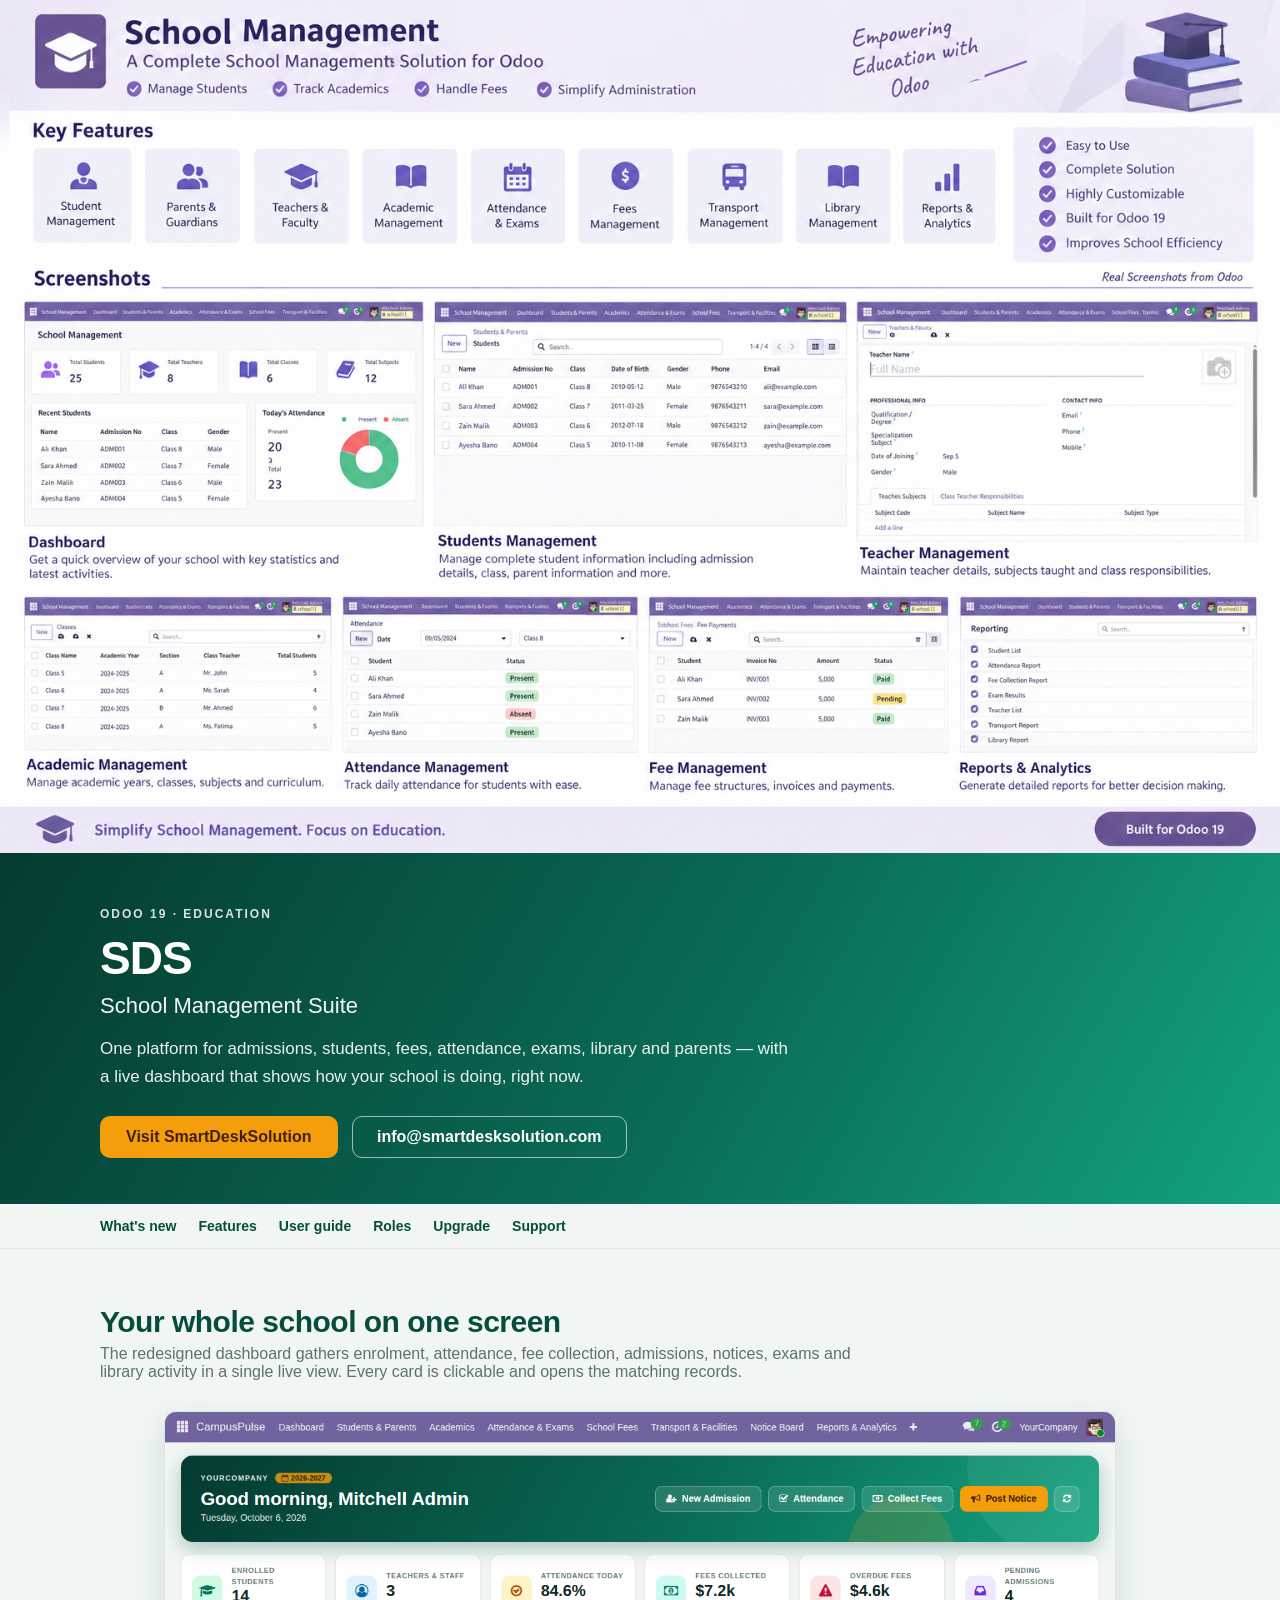
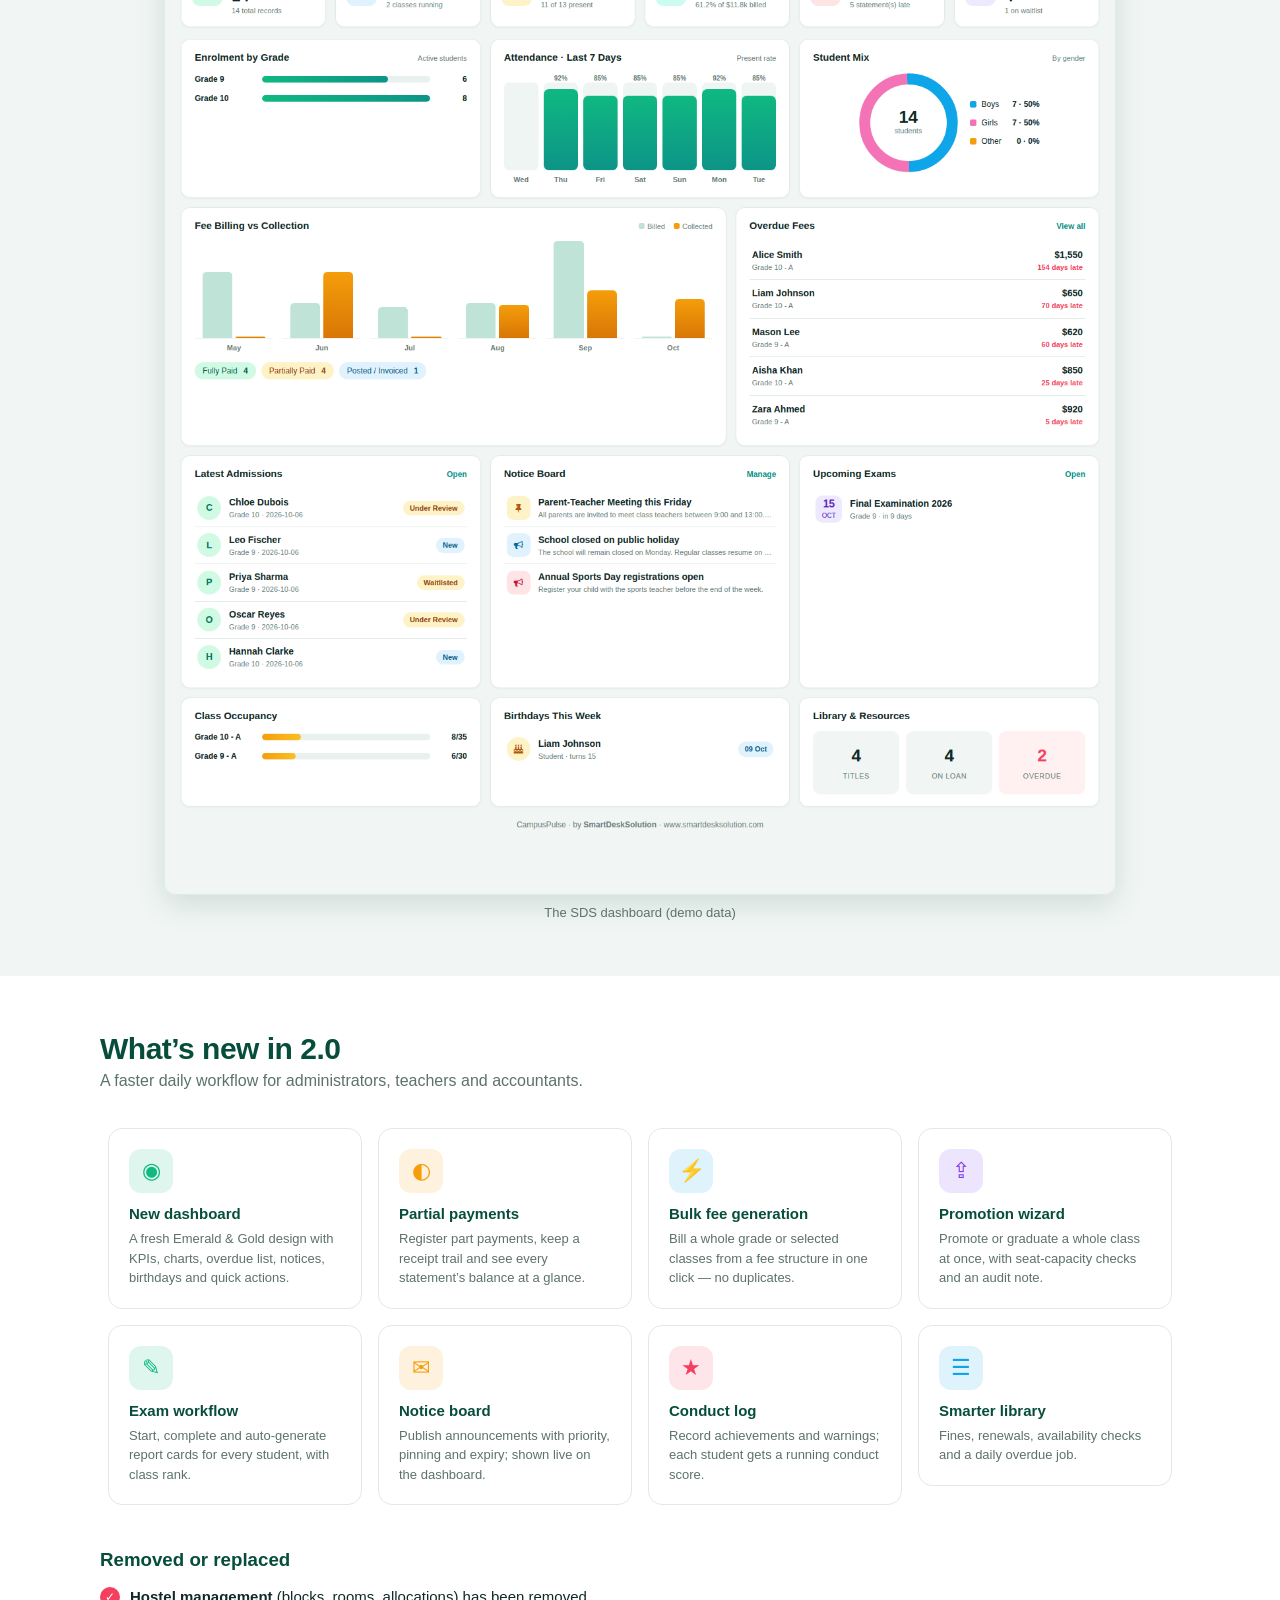
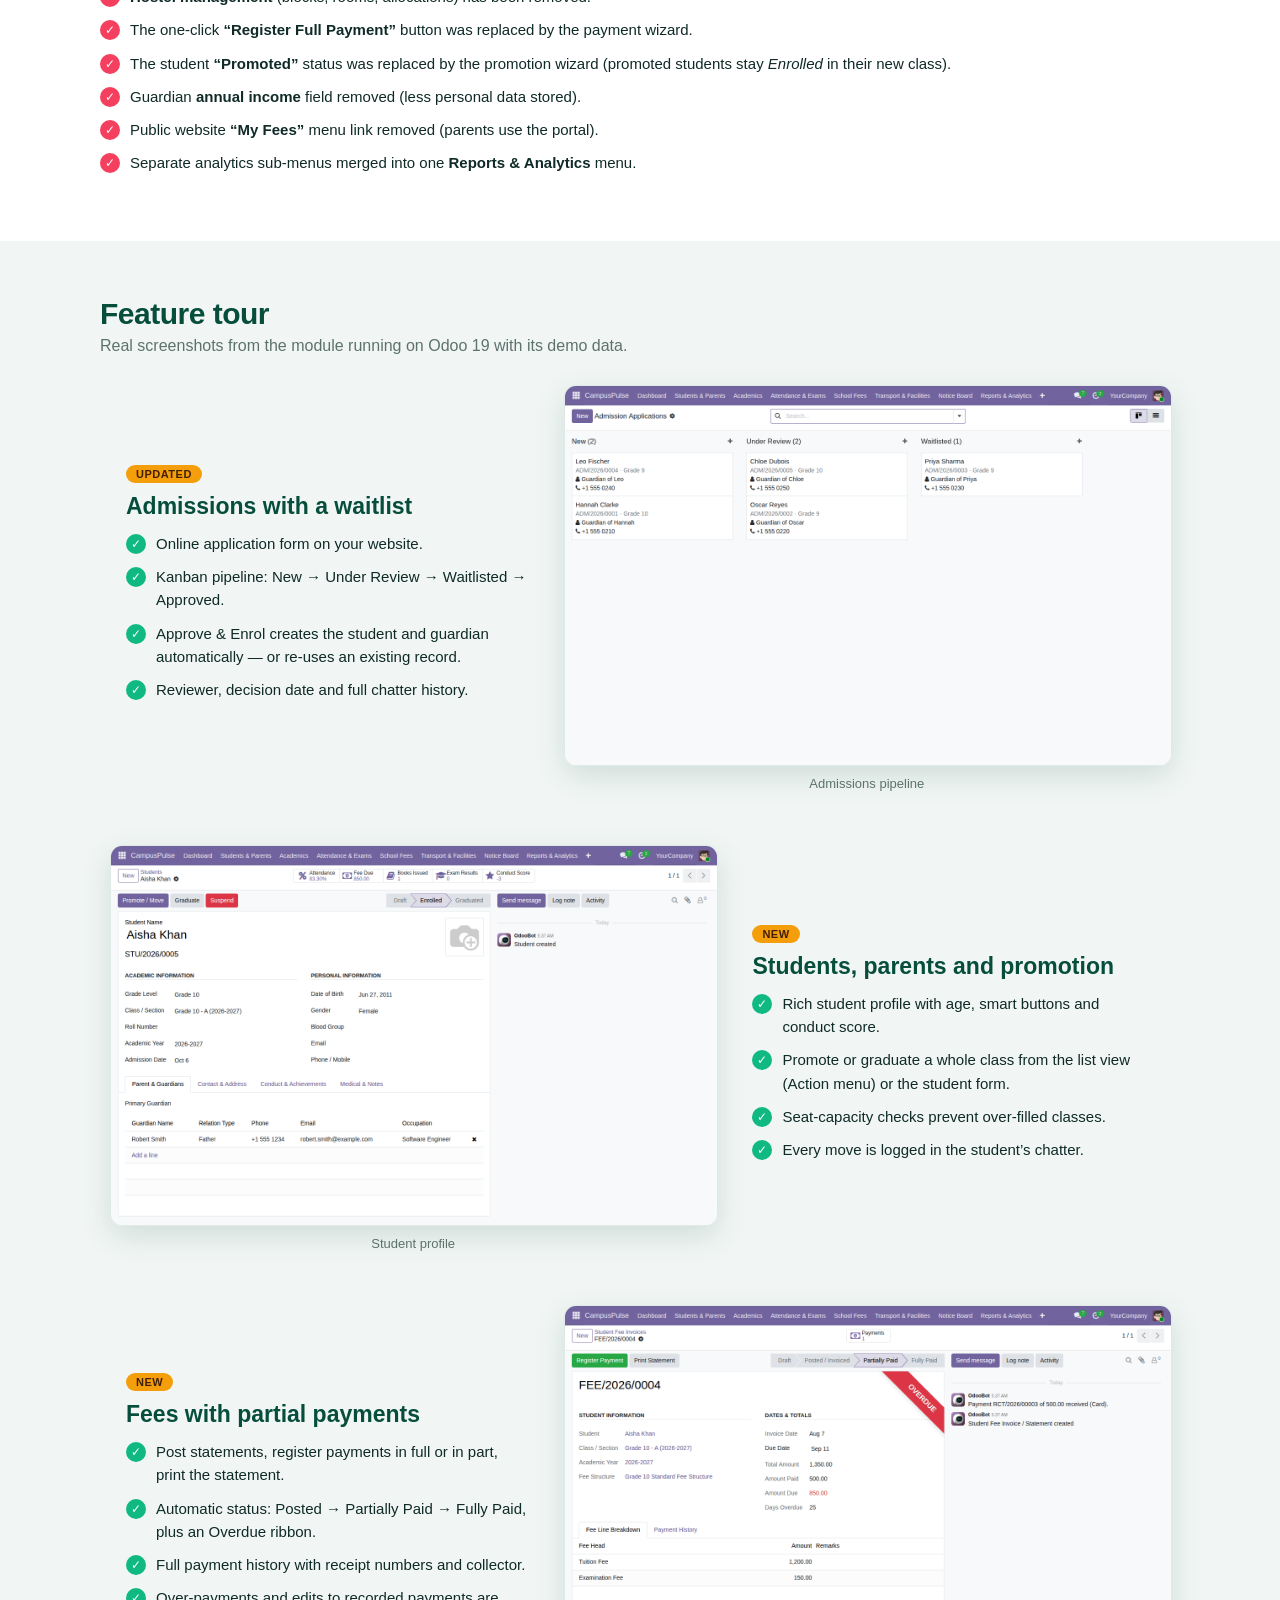
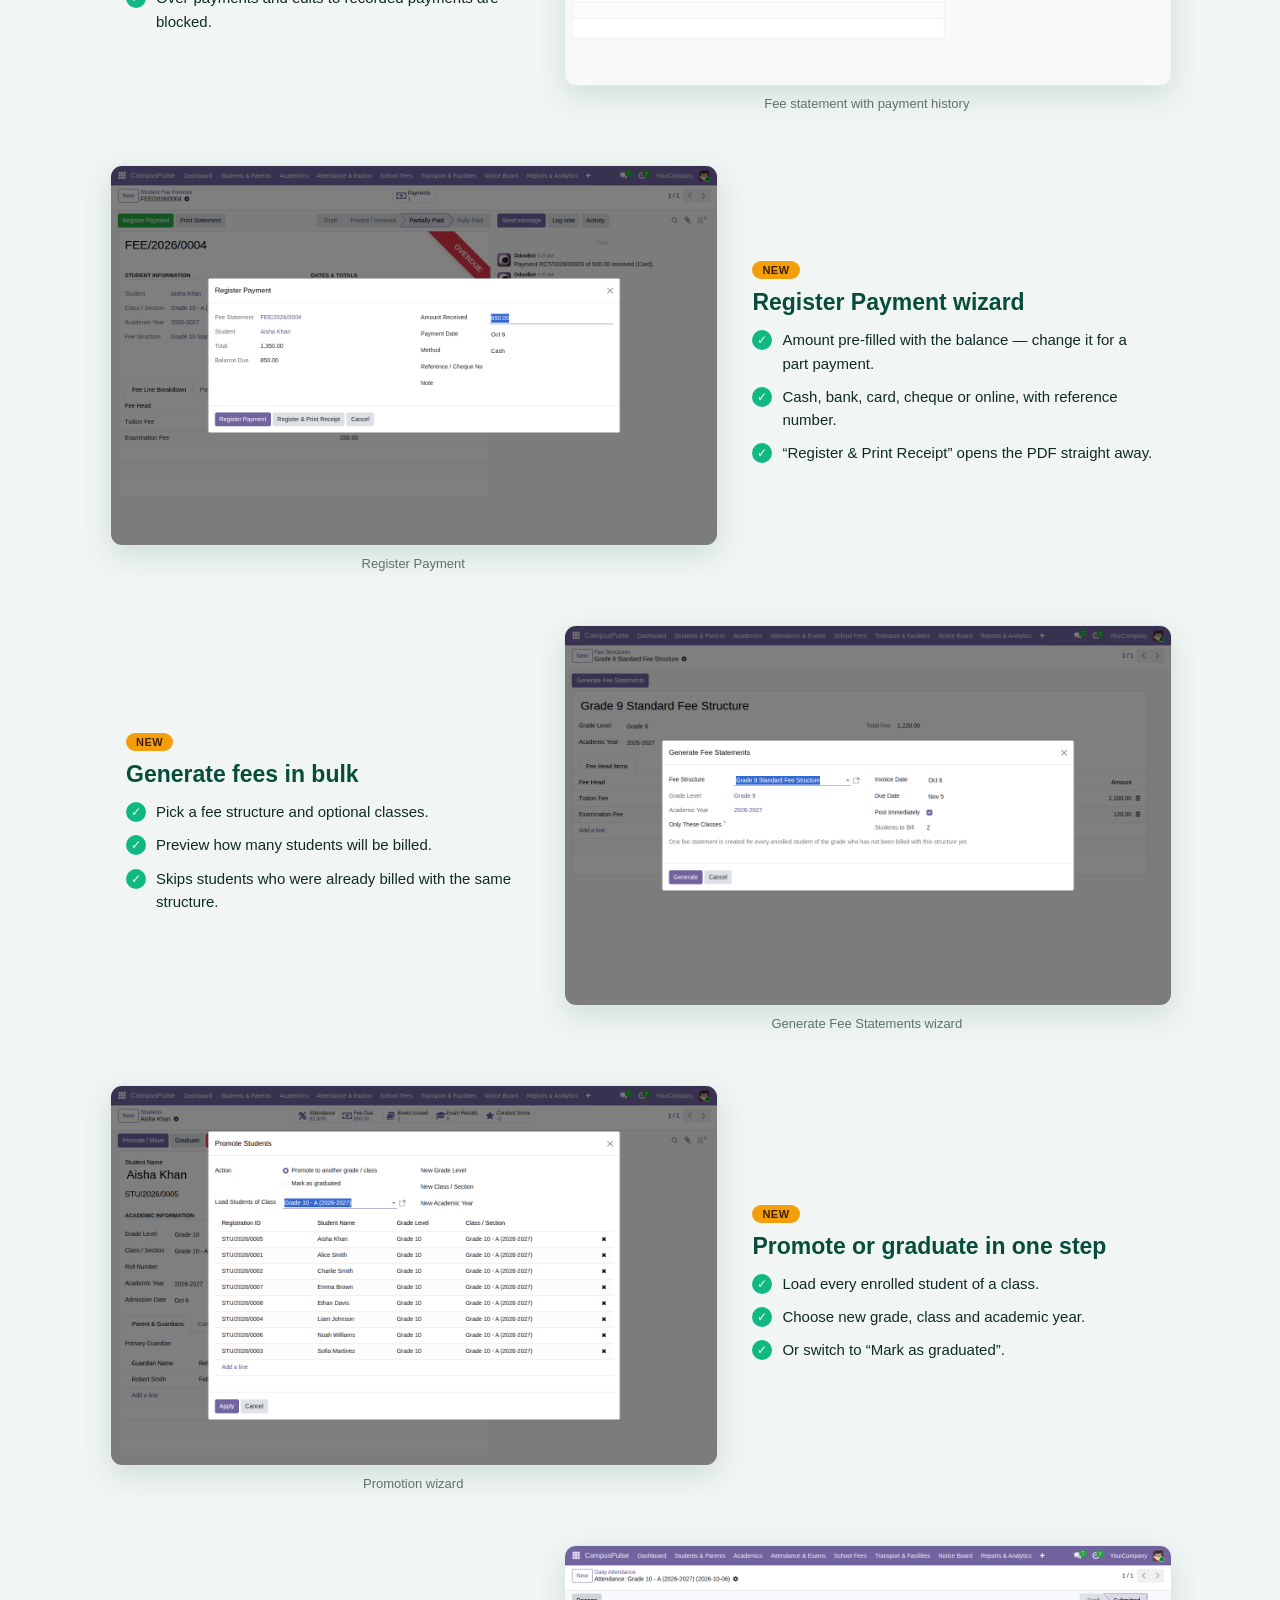
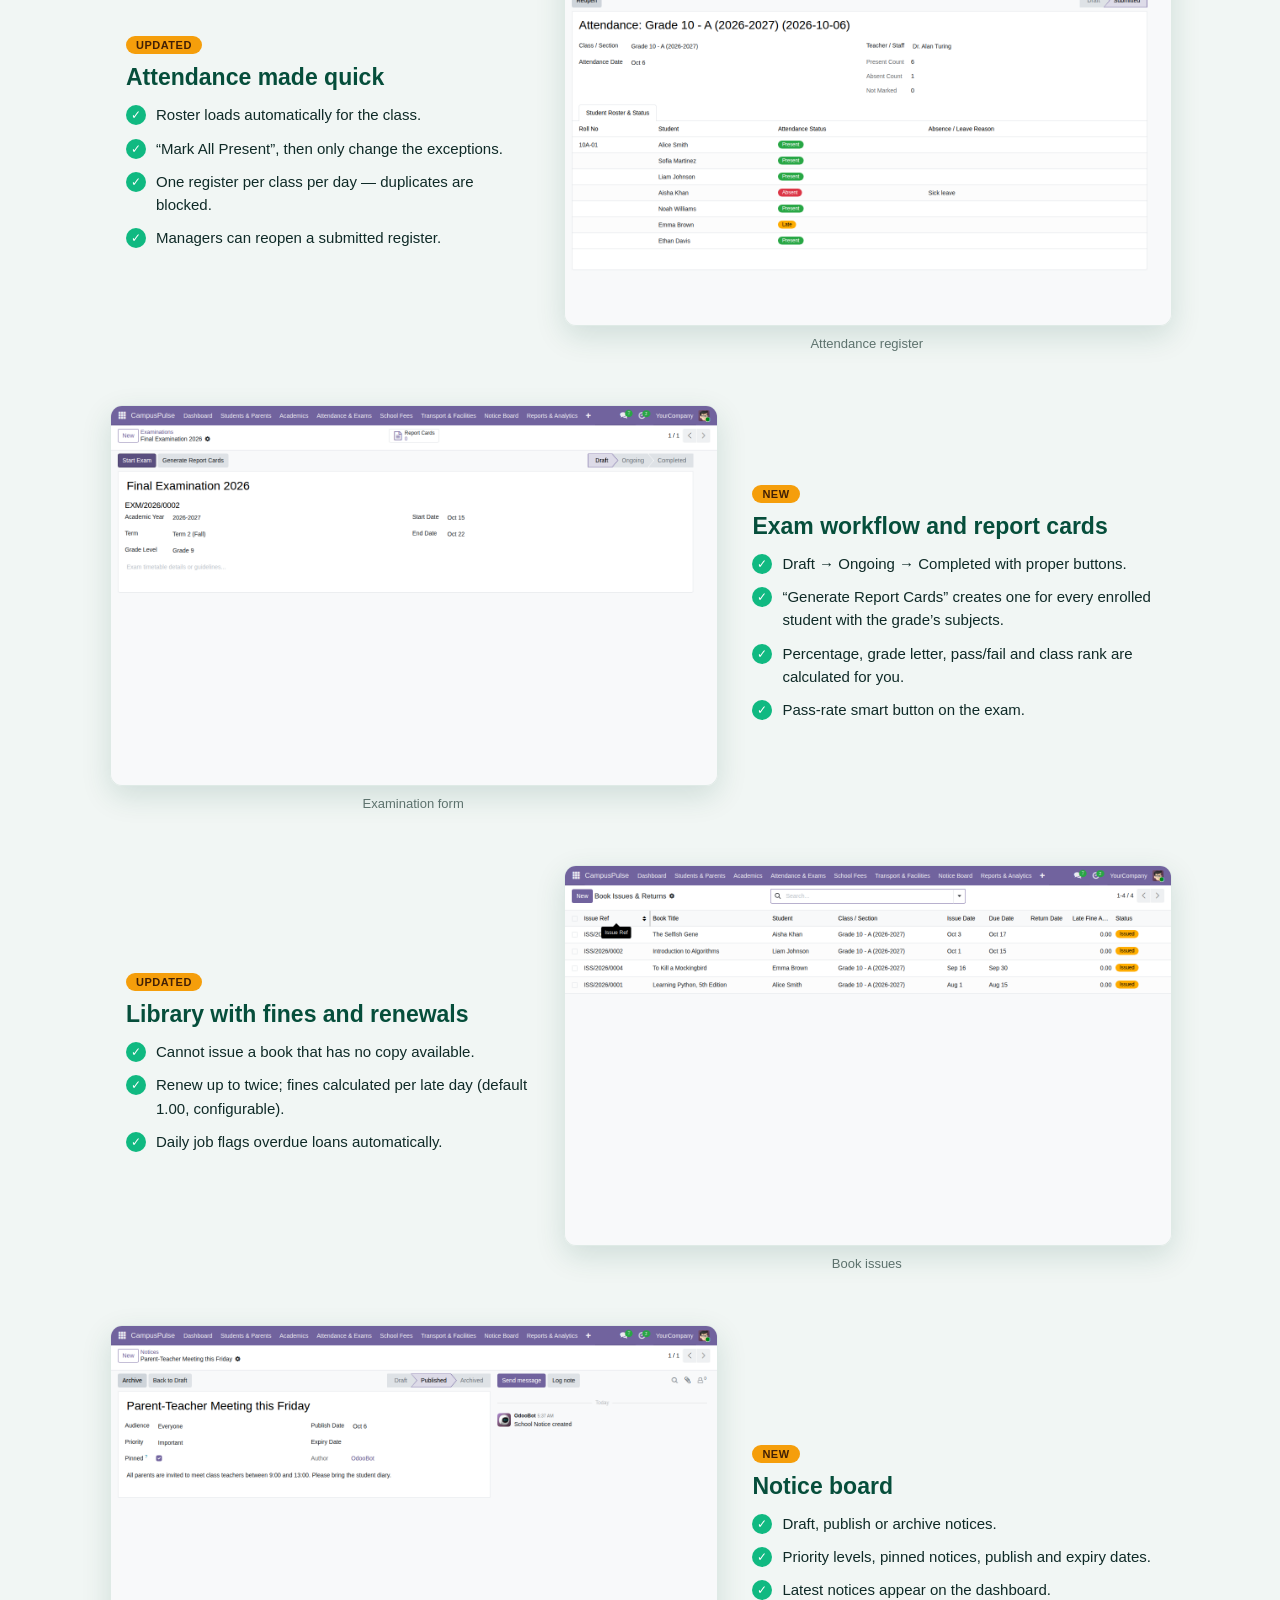
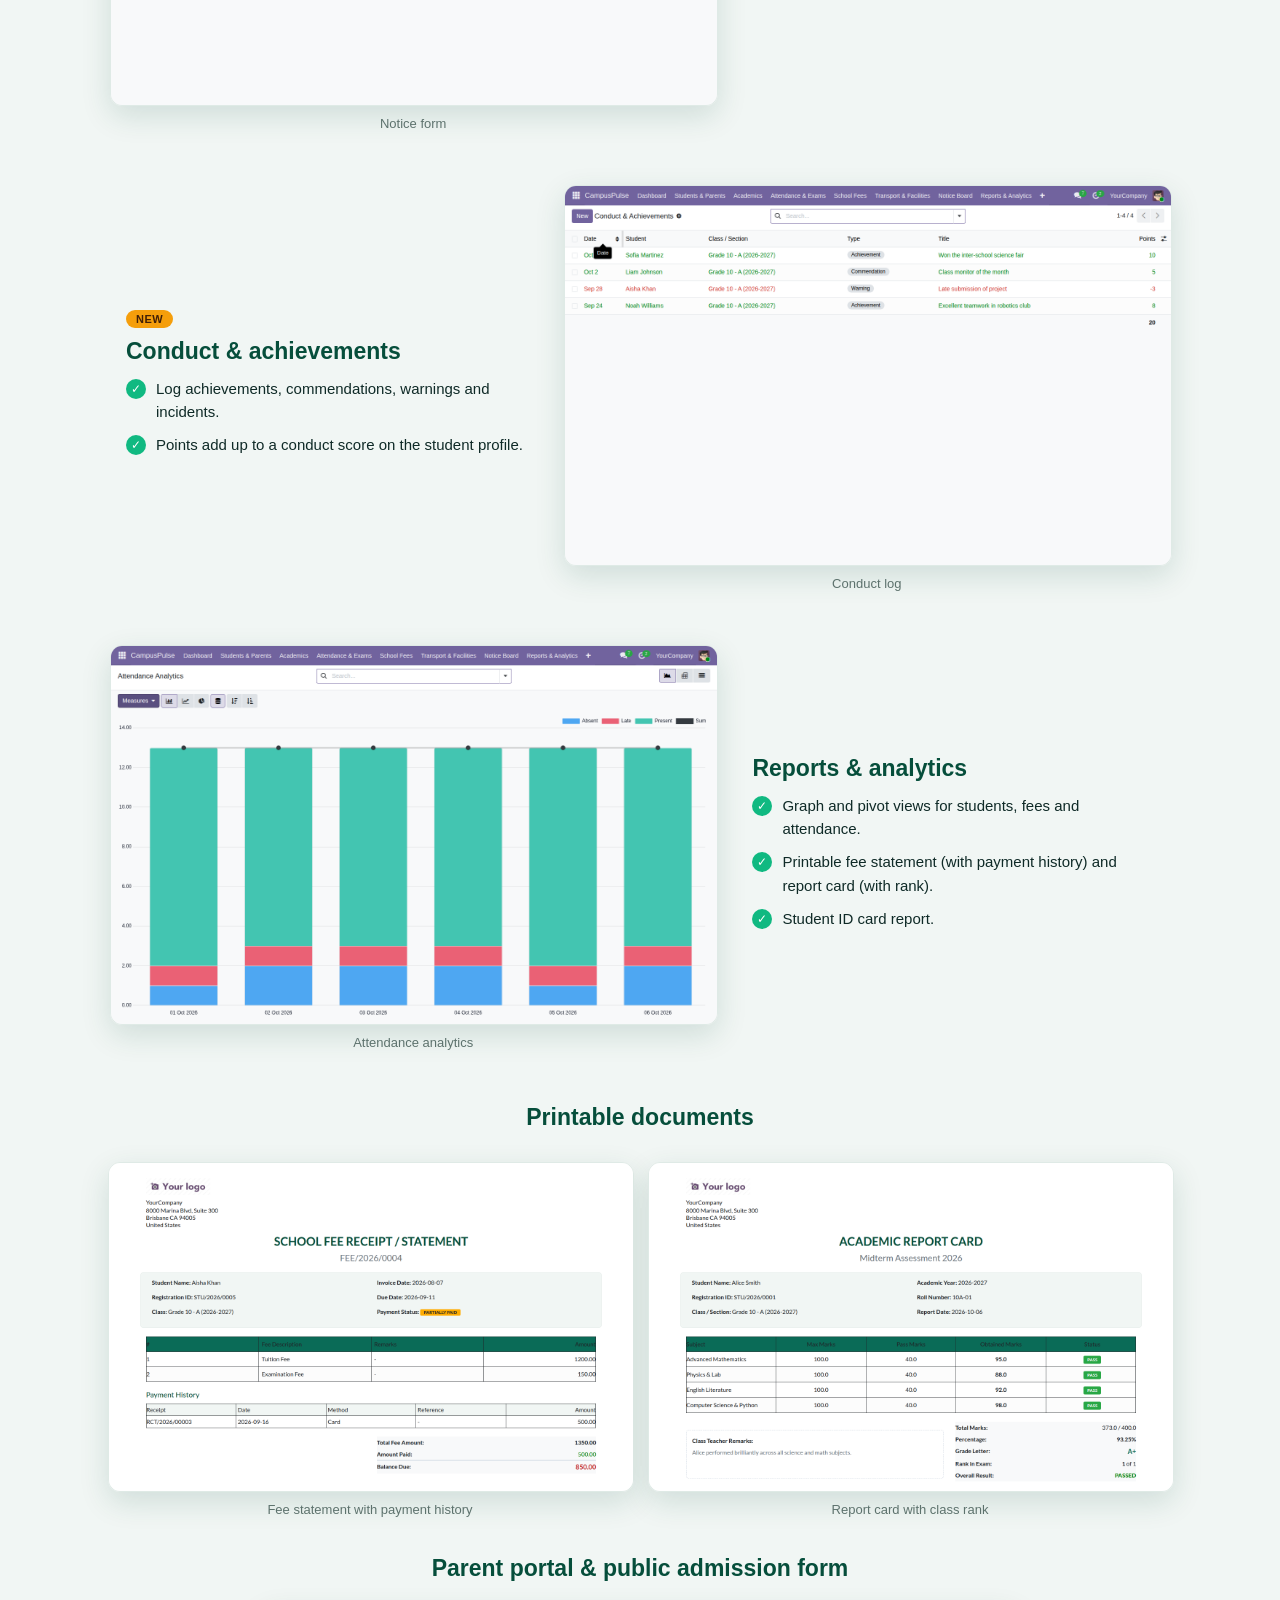
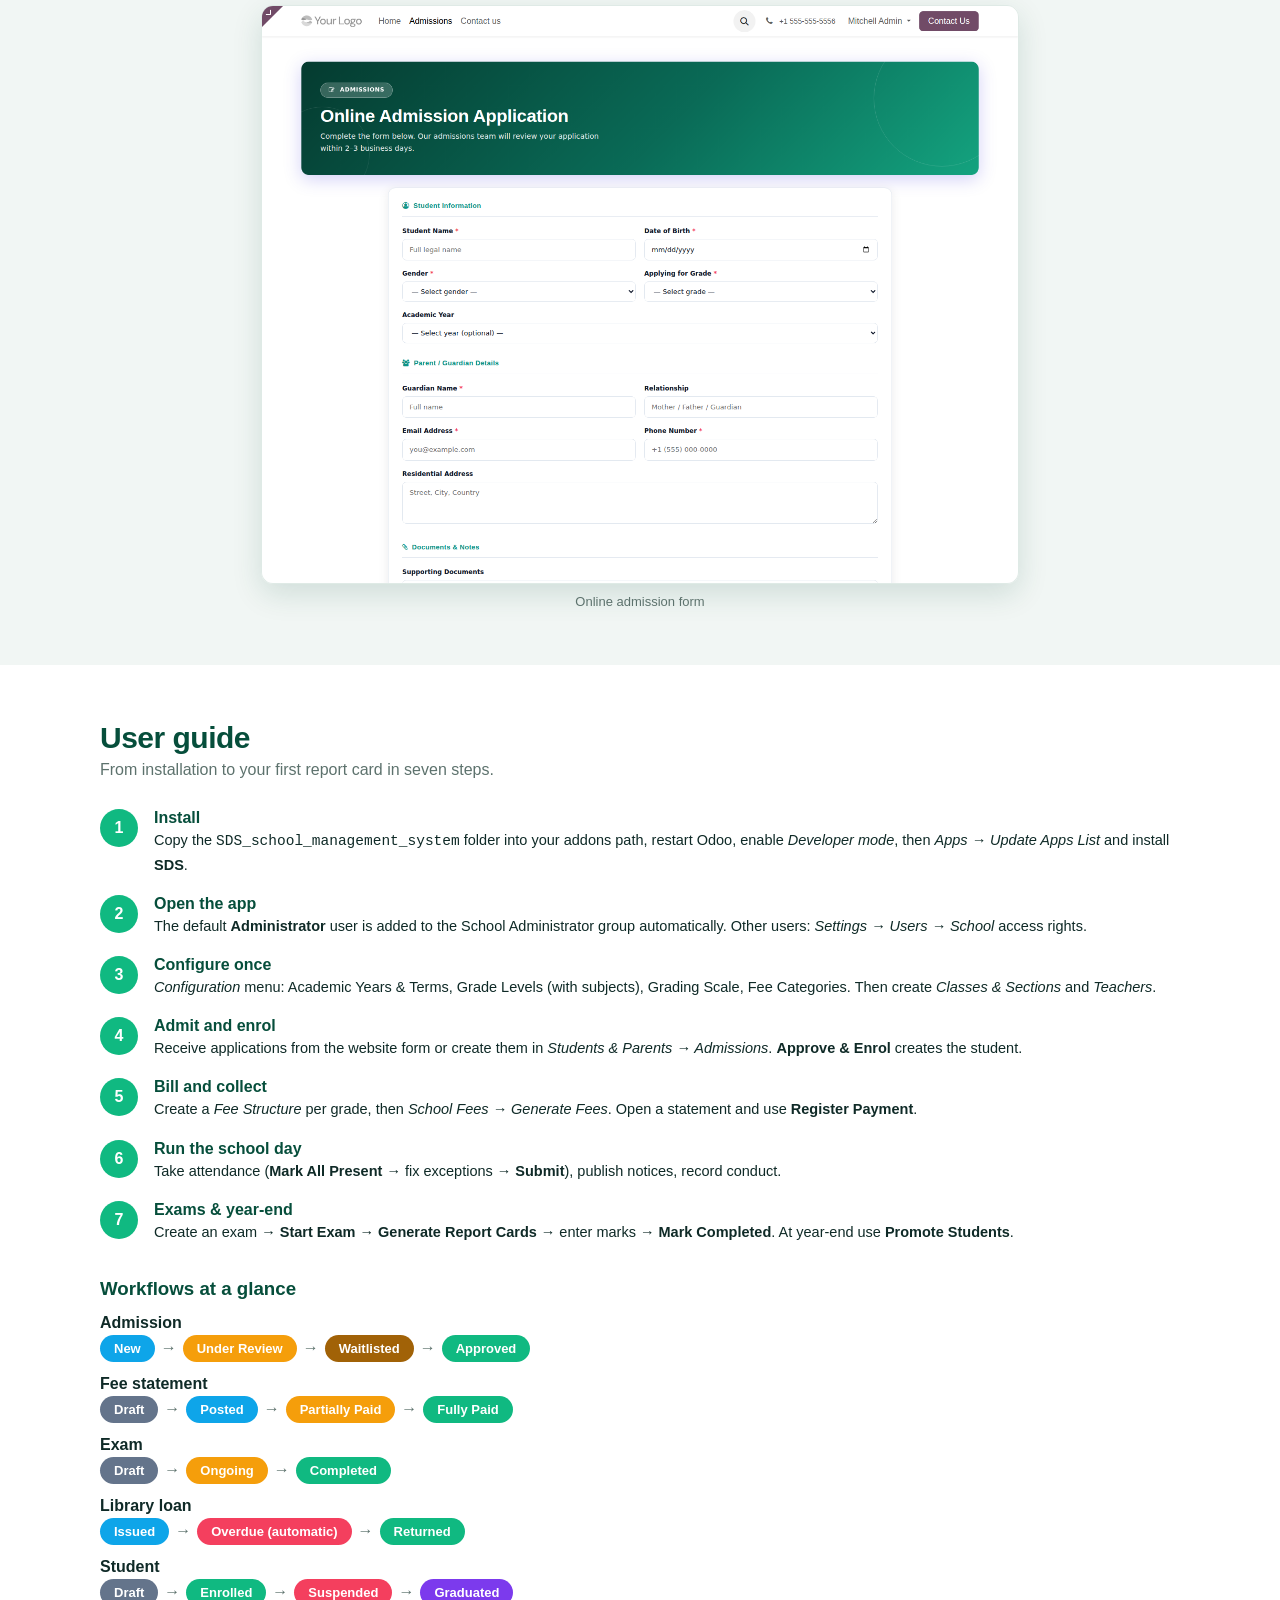
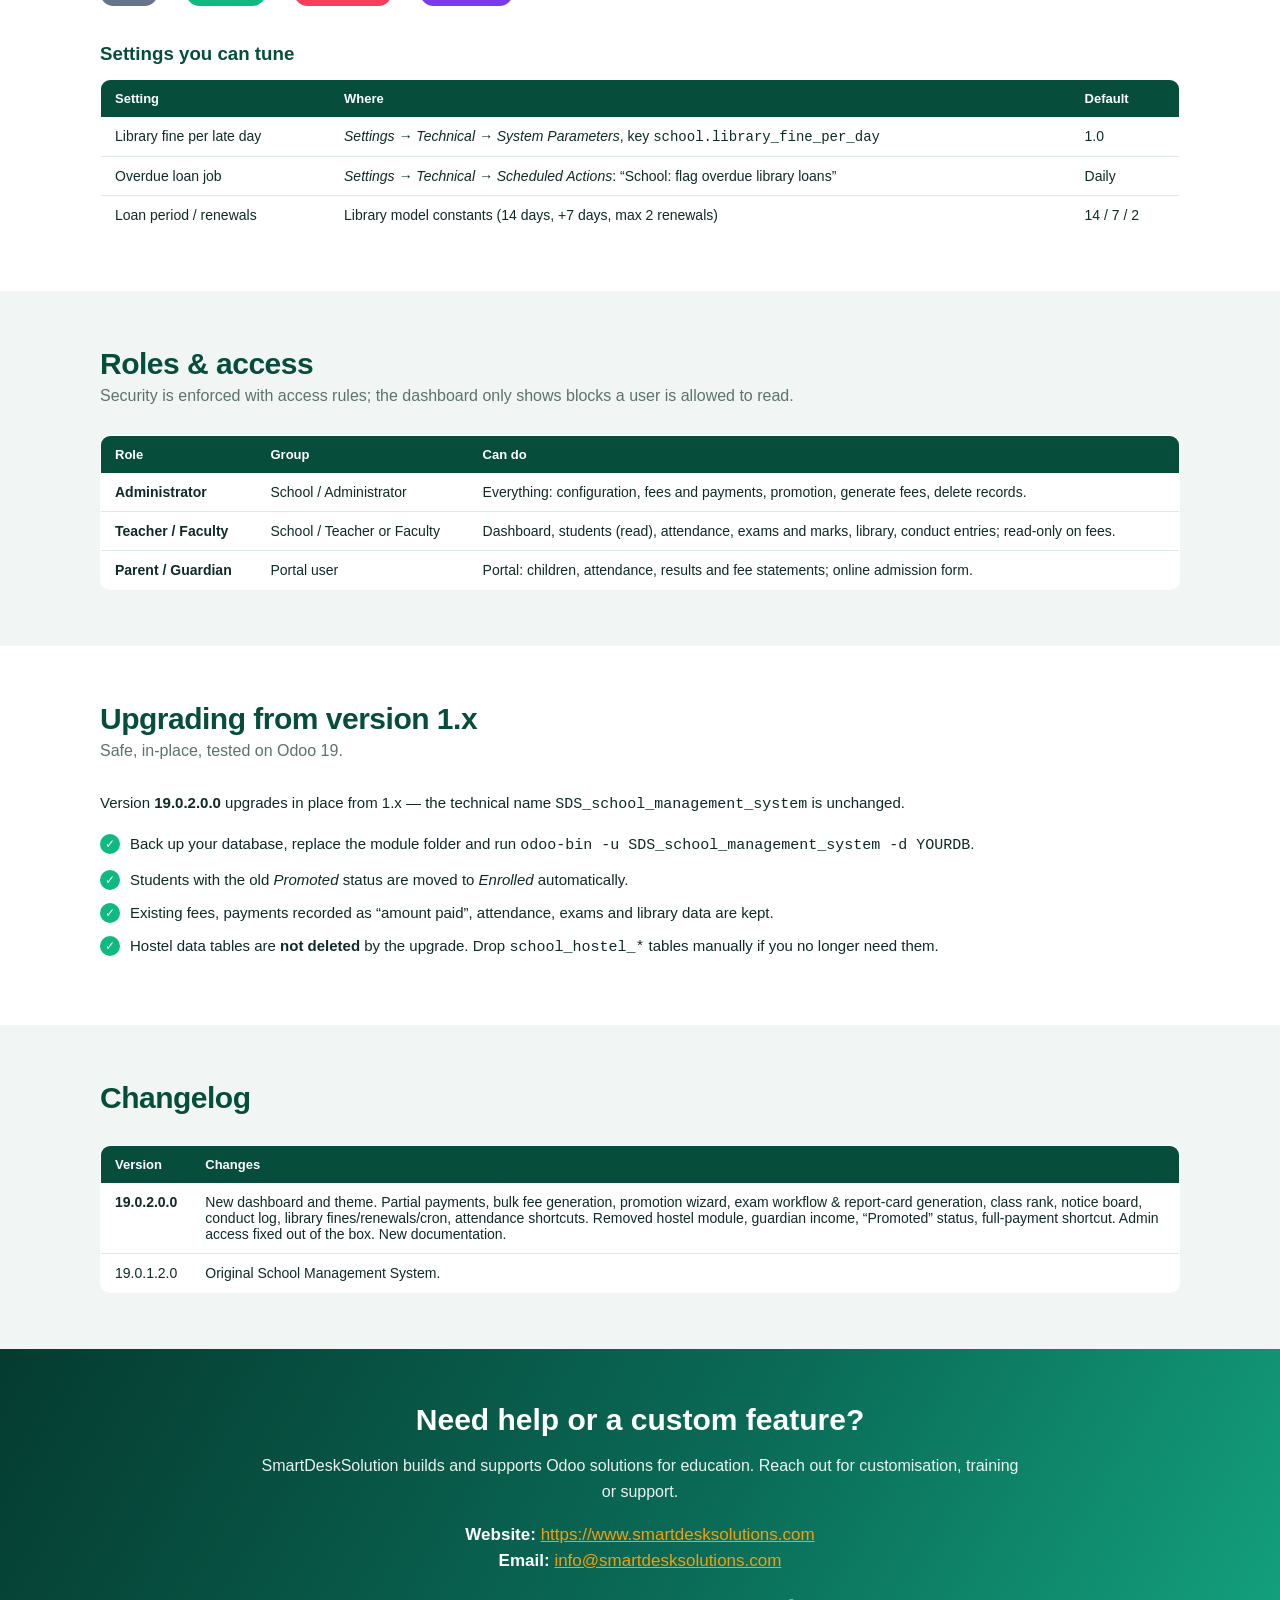
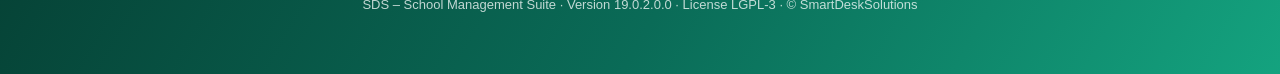
<file: SDS_school_management_system/static/description/index.html>
<!DOCTYPE html>
<html lang="en"><head><meta charset="utf-8"/><meta name="viewport" content="width=device-width, initial-scale=1"/><title>CampusPulse – School Management Suite</title></head>
<body style="margin:0;"><div style="font-family:'Segoe UI',Roboto,Helvetica,Arial,sans-serif;color:#0f2a27;background:#fff;">
<img src="banner.png" alt="CampusPulse banner" style="width:100%;display:block;"/>
<header style="background:linear-gradient(120deg,#053b30 0%,#0a6b57 55%,#14a37f 100%);color:#fff;padding:54px 0 46px;">
<div style="max-width:1080px;margin:0 auto;padding:0 28px;">
<div style="text-transform:uppercase;letter-spacing:2px;font-size:12px;opacity:.85;font-weight:700;">Odoo 19 · Education</div>
<h1 style="margin:10px 0 8px;font-size:46px;font-weight:800;letter-spacing:-1px;color:#fff;">SDS</h1>
<div style="font-size:22px;opacity:.95;margin-bottom:16px;">School Management Suite</div>
<p style="max-width:700px;font-size:17px;line-height:1.6;opacity:.92;margin:0 0 26px;">One platform for admissions, students, fees, attendance, exams, library and parents — with a live dashboard that shows how your school is doing, right now.</p>
<a href="https://www.smartdesksolution.com" style="display:inline-block;background:#f59e0b;color:#422006;font-weight:700;padding:12px 26px;border-radius:10px;text-decoration:none;margin-right:10px;">Visit SmartDeskSolution</a>
<a href="mailto:info@smartdesksolution.com" style="display:inline-block;border:1px solid rgba(255,255,255,.6);color:#fff;font-weight:600;padding:11px 24px;border-radius:10px;text-decoration:none;">info@smartdesksolution.com</a>
</div></header>
<nav style="background:#f1f6f4;border-bottom:1px solid #dfeae6;padding:14px 0;"><div style="max-width:1080px;margin:0 auto;padding:0 28px;font-size:14px;font-weight:600;">
<a href="#whatsnew" style="color:#064e3b;margin-right:22px;text-decoration:none;">What's new</a><a href="#features" style="color:#064e3b;margin-right:22px;text-decoration:none;">Features</a><a href="#guide" style="color:#064e3b;margin-right:22px;text-decoration:none;">User guide</a><a href="#roles" style="color:#064e3b;margin-right:22px;text-decoration:none;">Roles</a><a href="#upgrade" style="color:#064e3b;margin-right:22px;text-decoration:none;">Upgrade</a><a href="#support" style="color:#064e3b;text-decoration:none;">Support</a></div></nav><section id="overview" style="background:#f1f6f4;padding:56px 0;"><div style="max-width:1080px;margin:0 auto;padding:0 28px;">
<h2 style="margin:0 0 6px;font-size:30px;color:#064e3b;font-weight:800;letter-spacing:-.5px;">Your whole school on one screen</h2>
<p style="margin:0 0 30px;color:#5d726d;font-size:16px;max-width:760px;">The redesigned dashboard gathers enrolment, attendance, fee collection, admissions, notices, exams and library activity in a single live view. Every card is clickable and opens the matching records.</p><figure style="margin:0;"><img src="images/01_dashboard.png" alt="The CampusPulse dashboard (demo data)" style="width:88%;border-radius:12px;border:1px solid #dfeae6;box-shadow:0 10px 30px rgba(6,78,59,.14);display:block;margin:0 auto;"/>
<figcaption style="text-align:center;color:#5d726d;font-size:13px;margin-top:10px;">The SDS dashboard (demo data)</figcaption></figure></div></section><section id="whatsnew" style="background:#ffffff;padding:56px 0;"><div style="max-width:1080px;margin:0 auto;padding:0 28px;">
<h2 style="margin:0 0 6px;font-size:30px;color:#064e3b;font-weight:800;letter-spacing:-.5px;">What’s new in 2.0</h2>
<p style="margin:0 0 30px;color:#5d726d;font-size:16px;max-width:760px;">A faster daily workflow for administrators, teachers and accountants.</p><table style="width:100%;border-collapse:separate;border-spacing:0;table-layout:fixed;"><tr><td style="width:25%;vertical-align:top;padding:8px;"><div style="background:#fff;border:1px solid #dfeae6;border-radius:14px;padding:20px;height:100%;"><div style="width:44px;height:44px;border-radius:12px;background:#10b98122;color:#10b981;font-size:22px;line-height:44px;text-align:center;margin-bottom:12px;">◉</div><b style="color:#064e3b;font-size:15px;">New dashboard</b><p style="margin:6px 0 0;color:#5d726d;font-size:13px;line-height:1.5;">A fresh Emerald &amp; Gold design with KPIs, charts, overdue list, notices, birthdays and quick actions.</p></div></td><td style="width:25%;vertical-align:top;padding:8px;"><div style="background:#fff;border:1px solid #dfeae6;border-radius:14px;padding:20px;height:100%;"><div style="width:44px;height:44px;border-radius:12px;background:#f59e0b22;color:#f59e0b;font-size:22px;line-height:44px;text-align:center;margin-bottom:12px;">◐</div><b style="color:#064e3b;font-size:15px;">Partial payments</b><p style="margin:6px 0 0;color:#5d726d;font-size:13px;line-height:1.5;">Register part payments, keep a receipt trail and see every statement’s balance at a glance.</p></div></td><td style="width:25%;vertical-align:top;padding:8px;"><div style="background:#fff;border:1px solid #dfeae6;border-radius:14px;padding:20px;height:100%;"><div style="width:44px;height:44px;border-radius:12px;background:#0ea5e922;color:#0ea5e9;font-size:22px;line-height:44px;text-align:center;margin-bottom:12px;">⚡</div><b style="color:#064e3b;font-size:15px;">Bulk fee generation</b><p style="margin:6px 0 0;color:#5d726d;font-size:13px;line-height:1.5;">Bill a whole grade or selected classes from a fee structure in one click — no duplicates.</p></div></td><td style="width:25%;vertical-align:top;padding:8px;"><div style="background:#fff;border:1px solid #dfeae6;border-radius:14px;padding:20px;height:100%;"><div style="width:44px;height:44px;border-radius:12px;background:#7c3aed22;color:#7c3aed;font-size:22px;line-height:44px;text-align:center;margin-bottom:12px;">⇪</div><b style="color:#064e3b;font-size:15px;">Promotion wizard</b><p style="margin:6px 0 0;color:#5d726d;font-size:13px;line-height:1.5;">Promote or graduate a whole class at once, with seat-capacity checks and an audit note.</p></div></td></tr><tr><td style="width:25%;vertical-align:top;padding:8px;"><div style="background:#fff;border:1px solid #dfeae6;border-radius:14px;padding:20px;height:100%;"><div style="width:44px;height:44px;border-radius:12px;background:#10b98122;color:#10b981;font-size:22px;line-height:44px;text-align:center;margin-bottom:12px;">✎</div><b style="color:#064e3b;font-size:15px;">Exam workflow</b><p style="margin:6px 0 0;color:#5d726d;font-size:13px;line-height:1.5;">Start, complete and auto-generate report cards for every student, with class rank.</p></div></td><td style="width:25%;vertical-align:top;padding:8px;"><div style="background:#fff;border:1px solid #dfeae6;border-radius:14px;padding:20px;height:100%;"><div style="width:44px;height:44px;border-radius:12px;background:#f59e0b22;color:#f59e0b;font-size:22px;line-height:44px;text-align:center;margin-bottom:12px;">✉</div><b style="color:#064e3b;font-size:15px;">Notice board</b><p style="margin:6px 0 0;color:#5d726d;font-size:13px;line-height:1.5;">Publish announcements with priority, pinning and expiry; shown live on the dashboard.</p></div></td><td style="width:25%;vertical-align:top;padding:8px;"><div style="background:#fff;border:1px solid #dfeae6;border-radius:14px;padding:20px;height:100%;"><div style="width:44px;height:44px;border-radius:12px;background:#f43f5e22;color:#f43f5e;font-size:22px;line-height:44px;text-align:center;margin-bottom:12px;">★</div><b style="color:#064e3b;font-size:15px;">Conduct log</b><p style="margin:6px 0 0;color:#5d726d;font-size:13px;line-height:1.5;">Record achievements and warnings; each student gets a running conduct score.</p></div></td><td style="width:25%;vertical-align:top;padding:8px;"><div style="background:#fff;border:1px solid #dfeae6;border-radius:14px;padding:20px;height:100%;"><div style="width:44px;height:44px;border-radius:12px;background:#0ea5e922;color:#0ea5e9;font-size:22px;line-height:44px;text-align:center;margin-bottom:12px;">☰</div><b style="color:#064e3b;font-size:15px;">Smarter library</b><p style="margin:6px 0 0;color:#5d726d;font-size:13px;line-height:1.5;">Fines, renewals, availability checks and a daily overdue job.</p></div></td></tr></table><h3 style="margin:36px 0 14px;color:#064e3b;">Removed or replaced</h3><ul style="list-style:none;margin:0;padding:0;color:#0f2a27;font-size:15px;"><li style="margin:0 0 10px;padding-left:30px;position:relative;line-height:1.55;"><span style="position:absolute;left:0;top:2px;width:20px;height:20px;border-radius:50%;background:#f43f5e;color:#fff;font-size:12px;line-height:20px;text-align:center;">✓</span><b>Hostel management</b> (blocks, rooms, allocations) has been removed.</li><li style="margin:0 0 10px;padding-left:30px;position:relative;line-height:1.55;"><span style="position:absolute;left:0;top:2px;width:20px;height:20px;border-radius:50%;background:#f43f5e;color:#fff;font-size:12px;line-height:20px;text-align:center;">✓</span>The one-click <b>“Register Full Payment”</b> button was replaced by the payment wizard.</li><li style="margin:0 0 10px;padding-left:30px;position:relative;line-height:1.55;"><span style="position:absolute;left:0;top:2px;width:20px;height:20px;border-radius:50%;background:#f43f5e;color:#fff;font-size:12px;line-height:20px;text-align:center;">✓</span>The student <b>“Promoted”</b> status was replaced by the promotion wizard (promoted students stay <i>Enrolled</i> in their new class).</li><li style="margin:0 0 10px;padding-left:30px;position:relative;line-height:1.55;"><span style="position:absolute;left:0;top:2px;width:20px;height:20px;border-radius:50%;background:#f43f5e;color:#fff;font-size:12px;line-height:20px;text-align:center;">✓</span>Guardian <b>annual income</b> field removed (less personal data stored).</li><li style="margin:0 0 10px;padding-left:30px;position:relative;line-height:1.55;"><span style="position:absolute;left:0;top:2px;width:20px;height:20px;border-radius:50%;background:#f43f5e;color:#fff;font-size:12px;line-height:20px;text-align:center;">✓</span>Public website <b>“My Fees”</b> menu link removed (parents use the portal).</li><li style="margin:0 0 10px;padding-left:30px;position:relative;line-height:1.55;"><span style="position:absolute;left:0;top:2px;width:20px;height:20px;border-radius:50%;background:#f43f5e;color:#fff;font-size:12px;line-height:20px;text-align:center;">✓</span>Separate analytics sub-menus merged into one <b>Reports &amp; Analytics</b> menu.</li></ul></div></section><section id="features" style="background:#f1f6f4;padding:56px 0;"><div style="max-width:1080px;margin:0 auto;padding:0 28px;">
<h2 style="margin:0 0 6px;font-size:30px;color:#064e3b;font-weight:800;letter-spacing:-.5px;">Feature tour</h2>
<p style="margin:0 0 30px;color:#5d726d;font-size:16px;max-width:760px;">Real screenshots from the module running on Odoo 19 with its demo data.</p><table style="width:100%;border-collapse:collapse;margin:0 0 54px;"><tr><td style="width:42%;vertical-align:middle;padding:0 26px;"><span style="display:inline-block;background:#f59e0b;color:#422006;font-size:11px;font-weight:700;padding:3px 10px;border-radius:20px;margin-bottom:10px;letter-spacing:.5px;">UPDATED</span><br/><h3 style="margin:0 0 12px;font-size:23px;color:#064e3b;">Admissions with a waitlist</h3><ul style="list-style:none;margin:0;padding:0;color:#0f2a27;font-size:15px;"><li style="margin:0 0 10px;padding-left:30px;position:relative;line-height:1.55;"><span style="position:absolute;left:0;top:2px;width:20px;height:20px;border-radius:50%;background:#10b981;color:#fff;font-size:12px;line-height:20px;text-align:center;">✓</span>Online application form on your website.</li><li style="margin:0 0 10px;padding-left:30px;position:relative;line-height:1.55;"><span style="position:absolute;left:0;top:2px;width:20px;height:20px;border-radius:50%;background:#10b981;color:#fff;font-size:12px;line-height:20px;text-align:center;">✓</span>Kanban pipeline: New → Under Review → Waitlisted → Approved.</li><li style="margin:0 0 10px;padding-left:30px;position:relative;line-height:1.55;"><span style="position:absolute;left:0;top:2px;width:20px;height:20px;border-radius:50%;background:#10b981;color:#fff;font-size:12px;line-height:20px;text-align:center;">✓</span>Approve &amp; Enrol creates the student and guardian automatically — or re-uses an existing record.</li><li style="margin:0 0 10px;padding-left:30px;position:relative;line-height:1.55;"><span style="position:absolute;left:0;top:2px;width:20px;height:20px;border-radius:50%;background:#10b981;color:#fff;font-size:12px;line-height:20px;text-align:center;">✓</span>Reviewer, decision date and full chatter history.</li></ul></td><td style="width:58%;vertical-align:middle;padding:0 10px;"><figure style="margin:0;"><img src="images/04_admissions.png" alt="Admissions pipeline" style="width:100%;border-radius:12px;border:1px solid #dfeae6;box-shadow:0 10px 30px rgba(6,78,59,.14);display:block;margin:0 auto;"/>
<figcaption style="text-align:center;color:#5d726d;font-size:13px;margin-top:10px;">Admissions pipeline</figcaption></figure></td></tr></table><table style="width:100%;border-collapse:collapse;margin:0 0 54px;"><tr><td style="width:58%;vertical-align:middle;padding:0 10px;"><figure style="margin:0;"><img src="images/03_student_form.png" alt="Student profile" style="width:100%;border-radius:12px;border:1px solid #dfeae6;box-shadow:0 10px 30px rgba(6,78,59,.14);display:block;margin:0 auto;"/>
<figcaption style="text-align:center;color:#5d726d;font-size:13px;margin-top:10px;">Student profile</figcaption></figure></td><td style="width:42%;vertical-align:middle;padding:0 26px;"><span style="display:inline-block;background:#f59e0b;color:#422006;font-size:11px;font-weight:700;padding:3px 10px;border-radius:20px;margin-bottom:10px;letter-spacing:.5px;">NEW</span><br/><h3 style="margin:0 0 12px;font-size:23px;color:#064e3b;">Students, parents and promotion</h3><ul style="list-style:none;margin:0;padding:0;color:#0f2a27;font-size:15px;"><li style="margin:0 0 10px;padding-left:30px;position:relative;line-height:1.55;"><span style="position:absolute;left:0;top:2px;width:20px;height:20px;border-radius:50%;background:#10b981;color:#fff;font-size:12px;line-height:20px;text-align:center;">✓</span>Rich student profile with age, smart buttons and conduct score.</li><li style="margin:0 0 10px;padding-left:30px;position:relative;line-height:1.55;"><span style="position:absolute;left:0;top:2px;width:20px;height:20px;border-radius:50%;background:#10b981;color:#fff;font-size:12px;line-height:20px;text-align:center;">✓</span>Promote or graduate a whole class from the list view (Action menu) or the student form.</li><li style="margin:0 0 10px;padding-left:30px;position:relative;line-height:1.55;"><span style="position:absolute;left:0;top:2px;width:20px;height:20px;border-radius:50%;background:#10b981;color:#fff;font-size:12px;line-height:20px;text-align:center;">✓</span>Seat-capacity checks prevent over-filled classes.</li><li style="margin:0 0 10px;padding-left:30px;position:relative;line-height:1.55;"><span style="position:absolute;left:0;top:2px;width:20px;height:20px;border-radius:50%;background:#10b981;color:#fff;font-size:12px;line-height:20px;text-align:center;">✓</span>Every move is logged in the student’s chatter.</li></ul></td></tr></table><table style="width:100%;border-collapse:collapse;margin:0 0 54px;"><tr><td style="width:42%;vertical-align:middle;padding:0 26px;"><span style="display:inline-block;background:#f59e0b;color:#422006;font-size:11px;font-weight:700;padding:3px 10px;border-radius:20px;margin-bottom:10px;letter-spacing:.5px;">NEW</span><br/><h3 style="margin:0 0 12px;font-size:23px;color:#064e3b;">Fees with partial payments</h3><ul style="list-style:none;margin:0;padding:0;color:#0f2a27;font-size:15px;"><li style="margin:0 0 10px;padding-left:30px;position:relative;line-height:1.55;"><span style="position:absolute;left:0;top:2px;width:20px;height:20px;border-radius:50%;background:#10b981;color:#fff;font-size:12px;line-height:20px;text-align:center;">✓</span>Post statements, register payments in full or in part, print the statement.</li><li style="margin:0 0 10px;padding-left:30px;position:relative;line-height:1.55;"><span style="position:absolute;left:0;top:2px;width:20px;height:20px;border-radius:50%;background:#10b981;color:#fff;font-size:12px;line-height:20px;text-align:center;">✓</span>Automatic status: Posted → Partially Paid → Fully Paid, plus an Overdue ribbon.</li><li style="margin:0 0 10px;padding-left:30px;position:relative;line-height:1.55;"><span style="position:absolute;left:0;top:2px;width:20px;height:20px;border-radius:50%;background:#10b981;color:#fff;font-size:12px;line-height:20px;text-align:center;">✓</span>Full payment history with receipt numbers and collector.</li><li style="margin:0 0 10px;padding-left:30px;position:relative;line-height:1.55;"><span style="position:absolute;left:0;top:2px;width:20px;height:20px;border-radius:50%;background:#10b981;color:#fff;font-size:12px;line-height:20px;text-align:center;">✓</span>Over-payments and edits to recorded payments are blocked.</li></ul></td><td style="width:58%;vertical-align:middle;padding:0 10px;"><figure style="margin:0;"><img src="images/05_fee_statement.png" alt="Fee statement with payment history" style="width:100%;border-radius:12px;border:1px solid #dfeae6;box-shadow:0 10px 30px rgba(6,78,59,.14);display:block;margin:0 auto;"/>
<figcaption style="text-align:center;color:#5d726d;font-size:13px;margin-top:10px;">Fee statement with payment history</figcaption></figure></td></tr></table><table style="width:100%;border-collapse:collapse;margin:0 0 54px;"><tr><td style="width:58%;vertical-align:middle;padding:0 10px;"><figure style="margin:0;"><img src="images/06_payment_wizard.png" alt="Register Payment" style="width:100%;border-radius:12px;border:1px solid #dfeae6;box-shadow:0 10px 30px rgba(6,78,59,.14);display:block;margin:0 auto;"/>
<figcaption style="text-align:center;color:#5d726d;font-size:13px;margin-top:10px;">Register Payment</figcaption></figure></td><td style="width:42%;vertical-align:middle;padding:0 26px;"><span style="display:inline-block;background:#f59e0b;color:#422006;font-size:11px;font-weight:700;padding:3px 10px;border-radius:20px;margin-bottom:10px;letter-spacing:.5px;">NEW</span><br/><h3 style="margin:0 0 12px;font-size:23px;color:#064e3b;">Register Payment wizard</h3><ul style="list-style:none;margin:0;padding:0;color:#0f2a27;font-size:15px;"><li style="margin:0 0 10px;padding-left:30px;position:relative;line-height:1.55;"><span style="position:absolute;left:0;top:2px;width:20px;height:20px;border-radius:50%;background:#10b981;color:#fff;font-size:12px;line-height:20px;text-align:center;">✓</span>Amount pre-filled with the balance — change it for a part payment.</li><li style="margin:0 0 10px;padding-left:30px;position:relative;line-height:1.55;"><span style="position:absolute;left:0;top:2px;width:20px;height:20px;border-radius:50%;background:#10b981;color:#fff;font-size:12px;line-height:20px;text-align:center;">✓</span>Cash, bank, card, cheque or online, with reference number.</li><li style="margin:0 0 10px;padding-left:30px;position:relative;line-height:1.55;"><span style="position:absolute;left:0;top:2px;width:20px;height:20px;border-radius:50%;background:#10b981;color:#fff;font-size:12px;line-height:20px;text-align:center;">✓</span>“Register &amp; Print Receipt” opens the PDF straight away.</li></ul></td></tr></table><table style="width:100%;border-collapse:collapse;margin:0 0 54px;"><tr><td style="width:42%;vertical-align:middle;padding:0 26px;"><span style="display:inline-block;background:#f59e0b;color:#422006;font-size:11px;font-weight:700;padding:3px 10px;border-radius:20px;margin-bottom:10px;letter-spacing:.5px;">NEW</span><br/><h3 style="margin:0 0 12px;font-size:23px;color:#064e3b;">Generate fees in bulk</h3><ul style="list-style:none;margin:0;padding:0;color:#0f2a27;font-size:15px;"><li style="margin:0 0 10px;padding-left:30px;position:relative;line-height:1.55;"><span style="position:absolute;left:0;top:2px;width:20px;height:20px;border-radius:50%;background:#10b981;color:#fff;font-size:12px;line-height:20px;text-align:center;">✓</span>Pick a fee structure and optional classes.</li><li style="margin:0 0 10px;padding-left:30px;position:relative;line-height:1.55;"><span style="position:absolute;left:0;top:2px;width:20px;height:20px;border-radius:50%;background:#10b981;color:#fff;font-size:12px;line-height:20px;text-align:center;">✓</span>Preview how many students will be billed.</li><li style="margin:0 0 10px;padding-left:30px;position:relative;line-height:1.55;"><span style="position:absolute;left:0;top:2px;width:20px;height:20px;border-radius:50%;background:#10b981;color:#fff;font-size:12px;line-height:20px;text-align:center;">✓</span>Skips students who were already billed with the same structure.</li></ul></td><td style="width:58%;vertical-align:middle;padding:0 10px;"><figure style="margin:0;"><img src="images/07_generate_fees.png" alt="Generate Fee Statements wizard" style="width:100%;border-radius:12px;border:1px solid #dfeae6;box-shadow:0 10px 30px rgba(6,78,59,.14);display:block;margin:0 auto;"/>
<figcaption style="text-align:center;color:#5d726d;font-size:13px;margin-top:10px;">Generate Fee Statements wizard</figcaption></figure></td></tr></table><table style="width:100%;border-collapse:collapse;margin:0 0 54px;"><tr><td style="width:58%;vertical-align:middle;padding:0 10px;"><figure style="margin:0;"><img src="images/08_promote.png" alt="Promotion wizard" style="width:100%;border-radius:12px;border:1px solid #dfeae6;box-shadow:0 10px 30px rgba(6,78,59,.14);display:block;margin:0 auto;"/>
<figcaption style="text-align:center;color:#5d726d;font-size:13px;margin-top:10px;">Promotion wizard</figcaption></figure></td><td style="width:42%;vertical-align:middle;padding:0 26px;"><span style="display:inline-block;background:#f59e0b;color:#422006;font-size:11px;font-weight:700;padding:3px 10px;border-radius:20px;margin-bottom:10px;letter-spacing:.5px;">NEW</span><br/><h3 style="margin:0 0 12px;font-size:23px;color:#064e3b;">Promote or graduate in one step</h3><ul style="list-style:none;margin:0;padding:0;color:#0f2a27;font-size:15px;"><li style="margin:0 0 10px;padding-left:30px;position:relative;line-height:1.55;"><span style="position:absolute;left:0;top:2px;width:20px;height:20px;border-radius:50%;background:#10b981;color:#fff;font-size:12px;line-height:20px;text-align:center;">✓</span>Load every enrolled student of a class.</li><li style="margin:0 0 10px;padding-left:30px;position:relative;line-height:1.55;"><span style="position:absolute;left:0;top:2px;width:20px;height:20px;border-radius:50%;background:#10b981;color:#fff;font-size:12px;line-height:20px;text-align:center;">✓</span>Choose new grade, class and academic year.</li><li style="margin:0 0 10px;padding-left:30px;position:relative;line-height:1.55;"><span style="position:absolute;left:0;top:2px;width:20px;height:20px;border-radius:50%;background:#10b981;color:#fff;font-size:12px;line-height:20px;text-align:center;">✓</span>Or switch to “Mark as graduated”.</li></ul></td></tr></table><table style="width:100%;border-collapse:collapse;margin:0 0 54px;"><tr><td style="width:42%;vertical-align:middle;padding:0 26px;"><span style="display:inline-block;background:#f59e0b;color:#422006;font-size:11px;font-weight:700;padding:3px 10px;border-radius:20px;margin-bottom:10px;letter-spacing:.5px;">UPDATED</span><br/><h3 style="margin:0 0 12px;font-size:23px;color:#064e3b;">Attendance made quick</h3><ul style="list-style:none;margin:0;padding:0;color:#0f2a27;font-size:15px;"><li style="margin:0 0 10px;padding-left:30px;position:relative;line-height:1.55;"><span style="position:absolute;left:0;top:2px;width:20px;height:20px;border-radius:50%;background:#10b981;color:#fff;font-size:12px;line-height:20px;text-align:center;">✓</span>Roster loads automatically for the class.</li><li style="margin:0 0 10px;padding-left:30px;position:relative;line-height:1.55;"><span style="position:absolute;left:0;top:2px;width:20px;height:20px;border-radius:50%;background:#10b981;color:#fff;font-size:12px;line-height:20px;text-align:center;">✓</span>“Mark All Present”, then only change the exceptions.</li><li style="margin:0 0 10px;padding-left:30px;position:relative;line-height:1.55;"><span style="position:absolute;left:0;top:2px;width:20px;height:20px;border-radius:50%;background:#10b981;color:#fff;font-size:12px;line-height:20px;text-align:center;">✓</span>One register per class per day — duplicates are blocked.</li><li style="margin:0 0 10px;padding-left:30px;position:relative;line-height:1.55;"><span style="position:absolute;left:0;top:2px;width:20px;height:20px;border-radius:50%;background:#10b981;color:#fff;font-size:12px;line-height:20px;text-align:center;">✓</span>Managers can reopen a submitted register.</li></ul></td><td style="width:58%;vertical-align:middle;padding:0 10px;"><figure style="margin:0;"><img src="images/09_attendance.png" alt="Attendance register" style="width:100%;border-radius:12px;border:1px solid #dfeae6;box-shadow:0 10px 30px rgba(6,78,59,.14);display:block;margin:0 auto;"/>
<figcaption style="text-align:center;color:#5d726d;font-size:13px;margin-top:10px;">Attendance register</figcaption></figure></td></tr></table><table style="width:100%;border-collapse:collapse;margin:0 0 54px;"><tr><td style="width:58%;vertical-align:middle;padding:0 10px;"><figure style="margin:0;"><img src="images/10_exam.png" alt="Examination form" style="width:100%;border-radius:12px;border:1px solid #dfeae6;box-shadow:0 10px 30px rgba(6,78,59,.14);display:block;margin:0 auto;"/>
<figcaption style="text-align:center;color:#5d726d;font-size:13px;margin-top:10px;">Examination form</figcaption></figure></td><td style="width:42%;vertical-align:middle;padding:0 26px;"><span style="display:inline-block;background:#f59e0b;color:#422006;font-size:11px;font-weight:700;padding:3px 10px;border-radius:20px;margin-bottom:10px;letter-spacing:.5px;">NEW</span><br/><h3 style="margin:0 0 12px;font-size:23px;color:#064e3b;">Exam workflow and report cards</h3><ul style="list-style:none;margin:0;padding:0;color:#0f2a27;font-size:15px;"><li style="margin:0 0 10px;padding-left:30px;position:relative;line-height:1.55;"><span style="position:absolute;left:0;top:2px;width:20px;height:20px;border-radius:50%;background:#10b981;color:#fff;font-size:12px;line-height:20px;text-align:center;">✓</span>Draft → Ongoing → Completed with proper buttons.</li><li style="margin:0 0 10px;padding-left:30px;position:relative;line-height:1.55;"><span style="position:absolute;left:0;top:2px;width:20px;height:20px;border-radius:50%;background:#10b981;color:#fff;font-size:12px;line-height:20px;text-align:center;">✓</span>“Generate Report Cards” creates one for every enrolled student with the grade’s subjects.</li><li style="margin:0 0 10px;padding-left:30px;position:relative;line-height:1.55;"><span style="position:absolute;left:0;top:2px;width:20px;height:20px;border-radius:50%;background:#10b981;color:#fff;font-size:12px;line-height:20px;text-align:center;">✓</span>Percentage, grade letter, pass/fail and class rank are calculated for you.</li><li style="margin:0 0 10px;padding-left:30px;position:relative;line-height:1.55;"><span style="position:absolute;left:0;top:2px;width:20px;height:20px;border-radius:50%;background:#10b981;color:#fff;font-size:12px;line-height:20px;text-align:center;">✓</span>Pass-rate smart button on the exam.</li></ul></td></tr></table><table style="width:100%;border-collapse:collapse;margin:0 0 54px;"><tr><td style="width:42%;vertical-align:middle;padding:0 26px;"><span style="display:inline-block;background:#f59e0b;color:#422006;font-size:11px;font-weight:700;padding:3px 10px;border-radius:20px;margin-bottom:10px;letter-spacing:.5px;">UPDATED</span><br/><h3 style="margin:0 0 12px;font-size:23px;color:#064e3b;">Library with fines and renewals</h3><ul style="list-style:none;margin:0;padding:0;color:#0f2a27;font-size:15px;"><li style="margin:0 0 10px;padding-left:30px;position:relative;line-height:1.55;"><span style="position:absolute;left:0;top:2px;width:20px;height:20px;border-radius:50%;background:#10b981;color:#fff;font-size:12px;line-height:20px;text-align:center;">✓</span>Cannot issue a book that has no copy available.</li><li style="margin:0 0 10px;padding-left:30px;position:relative;line-height:1.55;"><span style="position:absolute;left:0;top:2px;width:20px;height:20px;border-radius:50%;background:#10b981;color:#fff;font-size:12px;line-height:20px;text-align:center;">✓</span>Renew up to twice; fines calculated per late day (default 1.00, configurable).</li><li style="margin:0 0 10px;padding-left:30px;position:relative;line-height:1.55;"><span style="position:absolute;left:0;top:2px;width:20px;height:20px;border-radius:50%;background:#10b981;color:#fff;font-size:12px;line-height:20px;text-align:center;">✓</span>Daily job flags overdue loans automatically.</li></ul></td><td style="width:58%;vertical-align:middle;padding:0 10px;"><figure style="margin:0;"><img src="images/11_library.png" alt="Book issues" style="width:100%;border-radius:12px;border:1px solid #dfeae6;box-shadow:0 10px 30px rgba(6,78,59,.14);display:block;margin:0 auto;"/>
<figcaption style="text-align:center;color:#5d726d;font-size:13px;margin-top:10px;">Book issues</figcaption></figure></td></tr></table><table style="width:100%;border-collapse:collapse;margin:0 0 54px;"><tr><td style="width:58%;vertical-align:middle;padding:0 10px;"><figure style="margin:0;"><img src="images/12_notices.png" alt="Notice form" style="width:100%;border-radius:12px;border:1px solid #dfeae6;box-shadow:0 10px 30px rgba(6,78,59,.14);display:block;margin:0 auto;"/>
<figcaption style="text-align:center;color:#5d726d;font-size:13px;margin-top:10px;">Notice form</figcaption></figure></td><td style="width:42%;vertical-align:middle;padding:0 26px;"><span style="display:inline-block;background:#f59e0b;color:#422006;font-size:11px;font-weight:700;padding:3px 10px;border-radius:20px;margin-bottom:10px;letter-spacing:.5px;">NEW</span><br/><h3 style="margin:0 0 12px;font-size:23px;color:#064e3b;">Notice board</h3><ul style="list-style:none;margin:0;padding:0;color:#0f2a27;font-size:15px;"><li style="margin:0 0 10px;padding-left:30px;position:relative;line-height:1.55;"><span style="position:absolute;left:0;top:2px;width:20px;height:20px;border-radius:50%;background:#10b981;color:#fff;font-size:12px;line-height:20px;text-align:center;">✓</span>Draft, publish or archive notices.</li><li style="margin:0 0 10px;padding-left:30px;position:relative;line-height:1.55;"><span style="position:absolute;left:0;top:2px;width:20px;height:20px;border-radius:50%;background:#10b981;color:#fff;font-size:12px;line-height:20px;text-align:center;">✓</span>Priority levels, pinned notices, publish and expiry dates.</li><li style="margin:0 0 10px;padding-left:30px;position:relative;line-height:1.55;"><span style="position:absolute;left:0;top:2px;width:20px;height:20px;border-radius:50%;background:#10b981;color:#fff;font-size:12px;line-height:20px;text-align:center;">✓</span>Latest notices appear on the dashboard.</li></ul></td></tr></table><table style="width:100%;border-collapse:collapse;margin:0 0 54px;"><tr><td style="width:42%;vertical-align:middle;padding:0 26px;"><span style="display:inline-block;background:#f59e0b;color:#422006;font-size:11px;font-weight:700;padding:3px 10px;border-radius:20px;margin-bottom:10px;letter-spacing:.5px;">NEW</span><br/><h3 style="margin:0 0 12px;font-size:23px;color:#064e3b;">Conduct &amp; achievements</h3><ul style="list-style:none;margin:0;padding:0;color:#0f2a27;font-size:15px;"><li style="margin:0 0 10px;padding-left:30px;position:relative;line-height:1.55;"><span style="position:absolute;left:0;top:2px;width:20px;height:20px;border-radius:50%;background:#10b981;color:#fff;font-size:12px;line-height:20px;text-align:center;">✓</span>Log achievements, commendations, warnings and incidents.</li><li style="margin:0 0 10px;padding-left:30px;position:relative;line-height:1.55;"><span style="position:absolute;left:0;top:2px;width:20px;height:20px;border-radius:50%;background:#10b981;color:#fff;font-size:12px;line-height:20px;text-align:center;">✓</span>Points add up to a conduct score on the student profile.</li></ul></td><td style="width:58%;vertical-align:middle;padding:0 10px;"><figure style="margin:0;"><img src="images/13_conduct.png" alt="Conduct log" style="width:100%;border-radius:12px;border:1px solid #dfeae6;box-shadow:0 10px 30px rgba(6,78,59,.14);display:block;margin:0 auto;"/>
<figcaption style="text-align:center;color:#5d726d;font-size:13px;margin-top:10px;">Conduct log</figcaption></figure></td></tr></table><table style="width:100%;border-collapse:collapse;margin:0 0 54px;"><tr><td style="width:58%;vertical-align:middle;padding:0 10px;"><figure style="margin:0;"><img src="images/14_analytics.png" alt="Attendance analytics" style="width:100%;border-radius:12px;border:1px solid #dfeae6;box-shadow:0 10px 30px rgba(6,78,59,.14);display:block;margin:0 auto;"/>
<figcaption style="text-align:center;color:#5d726d;font-size:13px;margin-top:10px;">Attendance analytics</figcaption></figure></td><td style="width:42%;vertical-align:middle;padding:0 26px;"><h3 style="margin:0 0 12px;font-size:23px;color:#064e3b;">Reports &amp; analytics</h3><ul style="list-style:none;margin:0;padding:0;color:#0f2a27;font-size:15px;"><li style="margin:0 0 10px;padding-left:30px;position:relative;line-height:1.55;"><span style="position:absolute;left:0;top:2px;width:20px;height:20px;border-radius:50%;background:#10b981;color:#fff;font-size:12px;line-height:20px;text-align:center;">✓</span>Graph and pivot views for students, fees and attendance.</li><li style="margin:0 0 10px;padding-left:30px;position:relative;line-height:1.55;"><span style="position:absolute;left:0;top:2px;width:20px;height:20px;border-radius:50%;background:#10b981;color:#fff;font-size:12px;line-height:20px;text-align:center;">✓</span>Printable fee statement (with payment history) and report card (with rank).</li><li style="margin:0 0 10px;padding-left:30px;position:relative;line-height:1.55;"><span style="position:absolute;left:0;top:2px;width:20px;height:20px;border-radius:50%;background:#10b981;color:#fff;font-size:12px;line-height:20px;text-align:center;">✓</span>Student ID card report.</li></ul></td></tr></table><div style="margin:0 0 24px;"><h3 style="text-align:center;color:#064e3b;font-size:23px;">Printable documents</h3><table style="width:100%;border-collapse:collapse;"><tr><td style="width:50%;padding:8px;"><figure style="margin:0;"><img src="images/17_receipt_report.png" alt="Fee statement with payment history" style="width:100%;border-radius:12px;border:1px solid #dfeae6;box-shadow:0 10px 30px rgba(6,78,59,.14);display:block;margin:0 auto;"/>
<figcaption style="text-align:center;color:#5d726d;font-size:13px;margin-top:10px;">Fee statement with payment history</figcaption></figure></td><td style="width:50%;padding:8px;"><figure style="margin:0;"><img src="images/18_report_card.png" alt="Report card with class rank" style="width:100%;border-radius:12px;border:1px solid #dfeae6;box-shadow:0 10px 30px rgba(6,78,59,.14);display:block;margin:0 auto;"/>
<figcaption style="text-align:center;color:#5d726d;font-size:13px;margin-top:10px;">Report card with class rank</figcaption></figure></td></tr></table></div><div style="margin:30px 0 0;"><h3 style="text-align:center;color:#064e3b;font-size:23px;">Parent portal &amp; public admission form</h3><figure style="margin:0;"><img src="images/19_portal_admission.png" alt="Online admission form" style="width:70%;border-radius:12px;border:1px solid #dfeae6;box-shadow:0 10px 30px rgba(6,78,59,.14);display:block;margin:0 auto;"/>
<figcaption style="text-align:center;color:#5d726d;font-size:13px;margin-top:10px;">Online admission form</figcaption></figure></div></div></section><section id="guide" style="background:#ffffff;padding:56px 0;"><div style="max-width:1080px;margin:0 auto;padding:0 28px;">
<h2 style="margin:0 0 6px;font-size:30px;color:#064e3b;font-weight:800;letter-spacing:-.5px;">User guide</h2>
<p style="margin:0 0 30px;color:#5d726d;font-size:16px;max-width:760px;">From installation to your first report card in seven steps.</p><div style="display:flex;gap:16px;margin:0 0 18px;"><div style="flex:0 0 38px;width:38px;height:38px;border-radius:50%;background:#10b981;color:#fff;font-weight:800;text-align:center;line-height:38px;">1</div><div><b style="color:#064e3b;font-size:16px;">Install</b><div style="color:#0f2a27;font-size:14.5px;line-height:1.6;margin-top:2px;">Copy the <code>SDS_school_management_system</code> folder into your addons path, restart Odoo, enable <i>Developer mode</i>, then <i>Apps → Update Apps List</i> and install <b>SDS</b>.</div></div></div><div style="display:flex;gap:16px;margin:0 0 18px;"><div style="flex:0 0 38px;width:38px;height:38px;border-radius:50%;background:#10b981;color:#fff;font-weight:800;text-align:center;line-height:38px;">2</div><div><b style="color:#064e3b;font-size:16px;">Open the app</b><div style="color:#0f2a27;font-size:14.5px;line-height:1.6;margin-top:2px;">The default <b>Administrator</b> user is added to the School Administrator group automatically. Other users: <i>Settings → Users → School</i> access rights.</div></div></div><div style="display:flex;gap:16px;margin:0 0 18px;"><div style="flex:0 0 38px;width:38px;height:38px;border-radius:50%;background:#10b981;color:#fff;font-weight:800;text-align:center;line-height:38px;">3</div><div><b style="color:#064e3b;font-size:16px;">Configure once</b><div style="color:#0f2a27;font-size:14.5px;line-height:1.6;margin-top:2px;"><i>Configuration</i> menu: Academic Years &amp; Terms, Grade Levels (with subjects), Grading Scale, Fee Categories. Then create <i>Classes &amp; Sections</i> and <i>Teachers</i>.</div></div></div><div style="display:flex;gap:16px;margin:0 0 18px;"><div style="flex:0 0 38px;width:38px;height:38px;border-radius:50%;background:#10b981;color:#fff;font-weight:800;text-align:center;line-height:38px;">4</div><div><b style="color:#064e3b;font-size:16px;">Admit and enrol</b><div style="color:#0f2a27;font-size:14.5px;line-height:1.6;margin-top:2px;">Receive applications from the website form or create them in <i>Students &amp; Parents → Admissions</i>. <b>Approve &amp; Enrol</b> creates the student.</div></div></div><div style="display:flex;gap:16px;margin:0 0 18px;"><div style="flex:0 0 38px;width:38px;height:38px;border-radius:50%;background:#10b981;color:#fff;font-weight:800;text-align:center;line-height:38px;">5</div><div><b style="color:#064e3b;font-size:16px;">Bill and collect</b><div style="color:#0f2a27;font-size:14.5px;line-height:1.6;margin-top:2px;">Create a <i>Fee Structure</i> per grade, then <i>School Fees → Generate Fees</i>. Open a statement and use <b>Register Payment</b>.</div></div></div><div style="display:flex;gap:16px;margin:0 0 18px;"><div style="flex:0 0 38px;width:38px;height:38px;border-radius:50%;background:#10b981;color:#fff;font-weight:800;text-align:center;line-height:38px;">6</div><div><b style="color:#064e3b;font-size:16px;">Run the school day</b><div style="color:#0f2a27;font-size:14.5px;line-height:1.6;margin-top:2px;">Take attendance (<b>Mark All Present</b> → fix exceptions → <b>Submit</b>), publish notices, record conduct.</div></div></div><div style="display:flex;gap:16px;margin:0 0 18px;"><div style="flex:0 0 38px;width:38px;height:38px;border-radius:50%;background:#10b981;color:#fff;font-weight:800;text-align:center;line-height:38px;">7</div><div><b style="color:#064e3b;font-size:16px;">Exams &amp; year-end</b><div style="color:#0f2a27;font-size:14.5px;line-height:1.6;margin-top:2px;">Create an exam → <b>Start Exam</b> → <b>Generate Report Cards</b> → enter marks → <b>Mark Completed</b>. At year-end use <b>Promote Students</b>.</div></div></div><h3 style="margin:34px 0 14px;color:#064e3b;">Workflows at a glance</h3>
<p style="margin:0 0 10px;"><b>Admission</b><br/><span style="display:inline-block;background:#0ea5e9;color:#fff;padding:6px 14px;border-radius:20px;font-size:13px;font-weight:600;margin:3px 0;">New</span><span style="color:#5d726d;margin:0 6px;">→</span><span style="display:inline-block;background:#f59e0b;color:#fff;padding:6px 14px;border-radius:20px;font-size:13px;font-weight:600;margin:3px 0;">Under Review</span><span style="color:#5d726d;margin:0 6px;">→</span><span style="display:inline-block;background:#a16207;color:#fff;padding:6px 14px;border-radius:20px;font-size:13px;font-weight:600;margin:3px 0;">Waitlisted</span><span style="color:#5d726d;margin:0 6px;">→</span><span style="display:inline-block;background:#10b981;color:#fff;padding:6px 14px;border-radius:20px;font-size:13px;font-weight:600;margin:3px 0;">Approved</span></p>
<p style="margin:0 0 10px;"><b>Fee statement</b><br/><span style="display:inline-block;background:#64748b;color:#fff;padding:6px 14px;border-radius:20px;font-size:13px;font-weight:600;margin:3px 0;">Draft</span><span style="color:#5d726d;margin:0 6px;">→</span><span style="display:inline-block;background:#0ea5e9;color:#fff;padding:6px 14px;border-radius:20px;font-size:13px;font-weight:600;margin:3px 0;">Posted</span><span style="color:#5d726d;margin:0 6px;">→</span><span style="display:inline-block;background:#f59e0b;color:#fff;padding:6px 14px;border-radius:20px;font-size:13px;font-weight:600;margin:3px 0;">Partially Paid</span><span style="color:#5d726d;margin:0 6px;">→</span><span style="display:inline-block;background:#10b981;color:#fff;padding:6px 14px;border-radius:20px;font-size:13px;font-weight:600;margin:3px 0;">Fully Paid</span></p>
<p style="margin:0 0 10px;"><b>Exam</b><br/><span style="display:inline-block;background:#64748b;color:#fff;padding:6px 14px;border-radius:20px;font-size:13px;font-weight:600;margin:3px 0;">Draft</span><span style="color:#5d726d;margin:0 6px;">→</span><span style="display:inline-block;background:#f59e0b;color:#fff;padding:6px 14px;border-radius:20px;font-size:13px;font-weight:600;margin:3px 0;">Ongoing</span><span style="color:#5d726d;margin:0 6px;">→</span><span style="display:inline-block;background:#10b981;color:#fff;padding:6px 14px;border-radius:20px;font-size:13px;font-weight:600;margin:3px 0;">Completed</span></p>
<p style="margin:0 0 10px;"><b>Library loan</b><br/><span style="display:inline-block;background:#0ea5e9;color:#fff;padding:6px 14px;border-radius:20px;font-size:13px;font-weight:600;margin:3px 0;">Issued</span><span style="color:#5d726d;margin:0 6px;">→</span><span style="display:inline-block;background:#f43f5e;color:#fff;padding:6px 14px;border-radius:20px;font-size:13px;font-weight:600;margin:3px 0;">Overdue (automatic)</span><span style="color:#5d726d;margin:0 6px;">→</span><span style="display:inline-block;background:#10b981;color:#fff;padding:6px 14px;border-radius:20px;font-size:13px;font-weight:600;margin:3px 0;">Returned</span></p>
<p style="margin:0;"><b>Student</b><br/><span style="display:inline-block;background:#64748b;color:#fff;padding:6px 14px;border-radius:20px;font-size:13px;font-weight:600;margin:3px 0;">Draft</span><span style="color:#5d726d;margin:0 6px;">→</span><span style="display:inline-block;background:#10b981;color:#fff;padding:6px 14px;border-radius:20px;font-size:13px;font-weight:600;margin:3px 0;">Enrolled</span><span style="color:#5d726d;margin:0 6px;">→</span><span style="display:inline-block;background:#f43f5e;color:#fff;padding:6px 14px;border-radius:20px;font-size:13px;font-weight:600;margin:3px 0;">Suspended</span><span style="color:#5d726d;margin:0 6px;">→</span><span style="display:inline-block;background:#7c3aed;color:#fff;padding:6px 14px;border-radius:20px;font-size:13px;font-weight:600;margin:3px 0;">Graduated</span></p>
<h3 style="margin:34px 0 14px;color:#064e3b;">Settings you can tune</h3>
<table style="width:100%;border-collapse:collapse;background:#fff;border:1px solid #dfeae6;border-radius:10px;overflow:hidden;"><tr><th style="text-align:left;padding:11px 14px;background:#064e3b;color:#fff;font-size:13px;">Setting</th><th style="text-align:left;padding:11px 14px;background:#064e3b;color:#fff;font-size:13px;">Where</th><th style="text-align:left;padding:11px 14px;background:#064e3b;color:#fff;font-size:13px;">Default</th></tr><tr><td style="padding:11px 14px;border-bottom:1px solid #dfeae6;font-size:14px;vertical-align:top;">Library fine per late day</td><td style="padding:11px 14px;border-bottom:1px solid #dfeae6;font-size:14px;vertical-align:top;"><i>Settings → Technical → System Parameters</i>, key <code>school.library_fine_per_day</code></td><td style="padding:11px 14px;border-bottom:1px solid #dfeae6;font-size:14px;vertical-align:top;">1.0</td></tr><tr><td style="padding:11px 14px;border-bottom:1px solid #dfeae6;font-size:14px;vertical-align:top;">Overdue loan job</td><td style="padding:11px 14px;border-bottom:1px solid #dfeae6;font-size:14px;vertical-align:top;"><i>Settings → Technical → Scheduled Actions</i>: “School: flag overdue library loans”</td><td style="padding:11px 14px;border-bottom:1px solid #dfeae6;font-size:14px;vertical-align:top;">Daily</td></tr><tr><td style="padding:11px 14px;border-bottom:1px solid #dfeae6;font-size:14px;vertical-align:top;">Loan period / renewals</td><td style="padding:11px 14px;border-bottom:1px solid #dfeae6;font-size:14px;vertical-align:top;">Library model constants (14 days, +7 days, max 2 renewals)</td><td style="padding:11px 14px;border-bottom:1px solid #dfeae6;font-size:14px;vertical-align:top;">14 / 7 / 2</td></tr></table></div></section><section id="roles" style="background:#f1f6f4;padding:56px 0;"><div style="max-width:1080px;margin:0 auto;padding:0 28px;">
<h2 style="margin:0 0 6px;font-size:30px;color:#064e3b;font-weight:800;letter-spacing:-.5px;">Roles &amp; access</h2>
<p style="margin:0 0 30px;color:#5d726d;font-size:16px;max-width:760px;">Security is enforced with access rules; the dashboard only shows blocks a user is allowed to read.</p><table style="width:100%;border-collapse:collapse;background:#fff;border:1px solid #dfeae6;border-radius:10px;overflow:hidden;"><tr><th style="text-align:left;padding:11px 14px;background:#064e3b;color:#fff;font-size:13px;">Role</th><th style="text-align:left;padding:11px 14px;background:#064e3b;color:#fff;font-size:13px;">Group</th><th style="text-align:left;padding:11px 14px;background:#064e3b;color:#fff;font-size:13px;">Can do</th></tr><tr><td style="padding:11px 14px;border-bottom:1px solid #dfeae6;font-size:14px;vertical-align:top;"><b>Administrator</b></td><td style="padding:11px 14px;border-bottom:1px solid #dfeae6;font-size:14px;vertical-align:top;">School / Administrator</td><td style="padding:11px 14px;border-bottom:1px solid #dfeae6;font-size:14px;vertical-align:top;">Everything: configuration, fees and payments, promotion, generate fees, delete records.</td></tr><tr><td style="padding:11px 14px;border-bottom:1px solid #dfeae6;font-size:14px;vertical-align:top;"><b>Teacher / Faculty</b></td><td style="padding:11px 14px;border-bottom:1px solid #dfeae6;font-size:14px;vertical-align:top;">School / Teacher or Faculty</td><td style="padding:11px 14px;border-bottom:1px solid #dfeae6;font-size:14px;vertical-align:top;">Dashboard, students (read), attendance, exams and marks, library, conduct entries; read-only on fees.</td></tr><tr><td style="padding:11px 14px;border-bottom:1px solid #dfeae6;font-size:14px;vertical-align:top;"><b>Parent / Guardian</b></td><td style="padding:11px 14px;border-bottom:1px solid #dfeae6;font-size:14px;vertical-align:top;">Portal user</td><td style="padding:11px 14px;border-bottom:1px solid #dfeae6;font-size:14px;vertical-align:top;">Portal: children, attendance, results and fee statements; online admission form.</td></tr></table></div></section><section id="upgrade" style="background:#ffffff;padding:56px 0;"><div style="max-width:1080px;margin:0 auto;padding:0 28px;">
<h2 style="margin:0 0 6px;font-size:30px;color:#064e3b;font-weight:800;letter-spacing:-.5px;">Upgrading from version 1.x</h2>
<p style="margin:0 0 30px;color:#5d726d;font-size:16px;max-width:760px;">Safe, in-place, tested on Odoo 19.</p><p style="font-size:15px;line-height:1.7;">Version <b>19.0.2.0.0</b> upgrades in place from 1.x — the technical name <code>SDS_school_management_system</code> is unchanged.</p>
<ul style="list-style:none;margin:0;padding:0;color:#0f2a27;font-size:15px;"><li style="margin:0 0 10px;padding-left:30px;position:relative;line-height:1.55;"><span style="position:absolute;left:0;top:2px;width:20px;height:20px;border-radius:50%;background:#10b981;color:#fff;font-size:12px;line-height:20px;text-align:center;">✓</span>Back up your database, replace the module folder and run <code>odoo-bin -u SDS_school_management_system -d YOURDB</code>.</li><li style="margin:0 0 10px;padding-left:30px;position:relative;line-height:1.55;"><span style="position:absolute;left:0;top:2px;width:20px;height:20px;border-radius:50%;background:#10b981;color:#fff;font-size:12px;line-height:20px;text-align:center;">✓</span>Students with the old <i>Promoted</i> status are moved to <i>Enrolled</i> automatically.</li><li style="margin:0 0 10px;padding-left:30px;position:relative;line-height:1.55;"><span style="position:absolute;left:0;top:2px;width:20px;height:20px;border-radius:50%;background:#10b981;color:#fff;font-size:12px;line-height:20px;text-align:center;">✓</span>Existing fees, payments recorded as “amount paid”, attendance, exams and library data are kept.</li><li style="margin:0 0 10px;padding-left:30px;position:relative;line-height:1.55;"><span style="position:absolute;left:0;top:2px;width:20px;height:20px;border-radius:50%;background:#10b981;color:#fff;font-size:12px;line-height:20px;text-align:center;">✓</span>Hostel data tables are <b>not deleted</b> by the upgrade. Drop <code>school_hostel_*</code> tables manually if you no longer need them.</li></ul></div></section><section id="changelog" style="background:#f1f6f4;padding:56px 0;"><div style="max-width:1080px;margin:0 auto;padding:0 28px;">
<h2 style="margin:0 0 6px;font-size:30px;color:#064e3b;font-weight:800;letter-spacing:-.5px;">Changelog</h2>
<p style="margin:0 0 30px;color:#5d726d;font-size:16px;max-width:760px;"></p><table style="width:100%;border-collapse:collapse;background:#fff;border:1px solid #dfeae6;border-radius:10px;overflow:hidden;"><tr><th style="text-align:left;padding:11px 14px;background:#064e3b;color:#fff;font-size:13px;">Version</th><th style="text-align:left;padding:11px 14px;background:#064e3b;color:#fff;font-size:13px;">Changes</th></tr><tr><td style="padding:11px 14px;border-bottom:1px solid #dfeae6;font-size:14px;vertical-align:top;"><b>19.0.2.0.0</b></td><td style="padding:11px 14px;border-bottom:1px solid #dfeae6;font-size:14px;vertical-align:top;"> New dashboard and theme. Partial payments, bulk fee generation, promotion wizard, exam workflow &amp; report-card generation, class rank, notice board, conduct log, library fines/renewals/cron, attendance shortcuts. Removed hostel module, guardian income, “Promoted” status, full-payment shortcut. Admin access fixed out of the box. New documentation.</td></tr><tr><td style="padding:11px 14px;border-bottom:1px solid #dfeae6;font-size:14px;vertical-align:top;">19.0.1.2.0</td><td style="padding:11px 14px;border-bottom:1px solid #dfeae6;font-size:14px;vertical-align:top;">Original School Management System.</td></tr></table></div></section><section id="support" style="background:linear-gradient(120deg,#053b30 0%,#0a6b57 55%,#14a37f 100%);color:#fff;padding:54px 0;text-align:center;"><div style="max-width:760px;margin:0 auto;padding:0 28px;">
<h2 style="margin:0 0 10px;font-size:30px;color:#fff;">Need help or a custom feature?</h2>
<p style="opacity:.92;font-size:16px;line-height:1.6;">SmartDeskSolution builds and supports Odoo solutions for education. Reach out for customisation, training or support.</p>
<p style="font-size:17px;margin:20px 0 6px;"><b>Website:</b> <a href="https://www.smartdesksolution.com" style="color:#f59e0b;">https://www.smartdesksolutions.com</a></p>
<p style="font-size:17px;margin:0 0 6px;"><b>Email:</b> <a href="mailto:info@smartdesksolution.com" style="color:#f59e0b;">info@smartdesksolutions.com</a></p>
<p style="opacity:.75;font-size:13px;margin-top:26px;">SDS – School Management Suite · Version 19.0.2.0.0 · License LGPL-3 · © SmartDeskSolutions</p></div></section></div></body></html>
</file>
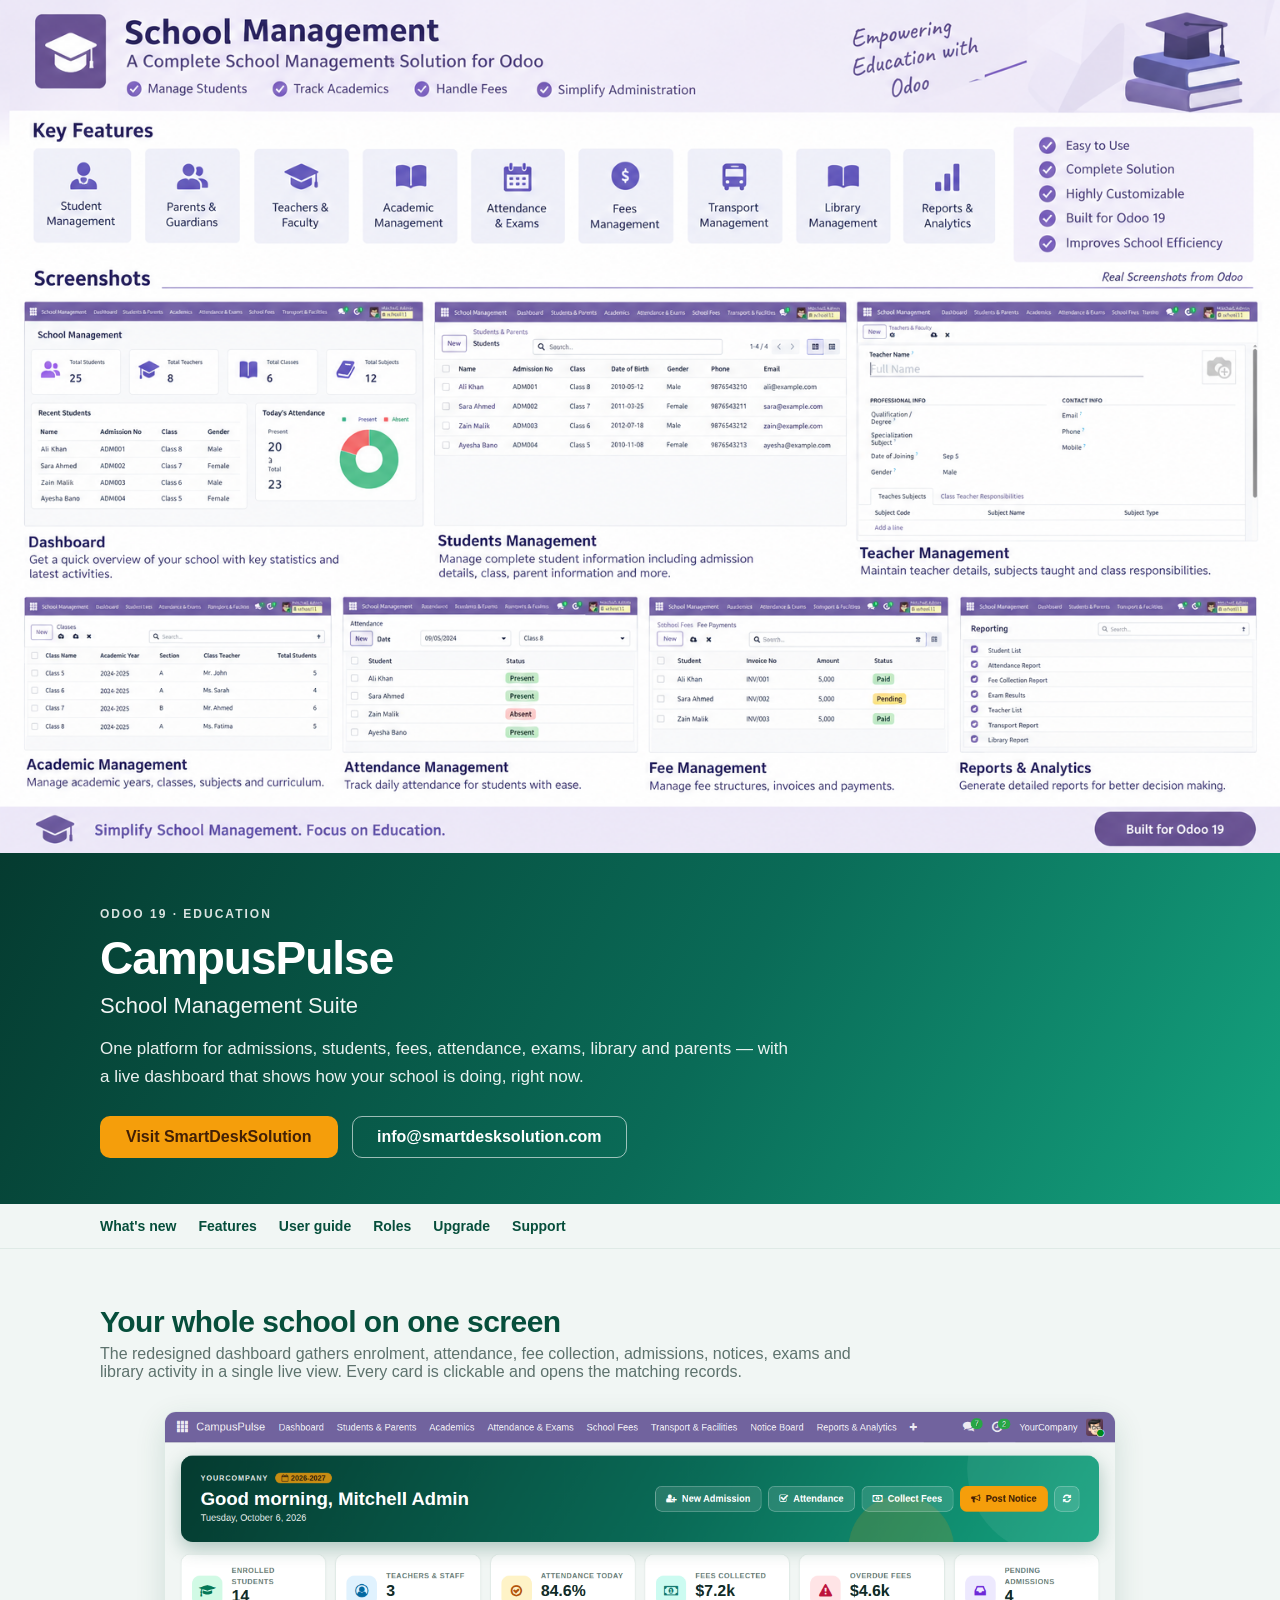
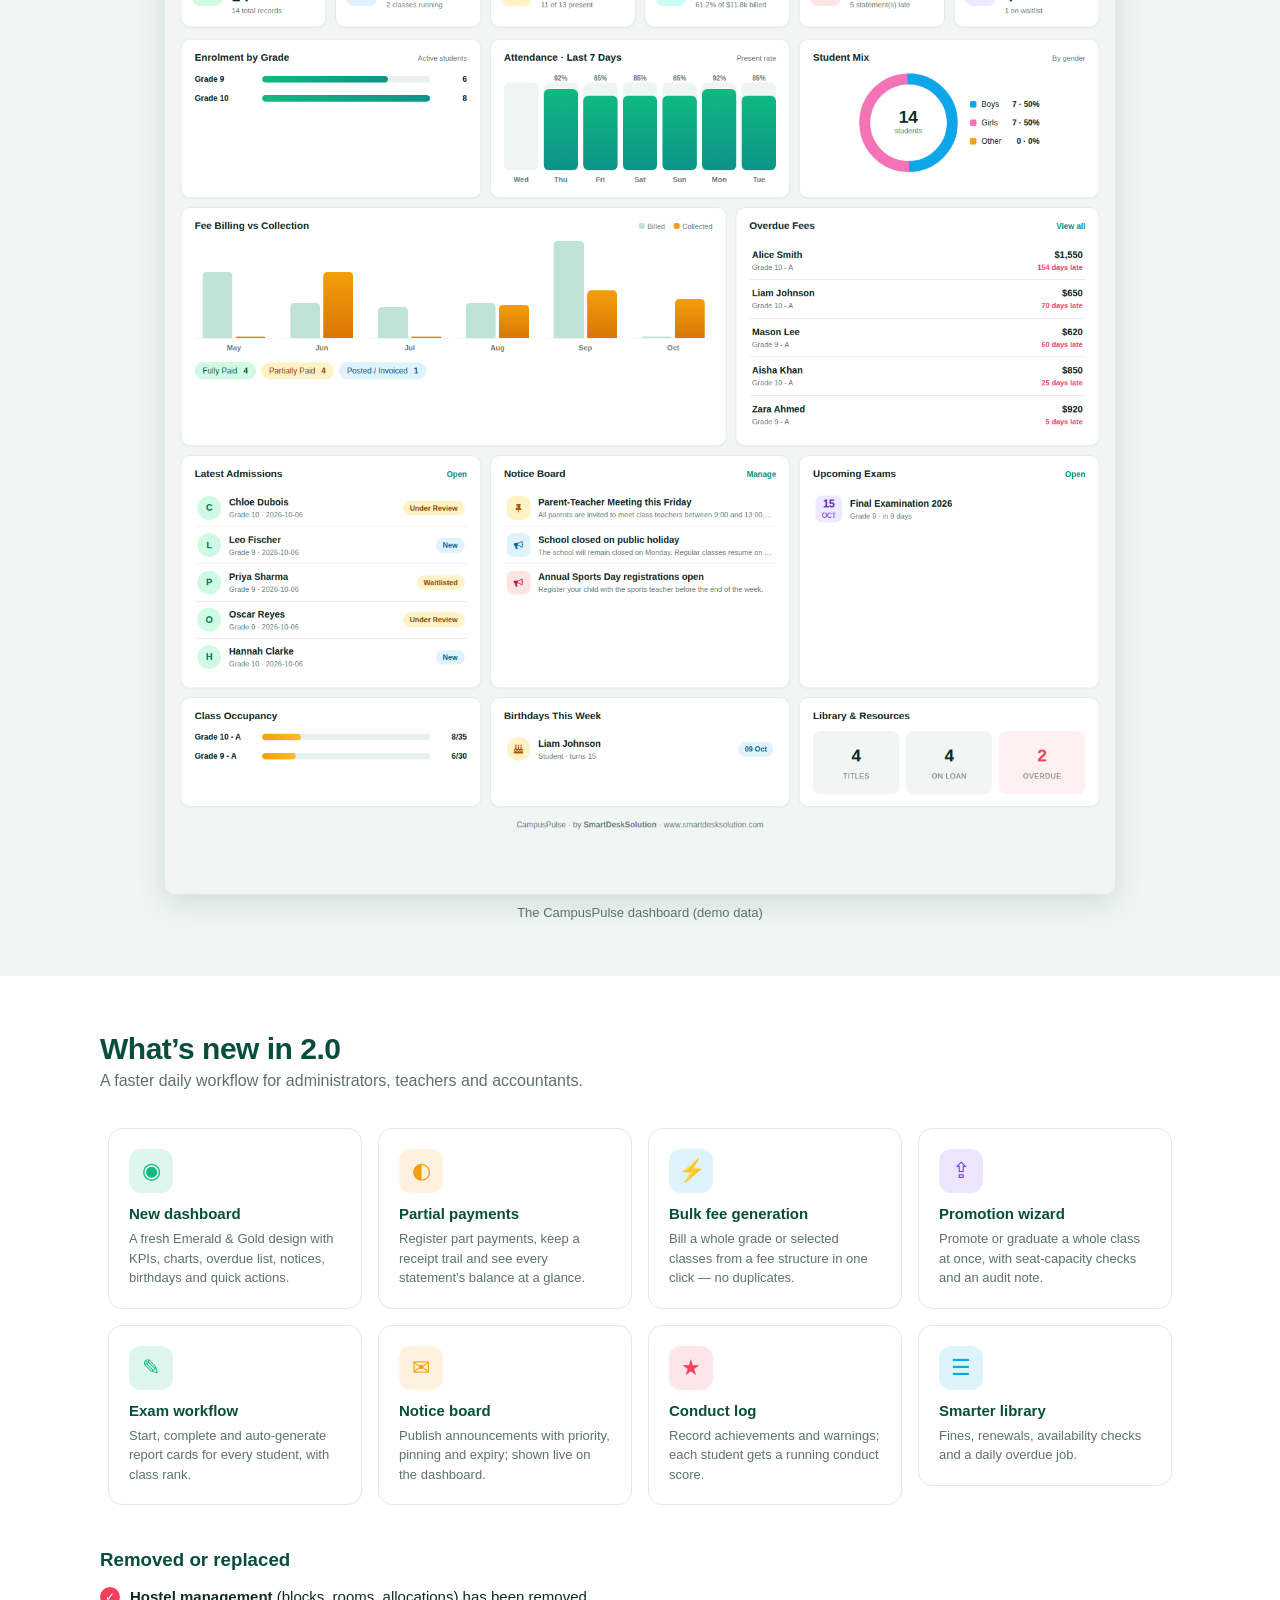
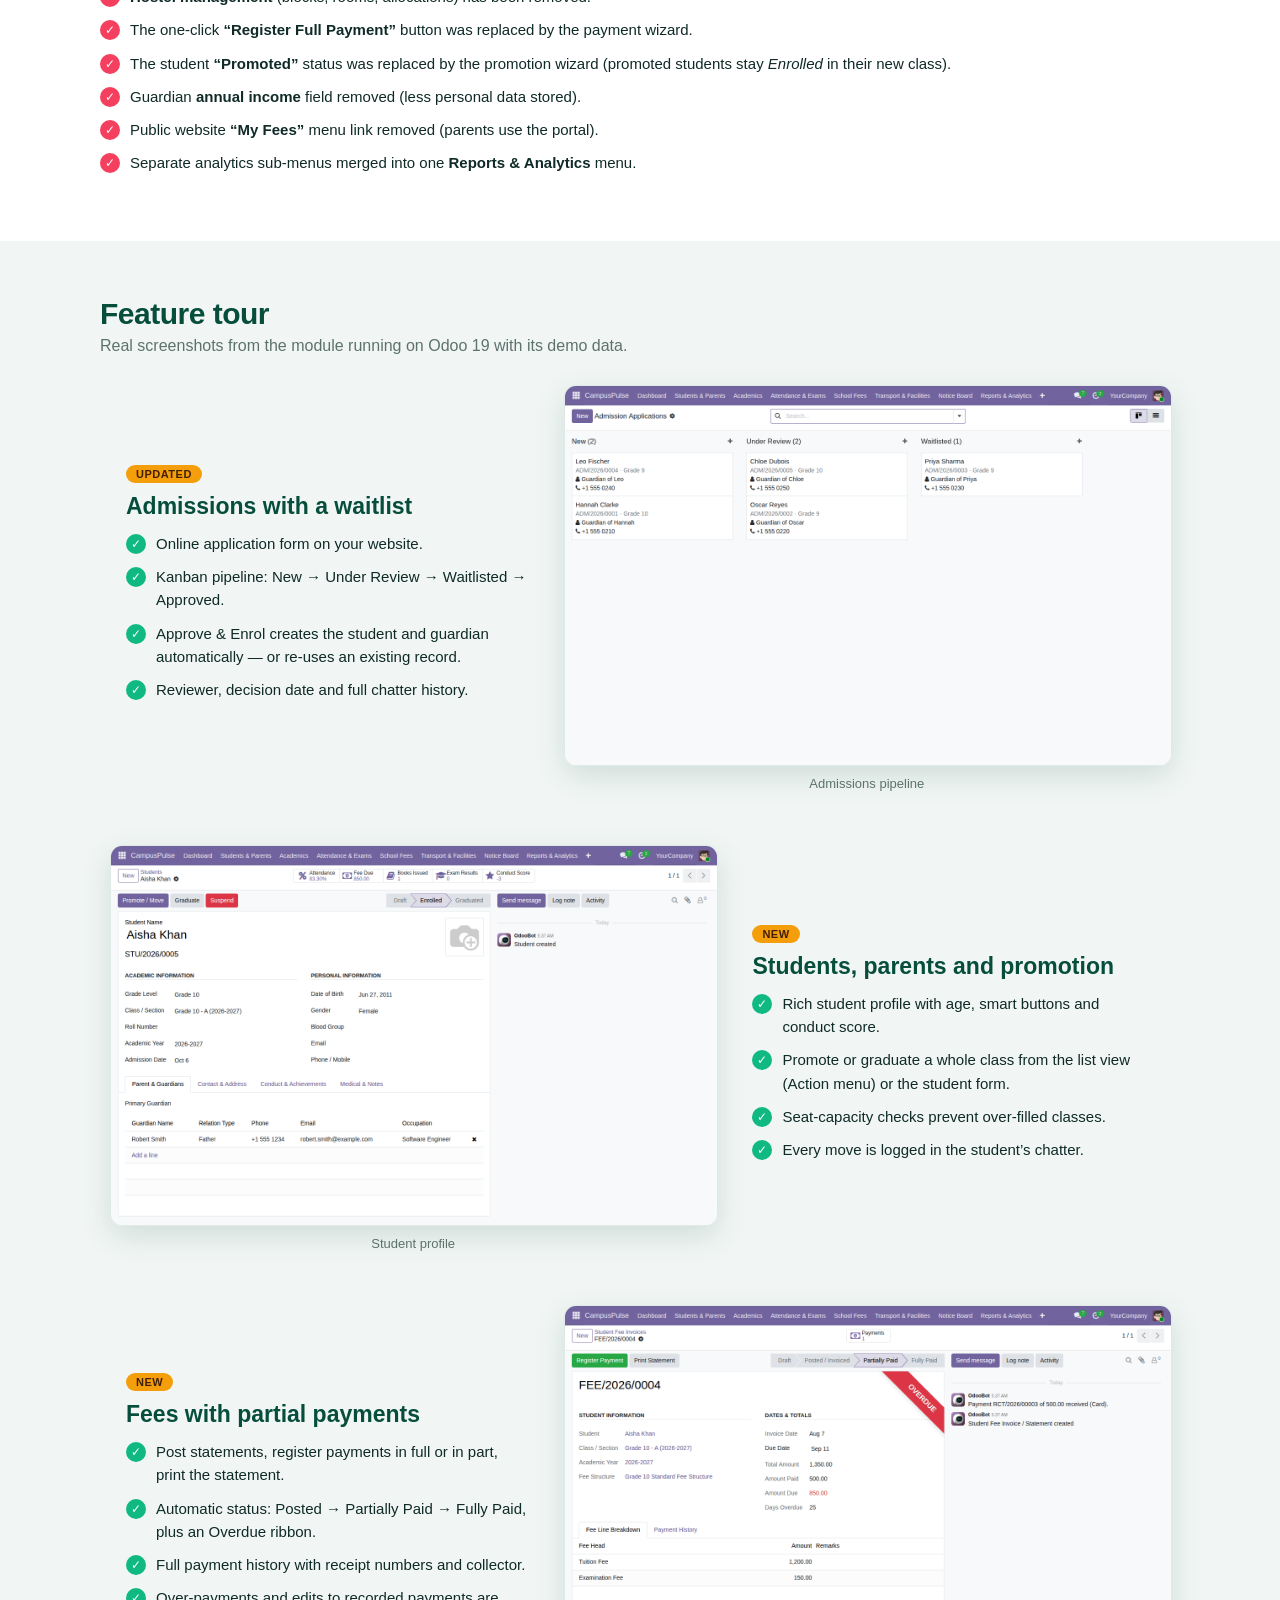
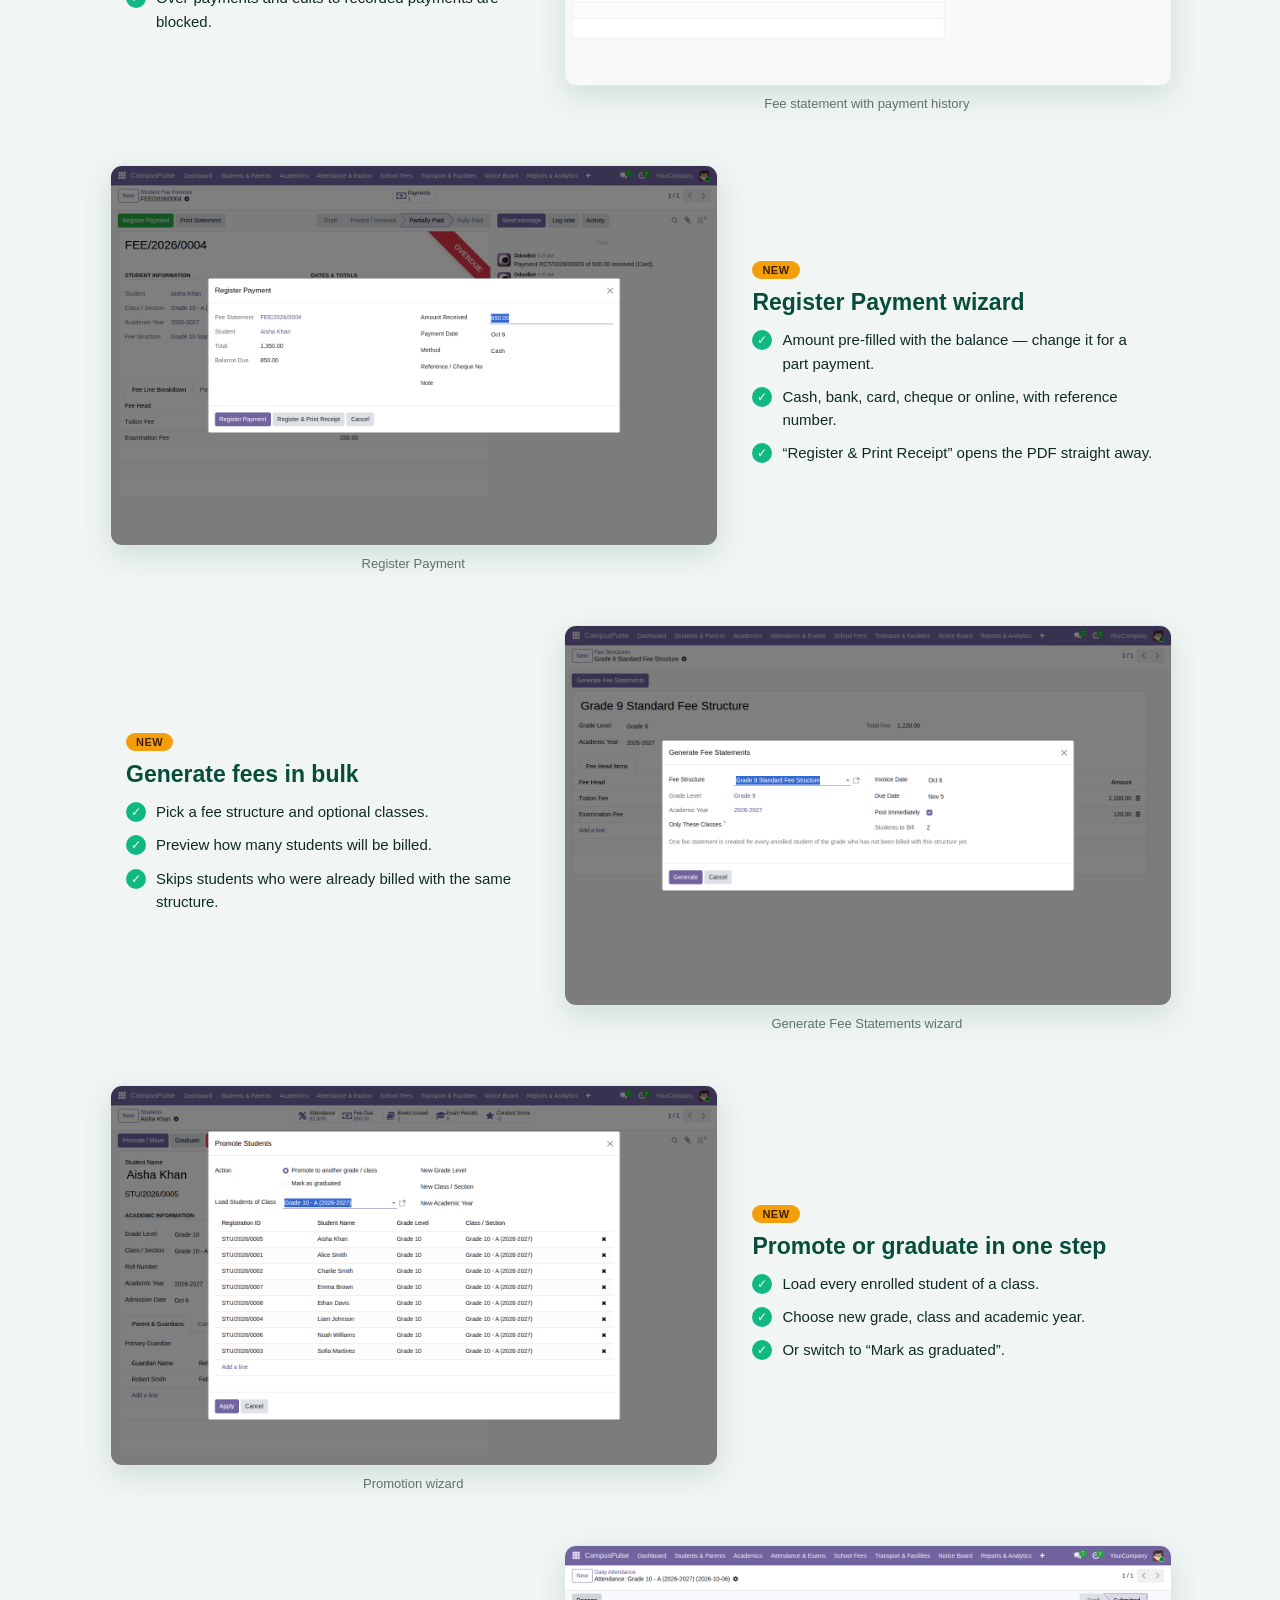
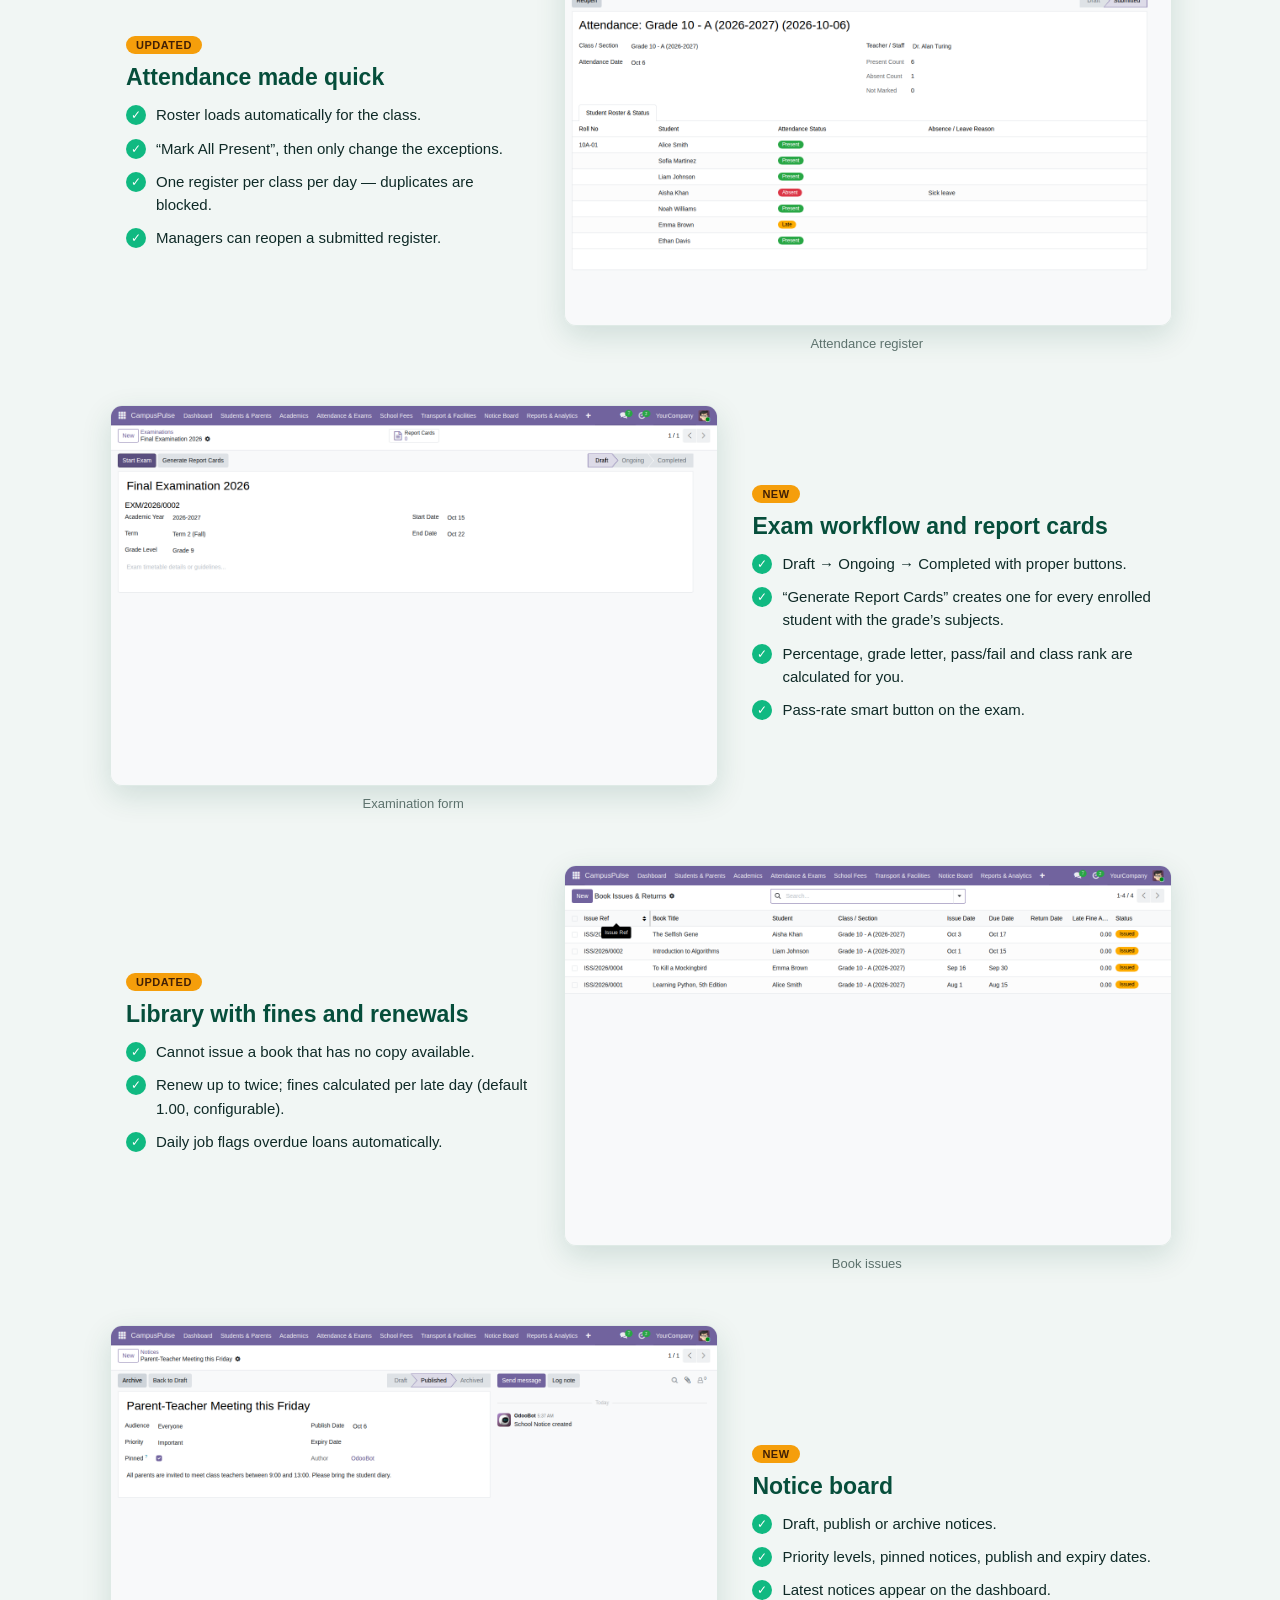
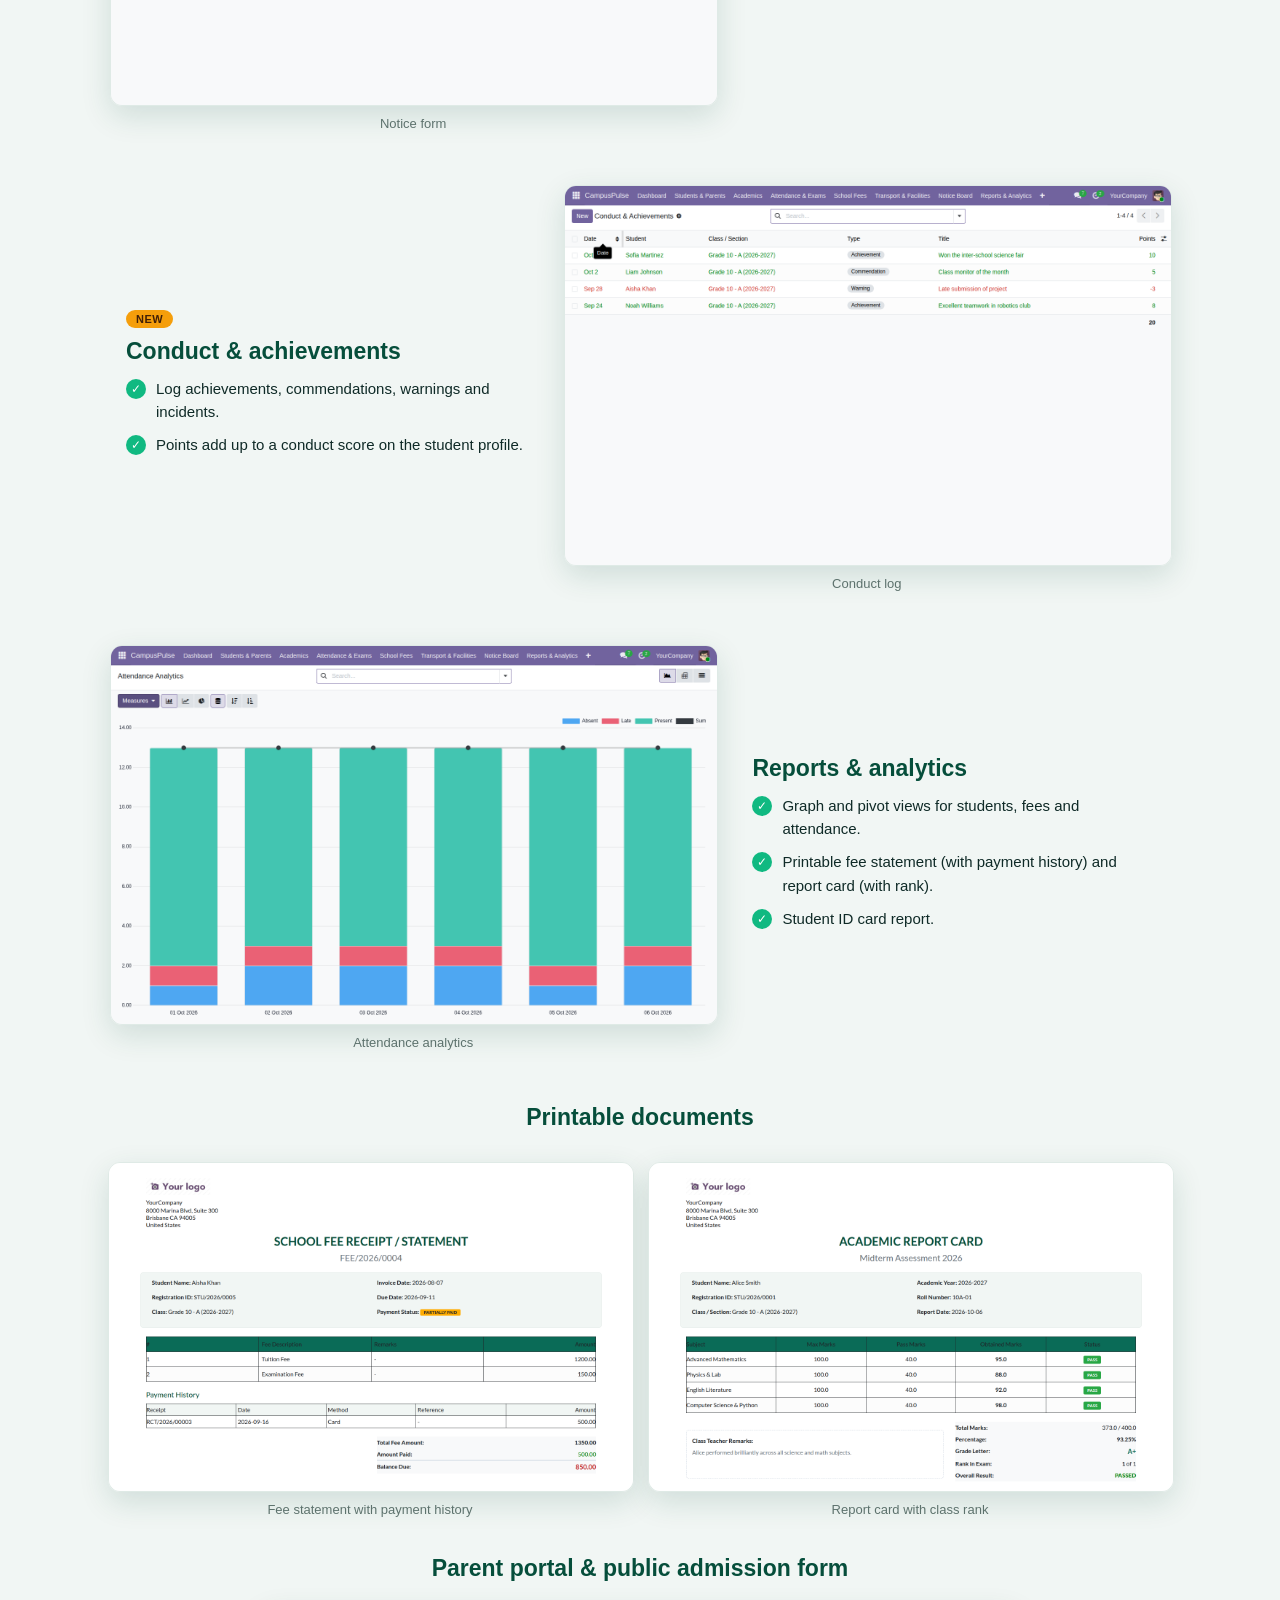
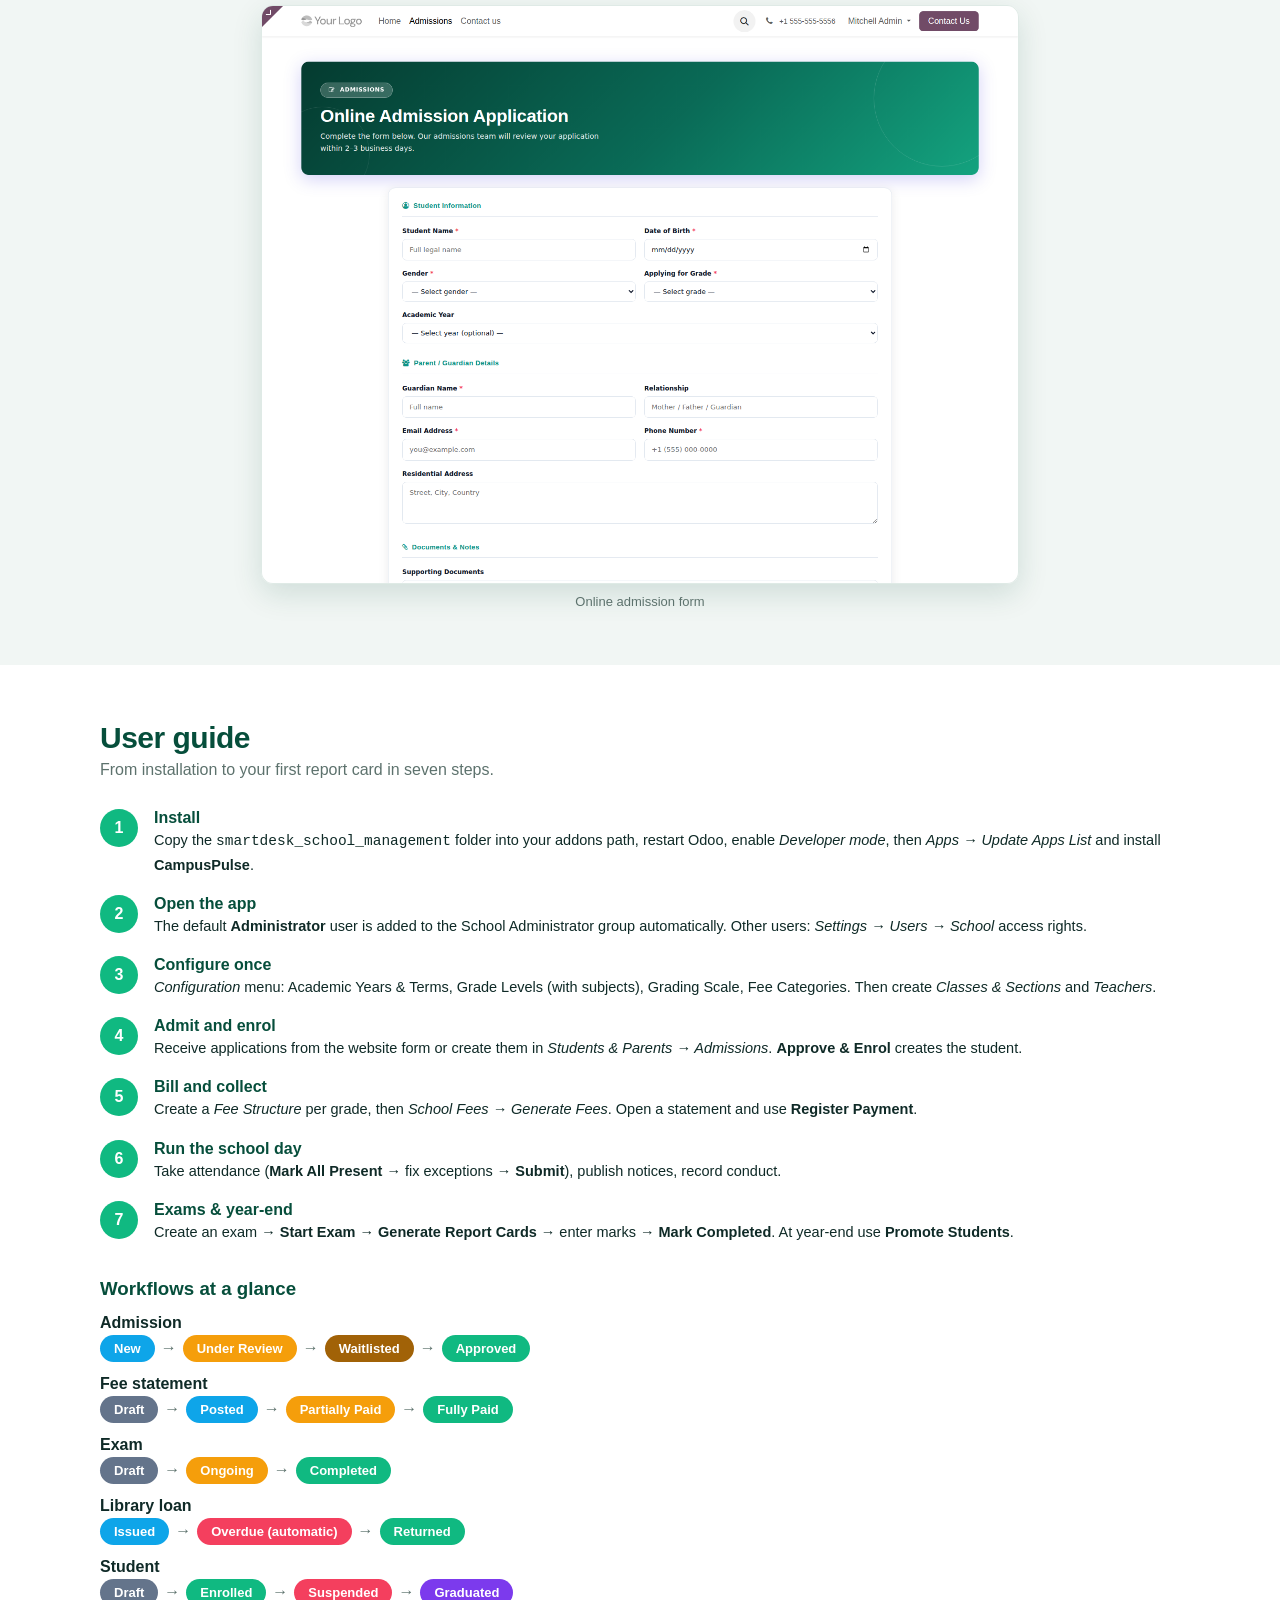
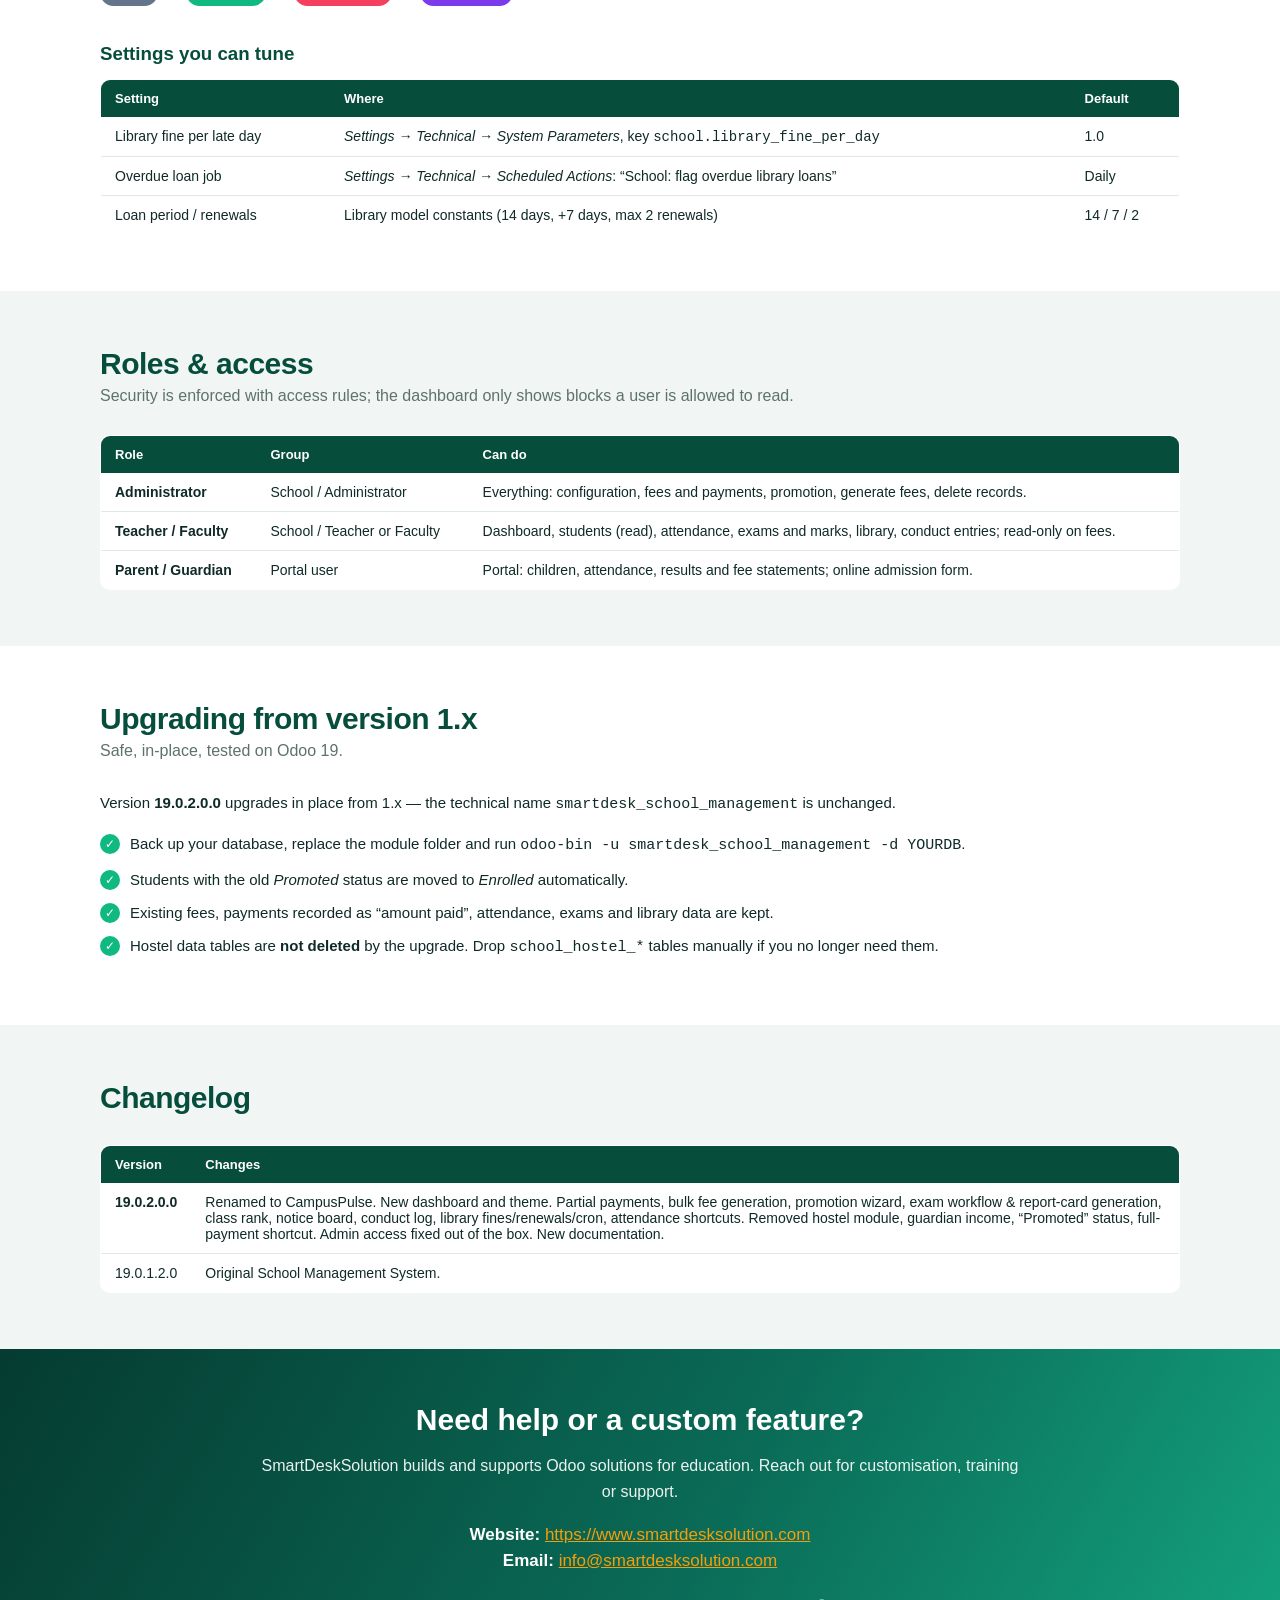
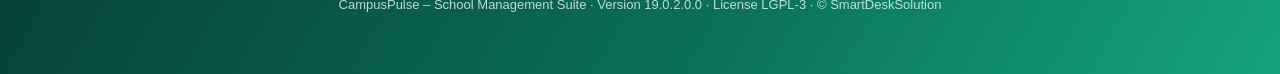
<file: smartdesk_school_management/static/description/index.html>
<!DOCTYPE html>
<html lang="en"><head><meta charset="utf-8"/><meta name="viewport" content="width=device-width, initial-scale=1"/><title>CampusPulse – School Management Suite</title></head>
<body style="margin:0;"><div style="font-family:'Segoe UI',Roboto,Helvetica,Arial,sans-serif;color:#0f2a27;background:#fff;">
<img src="banner.png" alt="CampusPulse banner" style="width:100%;display:block;"/>
<header style="background:linear-gradient(120deg,#053b30 0%,#0a6b57 55%,#14a37f 100%);color:#fff;padding:54px 0 46px;">
<div style="max-width:1080px;margin:0 auto;padding:0 28px;">
<div style="text-transform:uppercase;letter-spacing:2px;font-size:12px;opacity:.85;font-weight:700;">Odoo 19 · Education</div>
<h1 style="margin:10px 0 8px;font-size:46px;font-weight:800;letter-spacing:-1px;color:#fff;">CampusPulse</h1>
<div style="font-size:22px;opacity:.95;margin-bottom:16px;">School Management Suite</div>
<p style="max-width:700px;font-size:17px;line-height:1.6;opacity:.92;margin:0 0 26px;">One platform for admissions, students, fees, attendance, exams, library and parents — with a live dashboard that shows how your school is doing, right now.</p>
<a href="https://www.smartdesksolution.com" style="display:inline-block;background:#f59e0b;color:#422006;font-weight:700;padding:12px 26px;border-radius:10px;text-decoration:none;margin-right:10px;">Visit SmartDeskSolution</a>
<a href="mailto:info@smartdesksolution.com" style="display:inline-block;border:1px solid rgba(255,255,255,.6);color:#fff;font-weight:600;padding:11px 24px;border-radius:10px;text-decoration:none;">info@smartdesksolution.com</a>
</div></header>
<nav style="background:#f1f6f4;border-bottom:1px solid #dfeae6;padding:14px 0;"><div style="max-width:1080px;margin:0 auto;padding:0 28px;font-size:14px;font-weight:600;">
<a href="#whatsnew" style="color:#064e3b;margin-right:22px;text-decoration:none;">What's new</a><a href="#features" style="color:#064e3b;margin-right:22px;text-decoration:none;">Features</a><a href="#guide" style="color:#064e3b;margin-right:22px;text-decoration:none;">User guide</a><a href="#roles" style="color:#064e3b;margin-right:22px;text-decoration:none;">Roles</a><a href="#upgrade" style="color:#064e3b;margin-right:22px;text-decoration:none;">Upgrade</a><a href="#support" style="color:#064e3b;text-decoration:none;">Support</a></div></nav><section id="overview" style="background:#f1f6f4;padding:56px 0;"><div style="max-width:1080px;margin:0 auto;padding:0 28px;">
<h2 style="margin:0 0 6px;font-size:30px;color:#064e3b;font-weight:800;letter-spacing:-.5px;">Your whole school on one screen</h2>
<p style="margin:0 0 30px;color:#5d726d;font-size:16px;max-width:760px;">The redesigned dashboard gathers enrolment, attendance, fee collection, admissions, notices, exams and library activity in a single live view. Every card is clickable and opens the matching records.</p><figure style="margin:0;"><img src="images/01_dashboard.png" alt="The CampusPulse dashboard (demo data)" style="width:88%;border-radius:12px;border:1px solid #dfeae6;box-shadow:0 10px 30px rgba(6,78,59,.14);display:block;margin:0 auto;"/>
<figcaption style="text-align:center;color:#5d726d;font-size:13px;margin-top:10px;">The CampusPulse dashboard (demo data)</figcaption></figure></div></section><section id="whatsnew" style="background:#ffffff;padding:56px 0;"><div style="max-width:1080px;margin:0 auto;padding:0 28px;">
<h2 style="margin:0 0 6px;font-size:30px;color:#064e3b;font-weight:800;letter-spacing:-.5px;">What’s new in 2.0</h2>
<p style="margin:0 0 30px;color:#5d726d;font-size:16px;max-width:760px;">A faster daily workflow for administrators, teachers and accountants.</p><table style="width:100%;border-collapse:separate;border-spacing:0;table-layout:fixed;"><tr><td style="width:25%;vertical-align:top;padding:8px;"><div style="background:#fff;border:1px solid #dfeae6;border-radius:14px;padding:20px;height:100%;"><div style="width:44px;height:44px;border-radius:12px;background:#10b98122;color:#10b981;font-size:22px;line-height:44px;text-align:center;margin-bottom:12px;">◉</div><b style="color:#064e3b;font-size:15px;">New dashboard</b><p style="margin:6px 0 0;color:#5d726d;font-size:13px;line-height:1.5;">A fresh Emerald &amp; Gold design with KPIs, charts, overdue list, notices, birthdays and quick actions.</p></div></td><td style="width:25%;vertical-align:top;padding:8px;"><div style="background:#fff;border:1px solid #dfeae6;border-radius:14px;padding:20px;height:100%;"><div style="width:44px;height:44px;border-radius:12px;background:#f59e0b22;color:#f59e0b;font-size:22px;line-height:44px;text-align:center;margin-bottom:12px;">◐</div><b style="color:#064e3b;font-size:15px;">Partial payments</b><p style="margin:6px 0 0;color:#5d726d;font-size:13px;line-height:1.5;">Register part payments, keep a receipt trail and see every statement’s balance at a glance.</p></div></td><td style="width:25%;vertical-align:top;padding:8px;"><div style="background:#fff;border:1px solid #dfeae6;border-radius:14px;padding:20px;height:100%;"><div style="width:44px;height:44px;border-radius:12px;background:#0ea5e922;color:#0ea5e9;font-size:22px;line-height:44px;text-align:center;margin-bottom:12px;">⚡</div><b style="color:#064e3b;font-size:15px;">Bulk fee generation</b><p style="margin:6px 0 0;color:#5d726d;font-size:13px;line-height:1.5;">Bill a whole grade or selected classes from a fee structure in one click — no duplicates.</p></div></td><td style="width:25%;vertical-align:top;padding:8px;"><div style="background:#fff;border:1px solid #dfeae6;border-radius:14px;padding:20px;height:100%;"><div style="width:44px;height:44px;border-radius:12px;background:#7c3aed22;color:#7c3aed;font-size:22px;line-height:44px;text-align:center;margin-bottom:12px;">⇪</div><b style="color:#064e3b;font-size:15px;">Promotion wizard</b><p style="margin:6px 0 0;color:#5d726d;font-size:13px;line-height:1.5;">Promote or graduate a whole class at once, with seat-capacity checks and an audit note.</p></div></td></tr><tr><td style="width:25%;vertical-align:top;padding:8px;"><div style="background:#fff;border:1px solid #dfeae6;border-radius:14px;padding:20px;height:100%;"><div style="width:44px;height:44px;border-radius:12px;background:#10b98122;color:#10b981;font-size:22px;line-height:44px;text-align:center;margin-bottom:12px;">✎</div><b style="color:#064e3b;font-size:15px;">Exam workflow</b><p style="margin:6px 0 0;color:#5d726d;font-size:13px;line-height:1.5;">Start, complete and auto-generate report cards for every student, with class rank.</p></div></td><td style="width:25%;vertical-align:top;padding:8px;"><div style="background:#fff;border:1px solid #dfeae6;border-radius:14px;padding:20px;height:100%;"><div style="width:44px;height:44px;border-radius:12px;background:#f59e0b22;color:#f59e0b;font-size:22px;line-height:44px;text-align:center;margin-bottom:12px;">✉</div><b style="color:#064e3b;font-size:15px;">Notice board</b><p style="margin:6px 0 0;color:#5d726d;font-size:13px;line-height:1.5;">Publish announcements with priority, pinning and expiry; shown live on the dashboard.</p></div></td><td style="width:25%;vertical-align:top;padding:8px;"><div style="background:#fff;border:1px solid #dfeae6;border-radius:14px;padding:20px;height:100%;"><div style="width:44px;height:44px;border-radius:12px;background:#f43f5e22;color:#f43f5e;font-size:22px;line-height:44px;text-align:center;margin-bottom:12px;">★</div><b style="color:#064e3b;font-size:15px;">Conduct log</b><p style="margin:6px 0 0;color:#5d726d;font-size:13px;line-height:1.5;">Record achievements and warnings; each student gets a running conduct score.</p></div></td><td style="width:25%;vertical-align:top;padding:8px;"><div style="background:#fff;border:1px solid #dfeae6;border-radius:14px;padding:20px;height:100%;"><div style="width:44px;height:44px;border-radius:12px;background:#0ea5e922;color:#0ea5e9;font-size:22px;line-height:44px;text-align:center;margin-bottom:12px;">☰</div><b style="color:#064e3b;font-size:15px;">Smarter library</b><p style="margin:6px 0 0;color:#5d726d;font-size:13px;line-height:1.5;">Fines, renewals, availability checks and a daily overdue job.</p></div></td></tr></table><h3 style="margin:36px 0 14px;color:#064e3b;">Removed or replaced</h3><ul style="list-style:none;margin:0;padding:0;color:#0f2a27;font-size:15px;"><li style="margin:0 0 10px;padding-left:30px;position:relative;line-height:1.55;"><span style="position:absolute;left:0;top:2px;width:20px;height:20px;border-radius:50%;background:#f43f5e;color:#fff;font-size:12px;line-height:20px;text-align:center;">✓</span><b>Hostel management</b> (blocks, rooms, allocations) has been removed.</li><li style="margin:0 0 10px;padding-left:30px;position:relative;line-height:1.55;"><span style="position:absolute;left:0;top:2px;width:20px;height:20px;border-radius:50%;background:#f43f5e;color:#fff;font-size:12px;line-height:20px;text-align:center;">✓</span>The one-click <b>“Register Full Payment”</b> button was replaced by the payment wizard.</li><li style="margin:0 0 10px;padding-left:30px;position:relative;line-height:1.55;"><span style="position:absolute;left:0;top:2px;width:20px;height:20px;border-radius:50%;background:#f43f5e;color:#fff;font-size:12px;line-height:20px;text-align:center;">✓</span>The student <b>“Promoted”</b> status was replaced by the promotion wizard (promoted students stay <i>Enrolled</i> in their new class).</li><li style="margin:0 0 10px;padding-left:30px;position:relative;line-height:1.55;"><span style="position:absolute;left:0;top:2px;width:20px;height:20px;border-radius:50%;background:#f43f5e;color:#fff;font-size:12px;line-height:20px;text-align:center;">✓</span>Guardian <b>annual income</b> field removed (less personal data stored).</li><li style="margin:0 0 10px;padding-left:30px;position:relative;line-height:1.55;"><span style="position:absolute;left:0;top:2px;width:20px;height:20px;border-radius:50%;background:#f43f5e;color:#fff;font-size:12px;line-height:20px;text-align:center;">✓</span>Public website <b>“My Fees”</b> menu link removed (parents use the portal).</li><li style="margin:0 0 10px;padding-left:30px;position:relative;line-height:1.55;"><span style="position:absolute;left:0;top:2px;width:20px;height:20px;border-radius:50%;background:#f43f5e;color:#fff;font-size:12px;line-height:20px;text-align:center;">✓</span>Separate analytics sub-menus merged into one <b>Reports &amp; Analytics</b> menu.</li></ul></div></section><section id="features" style="background:#f1f6f4;padding:56px 0;"><div style="max-width:1080px;margin:0 auto;padding:0 28px;">
<h2 style="margin:0 0 6px;font-size:30px;color:#064e3b;font-weight:800;letter-spacing:-.5px;">Feature tour</h2>
<p style="margin:0 0 30px;color:#5d726d;font-size:16px;max-width:760px;">Real screenshots from the module running on Odoo 19 with its demo data.</p><table style="width:100%;border-collapse:collapse;margin:0 0 54px;"><tr><td style="width:42%;vertical-align:middle;padding:0 26px;"><span style="display:inline-block;background:#f59e0b;color:#422006;font-size:11px;font-weight:700;padding:3px 10px;border-radius:20px;margin-bottom:10px;letter-spacing:.5px;">UPDATED</span><br/><h3 style="margin:0 0 12px;font-size:23px;color:#064e3b;">Admissions with a waitlist</h3><ul style="list-style:none;margin:0;padding:0;color:#0f2a27;font-size:15px;"><li style="margin:0 0 10px;padding-left:30px;position:relative;line-height:1.55;"><span style="position:absolute;left:0;top:2px;width:20px;height:20px;border-radius:50%;background:#10b981;color:#fff;font-size:12px;line-height:20px;text-align:center;">✓</span>Online application form on your website.</li><li style="margin:0 0 10px;padding-left:30px;position:relative;line-height:1.55;"><span style="position:absolute;left:0;top:2px;width:20px;height:20px;border-radius:50%;background:#10b981;color:#fff;font-size:12px;line-height:20px;text-align:center;">✓</span>Kanban pipeline: New → Under Review → Waitlisted → Approved.</li><li style="margin:0 0 10px;padding-left:30px;position:relative;line-height:1.55;"><span style="position:absolute;left:0;top:2px;width:20px;height:20px;border-radius:50%;background:#10b981;color:#fff;font-size:12px;line-height:20px;text-align:center;">✓</span>Approve &amp; Enrol creates the student and guardian automatically — or re-uses an existing record.</li><li style="margin:0 0 10px;padding-left:30px;position:relative;line-height:1.55;"><span style="position:absolute;left:0;top:2px;width:20px;height:20px;border-radius:50%;background:#10b981;color:#fff;font-size:12px;line-height:20px;text-align:center;">✓</span>Reviewer, decision date and full chatter history.</li></ul></td><td style="width:58%;vertical-align:middle;padding:0 10px;"><figure style="margin:0;"><img src="images/04_admissions.png" alt="Admissions pipeline" style="width:100%;border-radius:12px;border:1px solid #dfeae6;box-shadow:0 10px 30px rgba(6,78,59,.14);display:block;margin:0 auto;"/>
<figcaption style="text-align:center;color:#5d726d;font-size:13px;margin-top:10px;">Admissions pipeline</figcaption></figure></td></tr></table><table style="width:100%;border-collapse:collapse;margin:0 0 54px;"><tr><td style="width:58%;vertical-align:middle;padding:0 10px;"><figure style="margin:0;"><img src="images/03_student_form.png" alt="Student profile" style="width:100%;border-radius:12px;border:1px solid #dfeae6;box-shadow:0 10px 30px rgba(6,78,59,.14);display:block;margin:0 auto;"/>
<figcaption style="text-align:center;color:#5d726d;font-size:13px;margin-top:10px;">Student profile</figcaption></figure></td><td style="width:42%;vertical-align:middle;padding:0 26px;"><span style="display:inline-block;background:#f59e0b;color:#422006;font-size:11px;font-weight:700;padding:3px 10px;border-radius:20px;margin-bottom:10px;letter-spacing:.5px;">NEW</span><br/><h3 style="margin:0 0 12px;font-size:23px;color:#064e3b;">Students, parents and promotion</h3><ul style="list-style:none;margin:0;padding:0;color:#0f2a27;font-size:15px;"><li style="margin:0 0 10px;padding-left:30px;position:relative;line-height:1.55;"><span style="position:absolute;left:0;top:2px;width:20px;height:20px;border-radius:50%;background:#10b981;color:#fff;font-size:12px;line-height:20px;text-align:center;">✓</span>Rich student profile with age, smart buttons and conduct score.</li><li style="margin:0 0 10px;padding-left:30px;position:relative;line-height:1.55;"><span style="position:absolute;left:0;top:2px;width:20px;height:20px;border-radius:50%;background:#10b981;color:#fff;font-size:12px;line-height:20px;text-align:center;">✓</span>Promote or graduate a whole class from the list view (Action menu) or the student form.</li><li style="margin:0 0 10px;padding-left:30px;position:relative;line-height:1.55;"><span style="position:absolute;left:0;top:2px;width:20px;height:20px;border-radius:50%;background:#10b981;color:#fff;font-size:12px;line-height:20px;text-align:center;">✓</span>Seat-capacity checks prevent over-filled classes.</li><li style="margin:0 0 10px;padding-left:30px;position:relative;line-height:1.55;"><span style="position:absolute;left:0;top:2px;width:20px;height:20px;border-radius:50%;background:#10b981;color:#fff;font-size:12px;line-height:20px;text-align:center;">✓</span>Every move is logged in the student’s chatter.</li></ul></td></tr></table><table style="width:100%;border-collapse:collapse;margin:0 0 54px;"><tr><td style="width:42%;vertical-align:middle;padding:0 26px;"><span style="display:inline-block;background:#f59e0b;color:#422006;font-size:11px;font-weight:700;padding:3px 10px;border-radius:20px;margin-bottom:10px;letter-spacing:.5px;">NEW</span><br/><h3 style="margin:0 0 12px;font-size:23px;color:#064e3b;">Fees with partial payments</h3><ul style="list-style:none;margin:0;padding:0;color:#0f2a27;font-size:15px;"><li style="margin:0 0 10px;padding-left:30px;position:relative;line-height:1.55;"><span style="position:absolute;left:0;top:2px;width:20px;height:20px;border-radius:50%;background:#10b981;color:#fff;font-size:12px;line-height:20px;text-align:center;">✓</span>Post statements, register payments in full or in part, print the statement.</li><li style="margin:0 0 10px;padding-left:30px;position:relative;line-height:1.55;"><span style="position:absolute;left:0;top:2px;width:20px;height:20px;border-radius:50%;background:#10b981;color:#fff;font-size:12px;line-height:20px;text-align:center;">✓</span>Automatic status: Posted → Partially Paid → Fully Paid, plus an Overdue ribbon.</li><li style="margin:0 0 10px;padding-left:30px;position:relative;line-height:1.55;"><span style="position:absolute;left:0;top:2px;width:20px;height:20px;border-radius:50%;background:#10b981;color:#fff;font-size:12px;line-height:20px;text-align:center;">✓</span>Full payment history with receipt numbers and collector.</li><li style="margin:0 0 10px;padding-left:30px;position:relative;line-height:1.55;"><span style="position:absolute;left:0;top:2px;width:20px;height:20px;border-radius:50%;background:#10b981;color:#fff;font-size:12px;line-height:20px;text-align:center;">✓</span>Over-payments and edits to recorded payments are blocked.</li></ul></td><td style="width:58%;vertical-align:middle;padding:0 10px;"><figure style="margin:0;"><img src="images/05_fee_statement.png" alt="Fee statement with payment history" style="width:100%;border-radius:12px;border:1px solid #dfeae6;box-shadow:0 10px 30px rgba(6,78,59,.14);display:block;margin:0 auto;"/>
<figcaption style="text-align:center;color:#5d726d;font-size:13px;margin-top:10px;">Fee statement with payment history</figcaption></figure></td></tr></table><table style="width:100%;border-collapse:collapse;margin:0 0 54px;"><tr><td style="width:58%;vertical-align:middle;padding:0 10px;"><figure style="margin:0;"><img src="images/06_payment_wizard.png" alt="Register Payment" style="width:100%;border-radius:12px;border:1px solid #dfeae6;box-shadow:0 10px 30px rgba(6,78,59,.14);display:block;margin:0 auto;"/>
<figcaption style="text-align:center;color:#5d726d;font-size:13px;margin-top:10px;">Register Payment</figcaption></figure></td><td style="width:42%;vertical-align:middle;padding:0 26px;"><span style="display:inline-block;background:#f59e0b;color:#422006;font-size:11px;font-weight:700;padding:3px 10px;border-radius:20px;margin-bottom:10px;letter-spacing:.5px;">NEW</span><br/><h3 style="margin:0 0 12px;font-size:23px;color:#064e3b;">Register Payment wizard</h3><ul style="list-style:none;margin:0;padding:0;color:#0f2a27;font-size:15px;"><li style="margin:0 0 10px;padding-left:30px;position:relative;line-height:1.55;"><span style="position:absolute;left:0;top:2px;width:20px;height:20px;border-radius:50%;background:#10b981;color:#fff;font-size:12px;line-height:20px;text-align:center;">✓</span>Amount pre-filled with the balance — change it for a part payment.</li><li style="margin:0 0 10px;padding-left:30px;position:relative;line-height:1.55;"><span style="position:absolute;left:0;top:2px;width:20px;height:20px;border-radius:50%;background:#10b981;color:#fff;font-size:12px;line-height:20px;text-align:center;">✓</span>Cash, bank, card, cheque or online, with reference number.</li><li style="margin:0 0 10px;padding-left:30px;position:relative;line-height:1.55;"><span style="position:absolute;left:0;top:2px;width:20px;height:20px;border-radius:50%;background:#10b981;color:#fff;font-size:12px;line-height:20px;text-align:center;">✓</span>“Register &amp; Print Receipt” opens the PDF straight away.</li></ul></td></tr></table><table style="width:100%;border-collapse:collapse;margin:0 0 54px;"><tr><td style="width:42%;vertical-align:middle;padding:0 26px;"><span style="display:inline-block;background:#f59e0b;color:#422006;font-size:11px;font-weight:700;padding:3px 10px;border-radius:20px;margin-bottom:10px;letter-spacing:.5px;">NEW</span><br/><h3 style="margin:0 0 12px;font-size:23px;color:#064e3b;">Generate fees in bulk</h3><ul style="list-style:none;margin:0;padding:0;color:#0f2a27;font-size:15px;"><li style="margin:0 0 10px;padding-left:30px;position:relative;line-height:1.55;"><span style="position:absolute;left:0;top:2px;width:20px;height:20px;border-radius:50%;background:#10b981;color:#fff;font-size:12px;line-height:20px;text-align:center;">✓</span>Pick a fee structure and optional classes.</li><li style="margin:0 0 10px;padding-left:30px;position:relative;line-height:1.55;"><span style="position:absolute;left:0;top:2px;width:20px;height:20px;border-radius:50%;background:#10b981;color:#fff;font-size:12px;line-height:20px;text-align:center;">✓</span>Preview how many students will be billed.</li><li style="margin:0 0 10px;padding-left:30px;position:relative;line-height:1.55;"><span style="position:absolute;left:0;top:2px;width:20px;height:20px;border-radius:50%;background:#10b981;color:#fff;font-size:12px;line-height:20px;text-align:center;">✓</span>Skips students who were already billed with the same structure.</li></ul></td><td style="width:58%;vertical-align:middle;padding:0 10px;"><figure style="margin:0;"><img src="images/07_generate_fees.png" alt="Generate Fee Statements wizard" style="width:100%;border-radius:12px;border:1px solid #dfeae6;box-shadow:0 10px 30px rgba(6,78,59,.14);display:block;margin:0 auto;"/>
<figcaption style="text-align:center;color:#5d726d;font-size:13px;margin-top:10px;">Generate Fee Statements wizard</figcaption></figure></td></tr></table><table style="width:100%;border-collapse:collapse;margin:0 0 54px;"><tr><td style="width:58%;vertical-align:middle;padding:0 10px;"><figure style="margin:0;"><img src="images/08_promote.png" alt="Promotion wizard" style="width:100%;border-radius:12px;border:1px solid #dfeae6;box-shadow:0 10px 30px rgba(6,78,59,.14);display:block;margin:0 auto;"/>
<figcaption style="text-align:center;color:#5d726d;font-size:13px;margin-top:10px;">Promotion wizard</figcaption></figure></td><td style="width:42%;vertical-align:middle;padding:0 26px;"><span style="display:inline-block;background:#f59e0b;color:#422006;font-size:11px;font-weight:700;padding:3px 10px;border-radius:20px;margin-bottom:10px;letter-spacing:.5px;">NEW</span><br/><h3 style="margin:0 0 12px;font-size:23px;color:#064e3b;">Promote or graduate in one step</h3><ul style="list-style:none;margin:0;padding:0;color:#0f2a27;font-size:15px;"><li style="margin:0 0 10px;padding-left:30px;position:relative;line-height:1.55;"><span style="position:absolute;left:0;top:2px;width:20px;height:20px;border-radius:50%;background:#10b981;color:#fff;font-size:12px;line-height:20px;text-align:center;">✓</span>Load every enrolled student of a class.</li><li style="margin:0 0 10px;padding-left:30px;position:relative;line-height:1.55;"><span style="position:absolute;left:0;top:2px;width:20px;height:20px;border-radius:50%;background:#10b981;color:#fff;font-size:12px;line-height:20px;text-align:center;">✓</span>Choose new grade, class and academic year.</li><li style="margin:0 0 10px;padding-left:30px;position:relative;line-height:1.55;"><span style="position:absolute;left:0;top:2px;width:20px;height:20px;border-radius:50%;background:#10b981;color:#fff;font-size:12px;line-height:20px;text-align:center;">✓</span>Or switch to “Mark as graduated”.</li></ul></td></tr></table><table style="width:100%;border-collapse:collapse;margin:0 0 54px;"><tr><td style="width:42%;vertical-align:middle;padding:0 26px;"><span style="display:inline-block;background:#f59e0b;color:#422006;font-size:11px;font-weight:700;padding:3px 10px;border-radius:20px;margin-bottom:10px;letter-spacing:.5px;">UPDATED</span><br/><h3 style="margin:0 0 12px;font-size:23px;color:#064e3b;">Attendance made quick</h3><ul style="list-style:none;margin:0;padding:0;color:#0f2a27;font-size:15px;"><li style="margin:0 0 10px;padding-left:30px;position:relative;line-height:1.55;"><span style="position:absolute;left:0;top:2px;width:20px;height:20px;border-radius:50%;background:#10b981;color:#fff;font-size:12px;line-height:20px;text-align:center;">✓</span>Roster loads automatically for the class.</li><li style="margin:0 0 10px;padding-left:30px;position:relative;line-height:1.55;"><span style="position:absolute;left:0;top:2px;width:20px;height:20px;border-radius:50%;background:#10b981;color:#fff;font-size:12px;line-height:20px;text-align:center;">✓</span>“Mark All Present”, then only change the exceptions.</li><li style="margin:0 0 10px;padding-left:30px;position:relative;line-height:1.55;"><span style="position:absolute;left:0;top:2px;width:20px;height:20px;border-radius:50%;background:#10b981;color:#fff;font-size:12px;line-height:20px;text-align:center;">✓</span>One register per class per day — duplicates are blocked.</li><li style="margin:0 0 10px;padding-left:30px;position:relative;line-height:1.55;"><span style="position:absolute;left:0;top:2px;width:20px;height:20px;border-radius:50%;background:#10b981;color:#fff;font-size:12px;line-height:20px;text-align:center;">✓</span>Managers can reopen a submitted register.</li></ul></td><td style="width:58%;vertical-align:middle;padding:0 10px;"><figure style="margin:0;"><img src="images/09_attendance.png" alt="Attendance register" style="width:100%;border-radius:12px;border:1px solid #dfeae6;box-shadow:0 10px 30px rgba(6,78,59,.14);display:block;margin:0 auto;"/>
<figcaption style="text-align:center;color:#5d726d;font-size:13px;margin-top:10px;">Attendance register</figcaption></figure></td></tr></table><table style="width:100%;border-collapse:collapse;margin:0 0 54px;"><tr><td style="width:58%;vertical-align:middle;padding:0 10px;"><figure style="margin:0;"><img src="images/10_exam.png" alt="Examination form" style="width:100%;border-radius:12px;border:1px solid #dfeae6;box-shadow:0 10px 30px rgba(6,78,59,.14);display:block;margin:0 auto;"/>
<figcaption style="text-align:center;color:#5d726d;font-size:13px;margin-top:10px;">Examination form</figcaption></figure></td><td style="width:42%;vertical-align:middle;padding:0 26px;"><span style="display:inline-block;background:#f59e0b;color:#422006;font-size:11px;font-weight:700;padding:3px 10px;border-radius:20px;margin-bottom:10px;letter-spacing:.5px;">NEW</span><br/><h3 style="margin:0 0 12px;font-size:23px;color:#064e3b;">Exam workflow and report cards</h3><ul style="list-style:none;margin:0;padding:0;color:#0f2a27;font-size:15px;"><li style="margin:0 0 10px;padding-left:30px;position:relative;line-height:1.55;"><span style="position:absolute;left:0;top:2px;width:20px;height:20px;border-radius:50%;background:#10b981;color:#fff;font-size:12px;line-height:20px;text-align:center;">✓</span>Draft → Ongoing → Completed with proper buttons.</li><li style="margin:0 0 10px;padding-left:30px;position:relative;line-height:1.55;"><span style="position:absolute;left:0;top:2px;width:20px;height:20px;border-radius:50%;background:#10b981;color:#fff;font-size:12px;line-height:20px;text-align:center;">✓</span>“Generate Report Cards” creates one for every enrolled student with the grade’s subjects.</li><li style="margin:0 0 10px;padding-left:30px;position:relative;line-height:1.55;"><span style="position:absolute;left:0;top:2px;width:20px;height:20px;border-radius:50%;background:#10b981;color:#fff;font-size:12px;line-height:20px;text-align:center;">✓</span>Percentage, grade letter, pass/fail and class rank are calculated for you.</li><li style="margin:0 0 10px;padding-left:30px;position:relative;line-height:1.55;"><span style="position:absolute;left:0;top:2px;width:20px;height:20px;border-radius:50%;background:#10b981;color:#fff;font-size:12px;line-height:20px;text-align:center;">✓</span>Pass-rate smart button on the exam.</li></ul></td></tr></table><table style="width:100%;border-collapse:collapse;margin:0 0 54px;"><tr><td style="width:42%;vertical-align:middle;padding:0 26px;"><span style="display:inline-block;background:#f59e0b;color:#422006;font-size:11px;font-weight:700;padding:3px 10px;border-radius:20px;margin-bottom:10px;letter-spacing:.5px;">UPDATED</span><br/><h3 style="margin:0 0 12px;font-size:23px;color:#064e3b;">Library with fines and renewals</h3><ul style="list-style:none;margin:0;padding:0;color:#0f2a27;font-size:15px;"><li style="margin:0 0 10px;padding-left:30px;position:relative;line-height:1.55;"><span style="position:absolute;left:0;top:2px;width:20px;height:20px;border-radius:50%;background:#10b981;color:#fff;font-size:12px;line-height:20px;text-align:center;">✓</span>Cannot issue a book that has no copy available.</li><li style="margin:0 0 10px;padding-left:30px;position:relative;line-height:1.55;"><span style="position:absolute;left:0;top:2px;width:20px;height:20px;border-radius:50%;background:#10b981;color:#fff;font-size:12px;line-height:20px;text-align:center;">✓</span>Renew up to twice; fines calculated per late day (default 1.00, configurable).</li><li style="margin:0 0 10px;padding-left:30px;position:relative;line-height:1.55;"><span style="position:absolute;left:0;top:2px;width:20px;height:20px;border-radius:50%;background:#10b981;color:#fff;font-size:12px;line-height:20px;text-align:center;">✓</span>Daily job flags overdue loans automatically.</li></ul></td><td style="width:58%;vertical-align:middle;padding:0 10px;"><figure style="margin:0;"><img src="images/11_library.png" alt="Book issues" style="width:100%;border-radius:12px;border:1px solid #dfeae6;box-shadow:0 10px 30px rgba(6,78,59,.14);display:block;margin:0 auto;"/>
<figcaption style="text-align:center;color:#5d726d;font-size:13px;margin-top:10px;">Book issues</figcaption></figure></td></tr></table><table style="width:100%;border-collapse:collapse;margin:0 0 54px;"><tr><td style="width:58%;vertical-align:middle;padding:0 10px;"><figure style="margin:0;"><img src="images/12_notices.png" alt="Notice form" style="width:100%;border-radius:12px;border:1px solid #dfeae6;box-shadow:0 10px 30px rgba(6,78,59,.14);display:block;margin:0 auto;"/>
<figcaption style="text-align:center;color:#5d726d;font-size:13px;margin-top:10px;">Notice form</figcaption></figure></td><td style="width:42%;vertical-align:middle;padding:0 26px;"><span style="display:inline-block;background:#f59e0b;color:#422006;font-size:11px;font-weight:700;padding:3px 10px;border-radius:20px;margin-bottom:10px;letter-spacing:.5px;">NEW</span><br/><h3 style="margin:0 0 12px;font-size:23px;color:#064e3b;">Notice board</h3><ul style="list-style:none;margin:0;padding:0;color:#0f2a27;font-size:15px;"><li style="margin:0 0 10px;padding-left:30px;position:relative;line-height:1.55;"><span style="position:absolute;left:0;top:2px;width:20px;height:20px;border-radius:50%;background:#10b981;color:#fff;font-size:12px;line-height:20px;text-align:center;">✓</span>Draft, publish or archive notices.</li><li style="margin:0 0 10px;padding-left:30px;position:relative;line-height:1.55;"><span style="position:absolute;left:0;top:2px;width:20px;height:20px;border-radius:50%;background:#10b981;color:#fff;font-size:12px;line-height:20px;text-align:center;">✓</span>Priority levels, pinned notices, publish and expiry dates.</li><li style="margin:0 0 10px;padding-left:30px;position:relative;line-height:1.55;"><span style="position:absolute;left:0;top:2px;width:20px;height:20px;border-radius:50%;background:#10b981;color:#fff;font-size:12px;line-height:20px;text-align:center;">✓</span>Latest notices appear on the dashboard.</li></ul></td></tr></table><table style="width:100%;border-collapse:collapse;margin:0 0 54px;"><tr><td style="width:42%;vertical-align:middle;padding:0 26px;"><span style="display:inline-block;background:#f59e0b;color:#422006;font-size:11px;font-weight:700;padding:3px 10px;border-radius:20px;margin-bottom:10px;letter-spacing:.5px;">NEW</span><br/><h3 style="margin:0 0 12px;font-size:23px;color:#064e3b;">Conduct &amp; achievements</h3><ul style="list-style:none;margin:0;padding:0;color:#0f2a27;font-size:15px;"><li style="margin:0 0 10px;padding-left:30px;position:relative;line-height:1.55;"><span style="position:absolute;left:0;top:2px;width:20px;height:20px;border-radius:50%;background:#10b981;color:#fff;font-size:12px;line-height:20px;text-align:center;">✓</span>Log achievements, commendations, warnings and incidents.</li><li style="margin:0 0 10px;padding-left:30px;position:relative;line-height:1.55;"><span style="position:absolute;left:0;top:2px;width:20px;height:20px;border-radius:50%;background:#10b981;color:#fff;font-size:12px;line-height:20px;text-align:center;">✓</span>Points add up to a conduct score on the student profile.</li></ul></td><td style="width:58%;vertical-align:middle;padding:0 10px;"><figure style="margin:0;"><img src="images/13_conduct.png" alt="Conduct log" style="width:100%;border-radius:12px;border:1px solid #dfeae6;box-shadow:0 10px 30px rgba(6,78,59,.14);display:block;margin:0 auto;"/>
<figcaption style="text-align:center;color:#5d726d;font-size:13px;margin-top:10px;">Conduct log</figcaption></figure></td></tr></table><table style="width:100%;border-collapse:collapse;margin:0 0 54px;"><tr><td style="width:58%;vertical-align:middle;padding:0 10px;"><figure style="margin:0;"><img src="images/14_analytics.png" alt="Attendance analytics" style="width:100%;border-radius:12px;border:1px solid #dfeae6;box-shadow:0 10px 30px rgba(6,78,59,.14);display:block;margin:0 auto;"/>
<figcaption style="text-align:center;color:#5d726d;font-size:13px;margin-top:10px;">Attendance analytics</figcaption></figure></td><td style="width:42%;vertical-align:middle;padding:0 26px;"><h3 style="margin:0 0 12px;font-size:23px;color:#064e3b;">Reports &amp; analytics</h3><ul style="list-style:none;margin:0;padding:0;color:#0f2a27;font-size:15px;"><li style="margin:0 0 10px;padding-left:30px;position:relative;line-height:1.55;"><span style="position:absolute;left:0;top:2px;width:20px;height:20px;border-radius:50%;background:#10b981;color:#fff;font-size:12px;line-height:20px;text-align:center;">✓</span>Graph and pivot views for students, fees and attendance.</li><li style="margin:0 0 10px;padding-left:30px;position:relative;line-height:1.55;"><span style="position:absolute;left:0;top:2px;width:20px;height:20px;border-radius:50%;background:#10b981;color:#fff;font-size:12px;line-height:20px;text-align:center;">✓</span>Printable fee statement (with payment history) and report card (with rank).</li><li style="margin:0 0 10px;padding-left:30px;position:relative;line-height:1.55;"><span style="position:absolute;left:0;top:2px;width:20px;height:20px;border-radius:50%;background:#10b981;color:#fff;font-size:12px;line-height:20px;text-align:center;">✓</span>Student ID card report.</li></ul></td></tr></table><div style="margin:0 0 24px;"><h3 style="text-align:center;color:#064e3b;font-size:23px;">Printable documents</h3><table style="width:100%;border-collapse:collapse;"><tr><td style="width:50%;padding:8px;"><figure style="margin:0;"><img src="images/17_receipt_report.png" alt="Fee statement with payment history" style="width:100%;border-radius:12px;border:1px solid #dfeae6;box-shadow:0 10px 30px rgba(6,78,59,.14);display:block;margin:0 auto;"/>
<figcaption style="text-align:center;color:#5d726d;font-size:13px;margin-top:10px;">Fee statement with payment history</figcaption></figure></td><td style="width:50%;padding:8px;"><figure style="margin:0;"><img src="images/18_report_card.png" alt="Report card with class rank" style="width:100%;border-radius:12px;border:1px solid #dfeae6;box-shadow:0 10px 30px rgba(6,78,59,.14);display:block;margin:0 auto;"/>
<figcaption style="text-align:center;color:#5d726d;font-size:13px;margin-top:10px;">Report card with class rank</figcaption></figure></td></tr></table></div><div style="margin:30px 0 0;"><h3 style="text-align:center;color:#064e3b;font-size:23px;">Parent portal &amp; public admission form</h3><figure style="margin:0;"><img src="images/19_portal_admission.png" alt="Online admission form" style="width:70%;border-radius:12px;border:1px solid #dfeae6;box-shadow:0 10px 30px rgba(6,78,59,.14);display:block;margin:0 auto;"/>
<figcaption style="text-align:center;color:#5d726d;font-size:13px;margin-top:10px;">Online admission form</figcaption></figure></div></div></section><section id="guide" style="background:#ffffff;padding:56px 0;"><div style="max-width:1080px;margin:0 auto;padding:0 28px;">
<h2 style="margin:0 0 6px;font-size:30px;color:#064e3b;font-weight:800;letter-spacing:-.5px;">User guide</h2>
<p style="margin:0 0 30px;color:#5d726d;font-size:16px;max-width:760px;">From installation to your first report card in seven steps.</p><div style="display:flex;gap:16px;margin:0 0 18px;"><div style="flex:0 0 38px;width:38px;height:38px;border-radius:50%;background:#10b981;color:#fff;font-weight:800;text-align:center;line-height:38px;">1</div><div><b style="color:#064e3b;font-size:16px;">Install</b><div style="color:#0f2a27;font-size:14.5px;line-height:1.6;margin-top:2px;">Copy the <code>smartdesk_school_management</code> folder into your addons path, restart Odoo, enable <i>Developer mode</i>, then <i>Apps → Update Apps List</i> and install <b>CampusPulse</b>.</div></div></div><div style="display:flex;gap:16px;margin:0 0 18px;"><div style="flex:0 0 38px;width:38px;height:38px;border-radius:50%;background:#10b981;color:#fff;font-weight:800;text-align:center;line-height:38px;">2</div><div><b style="color:#064e3b;font-size:16px;">Open the app</b><div style="color:#0f2a27;font-size:14.5px;line-height:1.6;margin-top:2px;">The default <b>Administrator</b> user is added to the School Administrator group automatically. Other users: <i>Settings → Users → School</i> access rights.</div></div></div><div style="display:flex;gap:16px;margin:0 0 18px;"><div style="flex:0 0 38px;width:38px;height:38px;border-radius:50%;background:#10b981;color:#fff;font-weight:800;text-align:center;line-height:38px;">3</div><div><b style="color:#064e3b;font-size:16px;">Configure once</b><div style="color:#0f2a27;font-size:14.5px;line-height:1.6;margin-top:2px;"><i>Configuration</i> menu: Academic Years &amp; Terms, Grade Levels (with subjects), Grading Scale, Fee Categories. Then create <i>Classes &amp; Sections</i> and <i>Teachers</i>.</div></div></div><div style="display:flex;gap:16px;margin:0 0 18px;"><div style="flex:0 0 38px;width:38px;height:38px;border-radius:50%;background:#10b981;color:#fff;font-weight:800;text-align:center;line-height:38px;">4</div><div><b style="color:#064e3b;font-size:16px;">Admit and enrol</b><div style="color:#0f2a27;font-size:14.5px;line-height:1.6;margin-top:2px;">Receive applications from the website form or create them in <i>Students &amp; Parents → Admissions</i>. <b>Approve &amp; Enrol</b> creates the student.</div></div></div><div style="display:flex;gap:16px;margin:0 0 18px;"><div style="flex:0 0 38px;width:38px;height:38px;border-radius:50%;background:#10b981;color:#fff;font-weight:800;text-align:center;line-height:38px;">5</div><div><b style="color:#064e3b;font-size:16px;">Bill and collect</b><div style="color:#0f2a27;font-size:14.5px;line-height:1.6;margin-top:2px;">Create a <i>Fee Structure</i> per grade, then <i>School Fees → Generate Fees</i>. Open a statement and use <b>Register Payment</b>.</div></div></div><div style="display:flex;gap:16px;margin:0 0 18px;"><div style="flex:0 0 38px;width:38px;height:38px;border-radius:50%;background:#10b981;color:#fff;font-weight:800;text-align:center;line-height:38px;">6</div><div><b style="color:#064e3b;font-size:16px;">Run the school day</b><div style="color:#0f2a27;font-size:14.5px;line-height:1.6;margin-top:2px;">Take attendance (<b>Mark All Present</b> → fix exceptions → <b>Submit</b>), publish notices, record conduct.</div></div></div><div style="display:flex;gap:16px;margin:0 0 18px;"><div style="flex:0 0 38px;width:38px;height:38px;border-radius:50%;background:#10b981;color:#fff;font-weight:800;text-align:center;line-height:38px;">7</div><div><b style="color:#064e3b;font-size:16px;">Exams &amp; year-end</b><div style="color:#0f2a27;font-size:14.5px;line-height:1.6;margin-top:2px;">Create an exam → <b>Start Exam</b> → <b>Generate Report Cards</b> → enter marks → <b>Mark Completed</b>. At year-end use <b>Promote Students</b>.</div></div></div><h3 style="margin:34px 0 14px;color:#064e3b;">Workflows at a glance</h3>
<p style="margin:0 0 10px;"><b>Admission</b><br/><span style="display:inline-block;background:#0ea5e9;color:#fff;padding:6px 14px;border-radius:20px;font-size:13px;font-weight:600;margin:3px 0;">New</span><span style="color:#5d726d;margin:0 6px;">→</span><span style="display:inline-block;background:#f59e0b;color:#fff;padding:6px 14px;border-radius:20px;font-size:13px;font-weight:600;margin:3px 0;">Under Review</span><span style="color:#5d726d;margin:0 6px;">→</span><span style="display:inline-block;background:#a16207;color:#fff;padding:6px 14px;border-radius:20px;font-size:13px;font-weight:600;margin:3px 0;">Waitlisted</span><span style="color:#5d726d;margin:0 6px;">→</span><span style="display:inline-block;background:#10b981;color:#fff;padding:6px 14px;border-radius:20px;font-size:13px;font-weight:600;margin:3px 0;">Approved</span></p>
<p style="margin:0 0 10px;"><b>Fee statement</b><br/><span style="display:inline-block;background:#64748b;color:#fff;padding:6px 14px;border-radius:20px;font-size:13px;font-weight:600;margin:3px 0;">Draft</span><span style="color:#5d726d;margin:0 6px;">→</span><span style="display:inline-block;background:#0ea5e9;color:#fff;padding:6px 14px;border-radius:20px;font-size:13px;font-weight:600;margin:3px 0;">Posted</span><span style="color:#5d726d;margin:0 6px;">→</span><span style="display:inline-block;background:#f59e0b;color:#fff;padding:6px 14px;border-radius:20px;font-size:13px;font-weight:600;margin:3px 0;">Partially Paid</span><span style="color:#5d726d;margin:0 6px;">→</span><span style="display:inline-block;background:#10b981;color:#fff;padding:6px 14px;border-radius:20px;font-size:13px;font-weight:600;margin:3px 0;">Fully Paid</span></p>
<p style="margin:0 0 10px;"><b>Exam</b><br/><span style="display:inline-block;background:#64748b;color:#fff;padding:6px 14px;border-radius:20px;font-size:13px;font-weight:600;margin:3px 0;">Draft</span><span style="color:#5d726d;margin:0 6px;">→</span><span style="display:inline-block;background:#f59e0b;color:#fff;padding:6px 14px;border-radius:20px;font-size:13px;font-weight:600;margin:3px 0;">Ongoing</span><span style="color:#5d726d;margin:0 6px;">→</span><span style="display:inline-block;background:#10b981;color:#fff;padding:6px 14px;border-radius:20px;font-size:13px;font-weight:600;margin:3px 0;">Completed</span></p>
<p style="margin:0 0 10px;"><b>Library loan</b><br/><span style="display:inline-block;background:#0ea5e9;color:#fff;padding:6px 14px;border-radius:20px;font-size:13px;font-weight:600;margin:3px 0;">Issued</span><span style="color:#5d726d;margin:0 6px;">→</span><span style="display:inline-block;background:#f43f5e;color:#fff;padding:6px 14px;border-radius:20px;font-size:13px;font-weight:600;margin:3px 0;">Overdue (automatic)</span><span style="color:#5d726d;margin:0 6px;">→</span><span style="display:inline-block;background:#10b981;color:#fff;padding:6px 14px;border-radius:20px;font-size:13px;font-weight:600;margin:3px 0;">Returned</span></p>
<p style="margin:0;"><b>Student</b><br/><span style="display:inline-block;background:#64748b;color:#fff;padding:6px 14px;border-radius:20px;font-size:13px;font-weight:600;margin:3px 0;">Draft</span><span style="color:#5d726d;margin:0 6px;">→</span><span style="display:inline-block;background:#10b981;color:#fff;padding:6px 14px;border-radius:20px;font-size:13px;font-weight:600;margin:3px 0;">Enrolled</span><span style="color:#5d726d;margin:0 6px;">→</span><span style="display:inline-block;background:#f43f5e;color:#fff;padding:6px 14px;border-radius:20px;font-size:13px;font-weight:600;margin:3px 0;">Suspended</span><span style="color:#5d726d;margin:0 6px;">→</span><span style="display:inline-block;background:#7c3aed;color:#fff;padding:6px 14px;border-radius:20px;font-size:13px;font-weight:600;margin:3px 0;">Graduated</span></p>
<h3 style="margin:34px 0 14px;color:#064e3b;">Settings you can tune</h3>
<table style="width:100%;border-collapse:collapse;background:#fff;border:1px solid #dfeae6;border-radius:10px;overflow:hidden;"><tr><th style="text-align:left;padding:11px 14px;background:#064e3b;color:#fff;font-size:13px;">Setting</th><th style="text-align:left;padding:11px 14px;background:#064e3b;color:#fff;font-size:13px;">Where</th><th style="text-align:left;padding:11px 14px;background:#064e3b;color:#fff;font-size:13px;">Default</th></tr><tr><td style="padding:11px 14px;border-bottom:1px solid #dfeae6;font-size:14px;vertical-align:top;">Library fine per late day</td><td style="padding:11px 14px;border-bottom:1px solid #dfeae6;font-size:14px;vertical-align:top;"><i>Settings → Technical → System Parameters</i>, key <code>school.library_fine_per_day</code></td><td style="padding:11px 14px;border-bottom:1px solid #dfeae6;font-size:14px;vertical-align:top;">1.0</td></tr><tr><td style="padding:11px 14px;border-bottom:1px solid #dfeae6;font-size:14px;vertical-align:top;">Overdue loan job</td><td style="padding:11px 14px;border-bottom:1px solid #dfeae6;font-size:14px;vertical-align:top;"><i>Settings → Technical → Scheduled Actions</i>: “School: flag overdue library loans”</td><td style="padding:11px 14px;border-bottom:1px solid #dfeae6;font-size:14px;vertical-align:top;">Daily</td></tr><tr><td style="padding:11px 14px;border-bottom:1px solid #dfeae6;font-size:14px;vertical-align:top;">Loan period / renewals</td><td style="padding:11px 14px;border-bottom:1px solid #dfeae6;font-size:14px;vertical-align:top;">Library model constants (14 days, +7 days, max 2 renewals)</td><td style="padding:11px 14px;border-bottom:1px solid #dfeae6;font-size:14px;vertical-align:top;">14 / 7 / 2</td></tr></table></div></section><section id="roles" style="background:#f1f6f4;padding:56px 0;"><div style="max-width:1080px;margin:0 auto;padding:0 28px;">
<h2 style="margin:0 0 6px;font-size:30px;color:#064e3b;font-weight:800;letter-spacing:-.5px;">Roles &amp; access</h2>
<p style="margin:0 0 30px;color:#5d726d;font-size:16px;max-width:760px;">Security is enforced with access rules; the dashboard only shows blocks a user is allowed to read.</p><table style="width:100%;border-collapse:collapse;background:#fff;border:1px solid #dfeae6;border-radius:10px;overflow:hidden;"><tr><th style="text-align:left;padding:11px 14px;background:#064e3b;color:#fff;font-size:13px;">Role</th><th style="text-align:left;padding:11px 14px;background:#064e3b;color:#fff;font-size:13px;">Group</th><th style="text-align:left;padding:11px 14px;background:#064e3b;color:#fff;font-size:13px;">Can do</th></tr><tr><td style="padding:11px 14px;border-bottom:1px solid #dfeae6;font-size:14px;vertical-align:top;"><b>Administrator</b></td><td style="padding:11px 14px;border-bottom:1px solid #dfeae6;font-size:14px;vertical-align:top;">School / Administrator</td><td style="padding:11px 14px;border-bottom:1px solid #dfeae6;font-size:14px;vertical-align:top;">Everything: configuration, fees and payments, promotion, generate fees, delete records.</td></tr><tr><td style="padding:11px 14px;border-bottom:1px solid #dfeae6;font-size:14px;vertical-align:top;"><b>Teacher / Faculty</b></td><td style="padding:11px 14px;border-bottom:1px solid #dfeae6;font-size:14px;vertical-align:top;">School / Teacher or Faculty</td><td style="padding:11px 14px;border-bottom:1px solid #dfeae6;font-size:14px;vertical-align:top;">Dashboard, students (read), attendance, exams and marks, library, conduct entries; read-only on fees.</td></tr><tr><td style="padding:11px 14px;border-bottom:1px solid #dfeae6;font-size:14px;vertical-align:top;"><b>Parent / Guardian</b></td><td style="padding:11px 14px;border-bottom:1px solid #dfeae6;font-size:14px;vertical-align:top;">Portal user</td><td style="padding:11px 14px;border-bottom:1px solid #dfeae6;font-size:14px;vertical-align:top;">Portal: children, attendance, results and fee statements; online admission form.</td></tr></table></div></section><section id="upgrade" style="background:#ffffff;padding:56px 0;"><div style="max-width:1080px;margin:0 auto;padding:0 28px;">
<h2 style="margin:0 0 6px;font-size:30px;color:#064e3b;font-weight:800;letter-spacing:-.5px;">Upgrading from version 1.x</h2>
<p style="margin:0 0 30px;color:#5d726d;font-size:16px;max-width:760px;">Safe, in-place, tested on Odoo 19.</p><p style="font-size:15px;line-height:1.7;">Version <b>19.0.2.0.0</b> upgrades in place from 1.x — the technical name <code>smartdesk_school_management</code> is unchanged.</p>
<ul style="list-style:none;margin:0;padding:0;color:#0f2a27;font-size:15px;"><li style="margin:0 0 10px;padding-left:30px;position:relative;line-height:1.55;"><span style="position:absolute;left:0;top:2px;width:20px;height:20px;border-radius:50%;background:#10b981;color:#fff;font-size:12px;line-height:20px;text-align:center;">✓</span>Back up your database, replace the module folder and run <code>odoo-bin -u smartdesk_school_management -d YOURDB</code>.</li><li style="margin:0 0 10px;padding-left:30px;position:relative;line-height:1.55;"><span style="position:absolute;left:0;top:2px;width:20px;height:20px;border-radius:50%;background:#10b981;color:#fff;font-size:12px;line-height:20px;text-align:center;">✓</span>Students with the old <i>Promoted</i> status are moved to <i>Enrolled</i> automatically.</li><li style="margin:0 0 10px;padding-left:30px;position:relative;line-height:1.55;"><span style="position:absolute;left:0;top:2px;width:20px;height:20px;border-radius:50%;background:#10b981;color:#fff;font-size:12px;line-height:20px;text-align:center;">✓</span>Existing fees, payments recorded as “amount paid”, attendance, exams and library data are kept.</li><li style="margin:0 0 10px;padding-left:30px;position:relative;line-height:1.55;"><span style="position:absolute;left:0;top:2px;width:20px;height:20px;border-radius:50%;background:#10b981;color:#fff;font-size:12px;line-height:20px;text-align:center;">✓</span>Hostel data tables are <b>not deleted</b> by the upgrade. Drop <code>school_hostel_*</code> tables manually if you no longer need them.</li></ul></div></section><section id="changelog" style="background:#f1f6f4;padding:56px 0;"><div style="max-width:1080px;margin:0 auto;padding:0 28px;">
<h2 style="margin:0 0 6px;font-size:30px;color:#064e3b;font-weight:800;letter-spacing:-.5px;">Changelog</h2>
<p style="margin:0 0 30px;color:#5d726d;font-size:16px;max-width:760px;"></p><table style="width:100%;border-collapse:collapse;background:#fff;border:1px solid #dfeae6;border-radius:10px;overflow:hidden;"><tr><th style="text-align:left;padding:11px 14px;background:#064e3b;color:#fff;font-size:13px;">Version</th><th style="text-align:left;padding:11px 14px;background:#064e3b;color:#fff;font-size:13px;">Changes</th></tr><tr><td style="padding:11px 14px;border-bottom:1px solid #dfeae6;font-size:14px;vertical-align:top;"><b>19.0.2.0.0</b></td><td style="padding:11px 14px;border-bottom:1px solid #dfeae6;font-size:14px;vertical-align:top;">Renamed to CampusPulse. New dashboard and theme. Partial payments, bulk fee generation, promotion wizard, exam workflow &amp; report-card generation, class rank, notice board, conduct log, library fines/renewals/cron, attendance shortcuts. Removed hostel module, guardian income, “Promoted” status, full-payment shortcut. Admin access fixed out of the box. New documentation.</td></tr><tr><td style="padding:11px 14px;border-bottom:1px solid #dfeae6;font-size:14px;vertical-align:top;">19.0.1.2.0</td><td style="padding:11px 14px;border-bottom:1px solid #dfeae6;font-size:14px;vertical-align:top;">Original School Management System.</td></tr></table></div></section><section id="support" style="background:linear-gradient(120deg,#053b30 0%,#0a6b57 55%,#14a37f 100%);color:#fff;padding:54px 0;text-align:center;"><div style="max-width:760px;margin:0 auto;padding:0 28px;">
<h2 style="margin:0 0 10px;font-size:30px;color:#fff;">Need help or a custom feature?</h2>
<p style="opacity:.92;font-size:16px;line-height:1.6;">SmartDeskSolution builds and supports Odoo solutions for education. Reach out for customisation, training or support.</p>
<p style="font-size:17px;margin:20px 0 6px;"><b>Website:</b> <a href="https://www.smartdesksolution.com" style="color:#f59e0b;">https://www.smartdesksolution.com</a></p>
<p style="font-size:17px;margin:0 0 6px;"><b>Email:</b> <a href="mailto:info@smartdesksolution.com" style="color:#f59e0b;">info@smartdesksolution.com</a></p>
<p style="opacity:.75;font-size:13px;margin-top:26px;">CampusPulse – School Management Suite · Version 19.0.2.0.0 · License LGPL-3 · © SmartDeskSolution</p></div></section></div></body></html>
</file>
